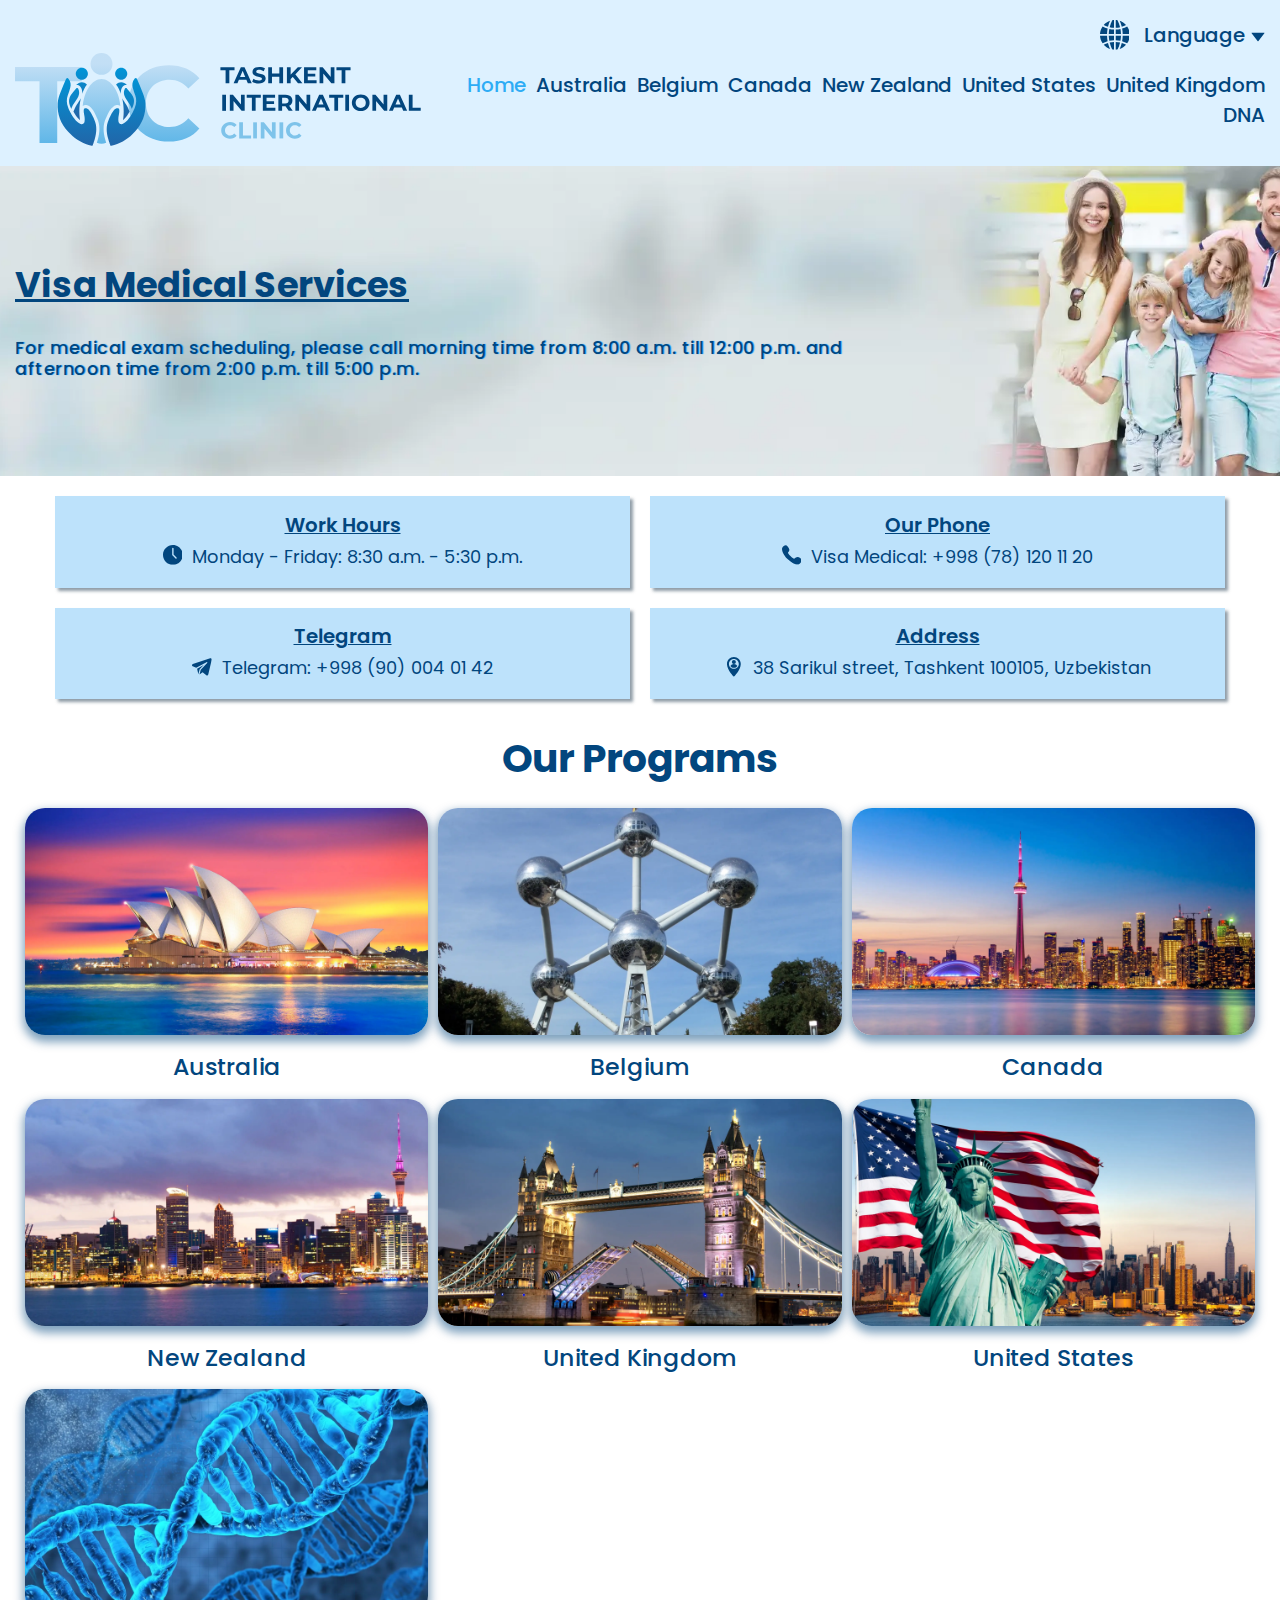
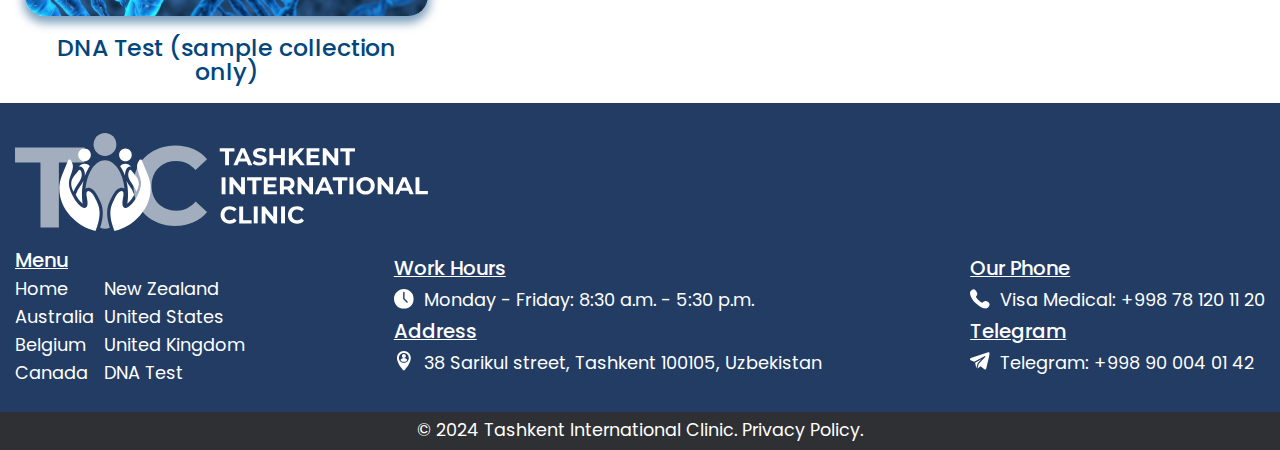
<file: index.html>
<!DOCTYPE html>
<html lang="en">

<head>
	<title>HomePage</title>
	<meta charset="UTF-8">
	<meta name="format-detection" content="telephone=no">
	<!-- <style>body{opacity: 0;}</style> -->
	<link rel="stylesheet" href="css/style.min.css?_v=20241203220957">
	<link rel="apple-touch-icon" sizes="180x180" href="img/favicons/apple-touch-icon.webp">
	<link rel="icon" type="image.webp" sizes="32x32" href="img/favicons/favicon-32x32.webp">
	<link rel="icon" type="image.webp" sizes="16x16" href="img/favicons/favicon-16x16.webp">
	<link rel="manifest" href="img/favicons/site.webmanifest">
	<link rel="mask-icon" href="img/favicons/safari-pinned-tab.svg" color="#5bbad5">
	<link rel="shortcut icon" href="img/favicons/favicon.ico">
	<meta name="msapplication-TileColor" content="#00aba9">
	<meta name="msapplication-config" content="img/favicons/browserconfig.xml">
	<meta name="theme-color" content="#ffffff">
	<!-- <meta name="robots" content="noindex, nofollow"> -->
	<meta name="viewport" content="width=device-width, initial-scale=1.0">
</head>

<body>
	<div class="wrapper">
		<header class="header">
			<div class="header__container">
				<div data-da=".menu__body,767.98,2" class="header__langs langs">
					<div class="langs__icon-item">
						<svg class="langs__icon-globe">
							<use xlink:href="img/icons/icons.svg#globe"></use>
						</svg>
					</div>
					<button class="langs__btn-langs">Language
						<div class="langs__langs-content">
							<div class="langs__body">
								<a href="https://ganicus8098.github.io/visa/" class="langs__link-usa">English</a>
								<a href="#" class="langs__link-uzb">Uzbek</a>
								<a href="https://ganicus8098.github.io/visa-rus/" class="langs__link-rus">Russian</a>
							</div>
						</div>
					</button>
				</div>
				<div class="header__content">
					<div class="header__logo logo">
						<a href="#" class="logo__image-item">
							<img src="img/header/logo-colored.svg" alt="The icon of clinic's logo" class="logo__image">
						</a>
					</div>
					<div class="header__menu menu">
						<nav class="menu__body">
							<ul class="menu__list">
								<li class="menu__item"><a href="index.html" class="menu__link menu__link_col">Home</a></li>
								<li class="menu__item"><a href="australia.html" class="menu__link">Australia</a></li>
								<li class="menu__item"><a href="belgium.html" class="menu__link">Belgium</a></li>
								<li class="menu__item"><a href="canada.html" class="menu__link">Canada</a></li>
								<li class="menu__item"><a href="nz.html" class="menu__link">New Zealand</a></li>
								<li class="menu__item"><a href="usa.html" class="menu__link">United States</a></li>
								<li class="menu__item"><a href="uk.html" class="menu__link">United Kingdom</a></li>
								<li class="menu__item"><a href="dna.html" class="menu__link"><span>DNA</span></a></li>
							</ul>
						</nav>
						<button type="button" class="menu__icon icon-menu"><span></span></button>
					</div>
				</div>
			</div>
		</header>
		<main class="page-all">
			<div class="visa-info">
				<div class="visa-info__image-item">
					<img src="img/main/colored.webp" alt="The picture of visa info block" class="visa-info__image">
				</div>
				<div class="visa-info__container">
					<div class="visa-info__info-item-visa info-item-visa">
						<div class="info-item-visa__title">
							<h1>Visa Medical Services</h1>
						</div>
						<div class="info-item-visa__text">
							<p>
								For medical exam scheduling, please call morning time from 8:00 a.m. till 12:00 p.m. and
								afternoon time from 2:00 p.m. till 5:00 p.m.
							</p>
						</div>
					</div>
				</div>
			</div>
			<div class="all-pages">
				<div class="all-pages__container">
					<div class="all-pages__card-items">
						<div class="all-pages__card-item">
							<div class="card-header-info">
								<div class="card-header-info__title">
									<h2>Work Hours</h2>
								</div>
								<div class="card-header-info__body">
									<div class="card-header-info__icon-item">
										<svg class="card-header-info__icon-clock">
											<use xlink:href="img/icons/icons.svg#clock"></use>
										</svg>
									</div>
									<div class="card-header-info__text">
										<p>Monday - Friday: 8:30 a.m. - 5:30 p.m.</p>
									</div>
								</div>
							</div>
						</div>
						<div class="all-pages__card-item">
							<div class="card-header-info">
								<div class="card-header-info__title">
									<h2>Our Phone</h2>
								</div>
								<div class="card-header-info__body">
									<div class="card-header-info__icon-item">
										<svg class="card-header-info__icon-phone">
											<use xlink:href="img/icons/icons.svg#phone"></use>
										</svg>
									</div>
									<div class="card-header-info__text">
										<p>Visa Medical: <a href="tel:998781201120" class="card-header-info__link">+998 (78)
												120 11 20</a></p>
									</div>
								</div>
							</div>
						</div>
						<div class="all-pages__card-item">
							<div class="card-header-info">
								<div class="card-header-info__title">
									<h2>Telegram</h2>
								</div>
								<div class="card-header-info__body">
									<div class="card-header-info__icon-item">
										<svg class="card-header-info__icon-telegram">
											<use xlink:href="img/icons/icons.svg#telegram"></use>
										</svg>
									</div>
									<div class="card-header-info__text">
										<p>Telegram: <a href="tel:998900040142" class="card-header-info__link">
												+998 (90) 004 01 42</a></p>
									</div>
								</div>
							</div>
						</div>
						<div class="all-pages__card-item">
							<a href="https://www.google.com/maps/place/Tashkent+International+Clinic+(TIC)/@41.2720228,69.2941683,15z/data=!4m6!3m5!1s0x38aef5560b991899:0xbb695df8e63c9759!8m2!3d41.2720228!4d69.2941683!16s%2Fg%2F1hc0yyvw0?entry=ttu" class="card-header-info">
								<div class="card-header-info__title">
									<h2>Address</h2>
								</div>
								<div class="card-header-info__body">
									<div class="card-header-info__icon-item">
										<svg class="card-header-info__icon-location">
											<use xlink:href="img/icons/icons.svg#location"></use>
										</svg>
									</div>
									<div class="card-header-info__text">
										<p>38 Sarikul street, Tashkent 100105, Uzbekistan</p>
									</div>
								</div>
							</a>
						</div>
					</div>
				</div>
			</div>
			<div class="countries">
				<div class="countries__container">
					<div class="countries__title">
						<h2>Our Programs</h2>
					</div>
					<div class="countries__card-items">
						<div class="countries__card-item">
							<a href="australia.html" class="card-countries">
								<div class="card-countries__image-item">
									<img src="img/main/australia.webp" alt="The picture of Australia's capital" class="card-countries__image">
								</div>
								<div class="card-countries__body">
									<div class="card-countries__title">
										<h2>Australia</h2>
									</div>
								</div>
							</a>
						</div>
						<div class="countries__card-item">
							<a href="belgium.html" class="card-countries">
								<div class="card-countries__image-item">
									<img src="img/main/belgium.webp" alt="The picture of Belgium's capital" class="card-countries__image">
								</div>
								<div class="card-countries__body">
									<div class="card-countries__title">
										<h2>Belgium</h2>
									</div>
								</div>
							</a>
						</div>
						<div class="countries__card-item">
							<a href="canada.html" class="card-countries">
								<div class="card-countries__image-item">
									<img src="img/main/canada.webp" alt="The picture of Canada's capital" class="card-countries__image">
								</div>
								<div class="card-countries__body">
									<div class="card-countries__title">
										<h2>Canada</h2>
									</div>
								</div>
							</a>
						</div>
						<div class="countries__card-item">
							<a href="nz.html" class="card-countries">
								<div class="card-countries__image-item">
									<img src="img/main/new-zealand.webp" alt="The picture of New-Zealand's capital" class="card-countries__image">
								</div>
								<div class="card-countries__body">
									<div class="card-countries__title">
										<h2>New Zealand</h2>
									</div>
								</div>
							</a>
						</div>
						<div class="countries__card-item">
							<a href="uk.html" class="card-countries">
								<div class="card-countries__image-item">
									<img src="img/main/uk.webp" alt="The picture of Great Britain's capital" class="card-countries__image">
								</div>
								<div class="card-countries__body">
									<div class="card-countries__title">
										<h2>United Kingdom</h2>
									</div>
								</div>
							</a>
						</div>
						<div class="countries__card-item">
							<a href="usa.html" class="card-countries">
								<div class="card-countries__image-item">
									<img src="img/main/usa.webp" alt="The picture of United States's capital" class="card-countries__image">
								</div>
								<div class="card-countries__body">
									<div class="card-countries__title">
										<h2>United States</h2>
									</div>
								</div>
							</a>
						</div>
						<div class="countries__card-item">
							<a href="dna.html" class="card-countries">
								<div class="card-countries__image-item">
									<img src="img/main/dna.webp" alt="The picture of DNA" class="card-countries__image">
								</div>
								<div class="card-countries__body">
									<div class="card-countries__title">
										<h2>DNA Test (<span>sample collection only</span>)</h2>
									</div>
								</div>
							</a>
						</div>
					</div>
				</div>
			</div>
		</main>
		<footer class="footer">
			<div class="footer__container">
				<a href="#" class="footer__image-item">
					<img src="img/footer/logo-white.svg" alt="The icon of clinic's logo" class="footer__image">
				</a>
				<div class="footer__widget-items widget-items">
					<div class="widget-items__info-widget widget-items__info-widget-one">
						<div class="widget-items__title">
							<h1>Menu</h1>
						</div>
						<div class="widget-items__menu-items">
							<ul class="widget-items__list">
								<li><a href="index.html" class="widget-items__link">Home</a></li>
								<li><a href="australia.html" class="widget-items__link">Australia</a></li>
								<li><a href="belgium.html" class="widget-items__link">Belgium</a></li>
								<li><a href="canada.html" class="widget-items__link">Canada</a></li>
							</ul>
							<ul class="widget-items__list">
								<li><a href="nz.html" class="widget-items__link">New Zealand</a></li>
								<li><a href="usa.html" class="widget-items__link">United States</a></li>
								<li><a href="uk.html" class="widget-items__link">United Kingdom</a></li>
								<li><a href="dna.html" class="widget-items__link"><span>DNA</span> Test</a></li>
							</ul>
						</div>
					</div>
					<div class="widget-items__info-widget widget-items__info-widget-two">
						<div class="widget-items__info-item">
							<div class="widget-items__title">
								<h2>Work Hours</h2>
							</div>
							<div class="widget-items__body-item">
								<div class="widget-items__icon-item">
									<svg class="widget-items__clock-icon">
										<use xlink:href="img/icons/icons.svg#clock"></use>
									</svg>
								</div>
								<div class="widget-items__text">
									<p>Monday - Friday: 8:30 <span>a.m.</span> - 5:30 <span>p.m.</span></p>
								</div>
							</div>
						</div>
						<div class="widget-items__info-item">
							<div class="widget-items__title">
								<h2>Address</h2>
							</div>
							<div class="widget-items__body-item">
								<div class="widget-items__icon-item">
									<svg class="widget-items__location-icon">
										<use xlink:href="img/icons/icons.svg#location"></use>
									</svg>
								</div>
								<a class="widget-items__link-loc" href="https://www.google.com/maps/place/Tashkent+International+Clinic+(TIC)/@41.2720228,69.2941683,15z/data=!4m6!3m5!1s0x38aef5560b991899:0xbb695df8e63c9759!8m2!3d41.2720228!4d69.2941683!16s%2Fg%2F1hc0yyvw0?entry=ttu">
									38 Sarikul
									street, Tashkent 100105, Uzbekistan</a>
							</div>
						</div>
					</div>
					<div class="widget-items__info-widget widget-items__info-widget-three">
						<div class="widget-items__info-item">
							<div class="widget-items__title">
								<h2>Our Phone</h2>
							</div>
							<div class="widget-items__body-item">
								<div class="widget-items__icon-item">
									<svg class="widget-items__phone-icon">
										<use xlink:href="img/icons/icons.svg#phone"></use>
									</svg>
								</div>
								<a href="tel:998781201120" class="widget-items__link-phone">Visa Medical: +998 78 120 11 20</a>
							</div>
						</div>
						<div class="widget-items__info-item">
							<div class="widget-items__title">
								<h2>Telegram</h2>
							</div>
							<div class="widget-items__body-item">
								<div class="widget-items__icon-item">
									<svg class="widget-items__telegram-icon">
										<use xlink:href="img/icons/icons.svg#telegram"></use>
									</svg>
								</div>
								<a href="tel:998900040142" class="widget-items__link-phone">Telegram: +998 90 004 01 42</a>
							</div>
						</div>
					</div>
				</div>
			</div>
			<div class="footer__widjet-footer widjet-footer">
				<div class="widjet-footer__text">
					<p>© 2024 Tashkent International Clinic. Privacy Policy.</p>
				</div>
			</div>
		</footer>
	</div>
	<script src="js/app.min.js?_v=20241203220957"></script>
</body>

</html>
</file>
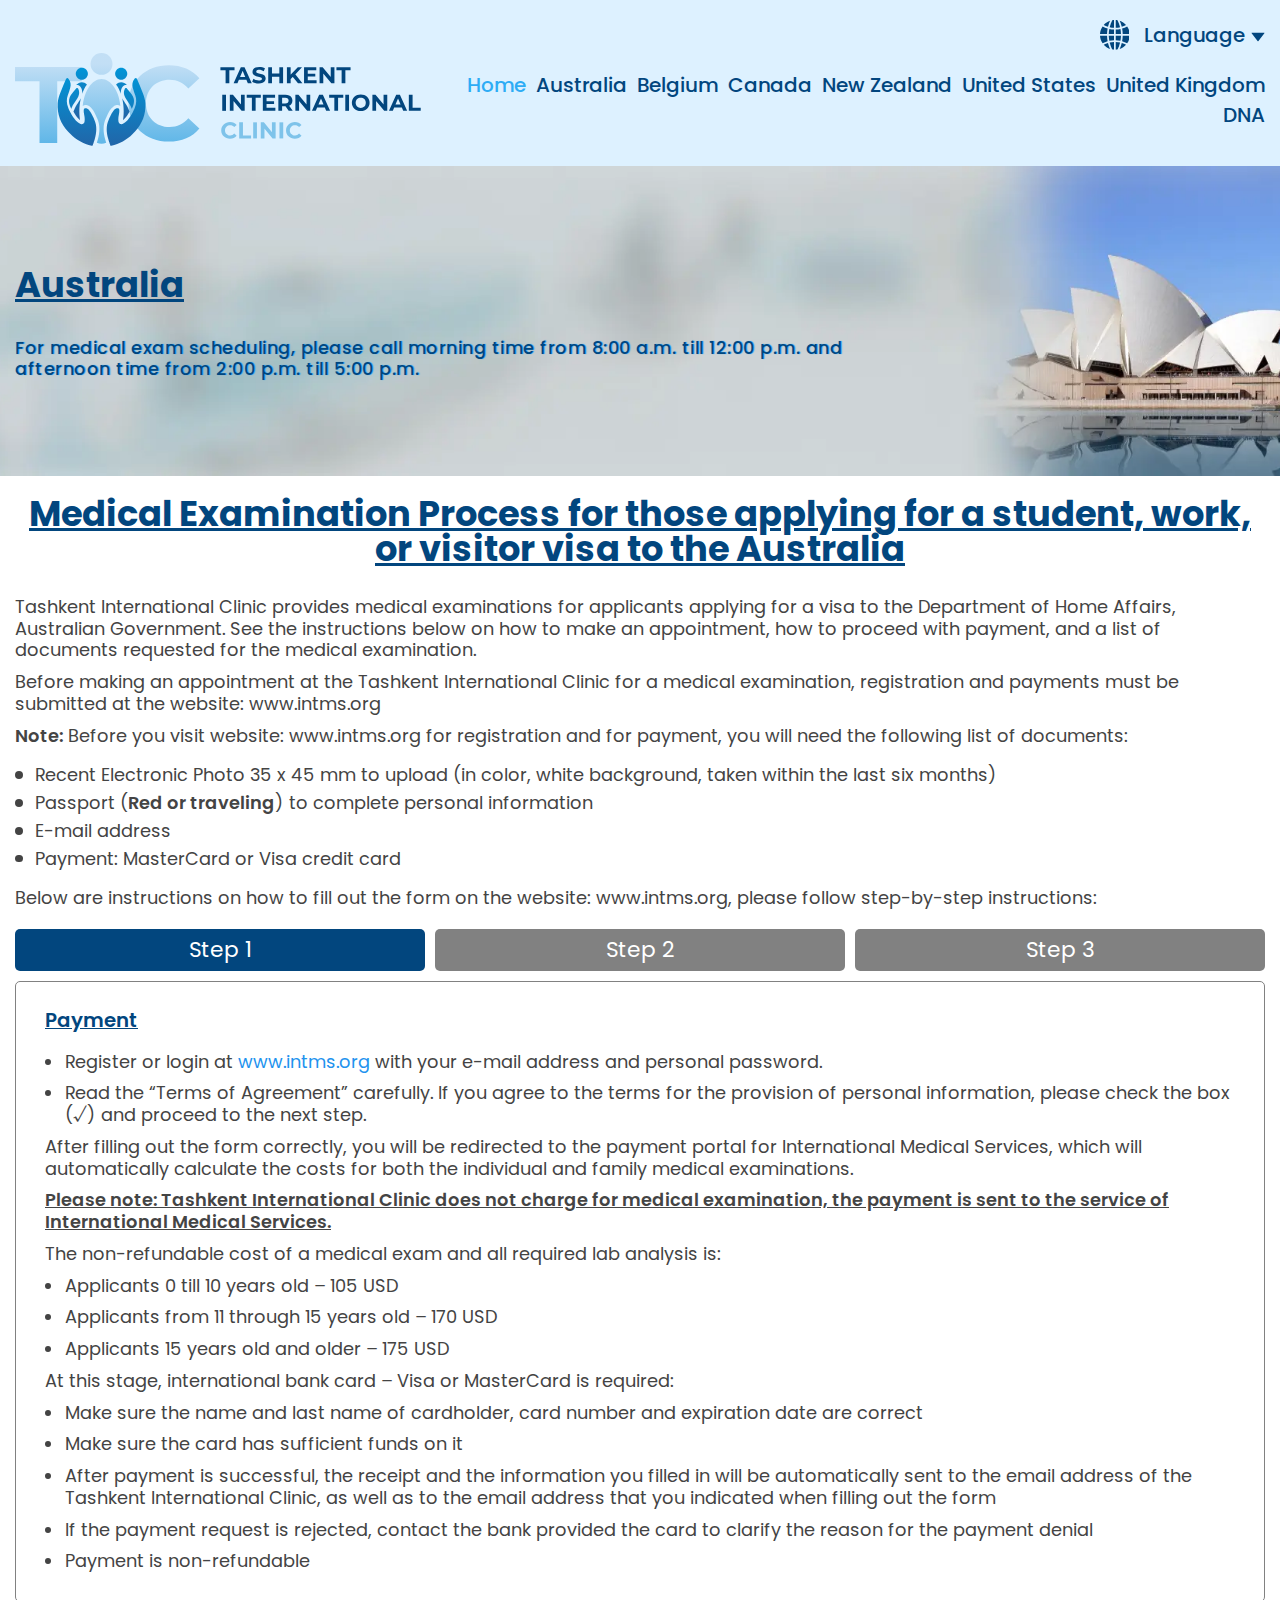
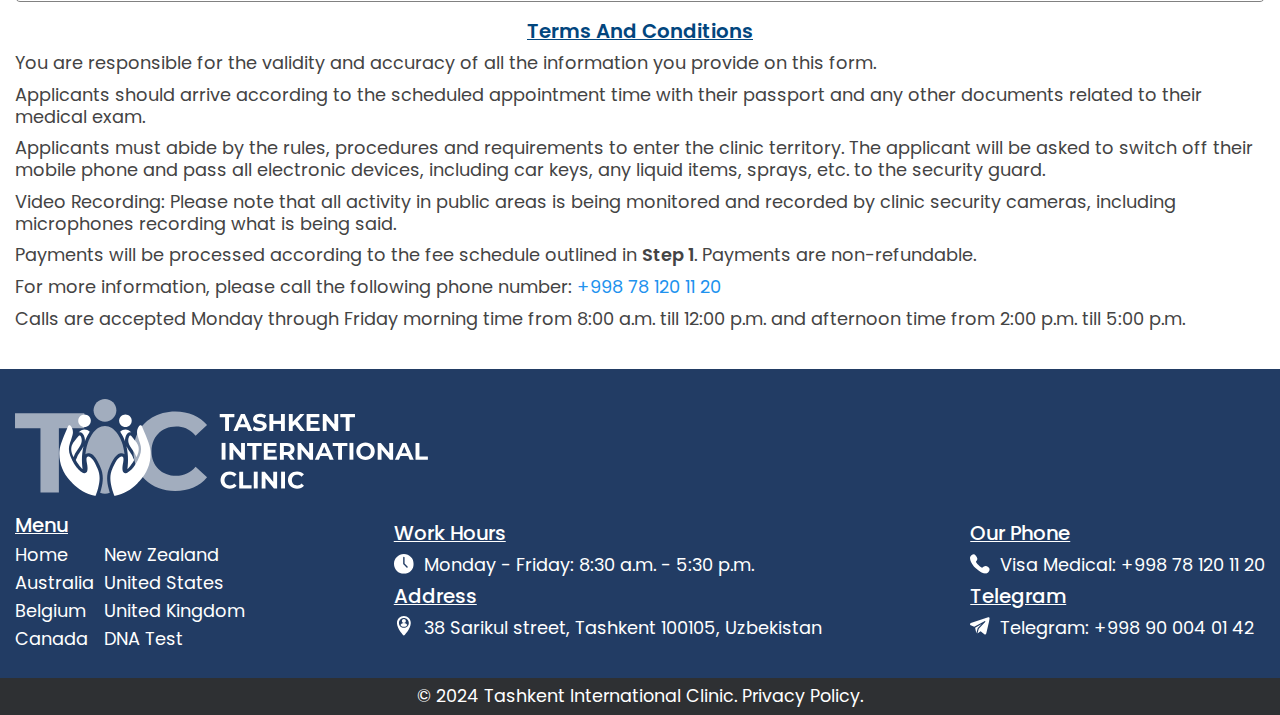
<file: australia.html>
<!DOCTYPE html>
<html lang="en">

<head>
	<title>HomePage</title>
	<meta charset="UTF-8">
	<meta name="format-detection" content="telephone=no">
	<!-- <style>body{opacity: 0;}</style> -->
	<link rel="stylesheet" href="css/style.min.css?_v=20241203220957">
	<link rel="apple-touch-icon" sizes="180x180" href="img/favicons/apple-touch-icon.webp">
	<link rel="icon" type="image.webp" sizes="32x32" href="img/favicons/favicon-32x32.webp">
	<link rel="icon" type="image.webp" sizes="16x16" href="img/favicons/favicon-16x16.webp">
	<link rel="manifest" href="img/favicons/site.webmanifest">
	<link rel="mask-icon" href="img/favicons/safari-pinned-tab.svg" color="#5bbad5">
	<link rel="shortcut icon" href="img/favicons/favicon.ico">
	<meta name="msapplication-TileColor" content="#00aba9">
	<meta name="msapplication-config" content="img/favicons/browserconfig.xml">
	<meta name="theme-color" content="#ffffff">
	<!-- <meta name="robots" content="noindex, nofollow"> -->
	<meta name="viewport" content="width=device-width, initial-scale=1.0">
</head>

<body>
	<div class="wrapper">
		<header class="header">
			<div class="header__container">
				<div data-da=".menu__body,767.98,2" class="header__langs langs">
					<div class="langs__icon-item">
						<svg class="langs__icon-globe">
							<use xlink:href="img/icons/icons.svg#globe"></use>
						</svg>
					</div>
					<button class="langs__btn-langs">Language
						<div class="langs__langs-content">
							<div class="langs__body">
								<a href="https://ganicus8098.github.io/visa/" class="langs__link-usa">English</a>
								<a href="#" class="langs__link-uzb">Uzbek</a>
								<a href="https://ganicus8098.github.io/visa-rus/" class="langs__link-rus">Russian</a>
							</div>
						</div>
					</button>
				</div>
				<div class="header__content">
					<div class="header__logo logo">
						<a href="#" class="logo__image-item">
							<img src="img/header/logo-colored.svg" alt="The icon of clinic's logo" class="logo__image">
						</a>
					</div>
					<div class="header__menu menu">
						<nav class="menu__body">
							<ul class="menu__list">
								<li class="menu__item"><a href="index.html" class="menu__link menu__link_col">Home</a></li>
								<li class="menu__item"><a href="australia.html" class="menu__link">Australia</a></li>
								<li class="menu__item"><a href="belgium.html" class="menu__link">Belgium</a></li>
								<li class="menu__item"><a href="canada.html" class="menu__link">Canada</a></li>
								<li class="menu__item"><a href="nz.html" class="menu__link">New Zealand</a></li>
								<li class="menu__item"><a href="usa.html" class="menu__link">United States</a></li>
								<li class="menu__item"><a href="uk.html" class="menu__link">United Kingdom</a></li>
								<li class="menu__item"><a href="dna.html" class="menu__link"><span>DNA</span></a></li>
							</ul>
						</nav>
						<button type="button" class="menu__icon icon-menu"><span></span></button>
					</div>
				</div>
			</div>
		</header>
		<main class="page-australia">
			<div class="visa-info">
				<div class="visa-info__image-item">
					<img src="img/main/pages/australia/aus-1.webp" alt="The picture of Australia map country" class="visa-info__image">
				</div>
				<div class="visa-info__container">
					<div class="visa-info__info-item-visa info-item-visa">
						<div class="info-item-visa__title">
							<h1>Australia</h1>
						</div>
						<div class="info-item-visa__text">
							<p>
								For medical exam scheduling, please call morning time from 8:00 a.m. till 12:00 p.m. and
								afternoon time from 2:00 p.m. till 5:00 p.m.
							</p>
						</div>
					</div>
				</div>
			</div>
			<div class="australia">
				<div class="australia__container">
					<div class="australia__payment payment">
						<div class="payment__title">
							<h2>
								Medical Examination Process for those applying for a student, work, or visitor visa to the
								Australia
							</h2>
						</div>
						<div class="payment__text">
							<p>
								Tashkent International Clinic provides medical examinations for applicants applying for a visa
								to the Department of Home Affairs, Australian Government. See the instructions below on how to
								make an appointment, how to proceed with payment, and a list of documents requested for the
								medical examination.
							</p>
							<p>
								Before making an appointment at the Tashkent International Clinic for a medical examination,
								registration and payments must be submitted at the website: www.intms.org
							</p>
						</div>
						<div class="payment__list-payment">
							<div class="payment__text">
								<p>
									<span>Note:</span> Before you visit website: www.intms.org for registration and for payment,
									you will need the following list of documents:
								</p>
							</div>
							<ul class="payment__list">
								<li>
									<p>
										Recent Electronic Photo 35 x 45 mm to upload (in color, white background, taken within the
										last six months)
									</p>
								</li>
								<li>
									<p>
										Passport (<span>Red or traveling</span>) to complete personal information
									</p>
								</li>
								<li>
									<p>
										E-mail address
									</p>
								</li>
								<li>
									<p>
										Payment: MasterCard or Visa credit card
									</p>
								</li>
							</ul>
							<div class="payment__text">
								<p>
									Below are instructions on how to fill out the form on the website: www.intms.org, please
									follow step-by-step instructions:
								</p>
							</div>
						</div>
					</div>
					<div data-tabs data-tabs-animate="1000" class="australia__tabs-steps tabs-steps">
						<nav data-tabs-titles class="tabs-steps__navigation">
							<button type="button" class="tabs-steps__title _tab-active">Step 1</button>
							<button type="button" class="tabs-steps__title">Step 2</button>
							<button type="button" class="tabs-steps__title">Step 3</button>
						</nav>
						<div data-tabs-body class="tabs-steps__content">
							<div class="tabs-steps__body">
								<div class="tabs-steps__title-item">
									<h3>Payment</h3>
								</div>
								<ul class="tabs-steps__list tabs-steps__list_number">
									<li>
										<p>
											Register or login at <a target="_blank" href="https://intms.org/" class="tabs-steps__link">www.intms.org</a> with your e-mail address and personal
											password.
										</p>
									</li>
									<li>
										<p>
											Read the “Terms of Agreement” carefully. If you agree to the terms for the provision of
											personal information, please check the box (√) and proceed to the next step.
										</p>
									</li>
								</ul>
								<div class="tabs-steps__text">
									<p>
										After filling out the form correctly, you will be redirected to the payment portal for
										International Medical Services, which will automatically calculate the costs for both the
										individual and family medical examinations.
									</p>
									<p>
										<span>
											Please note: Tashkent International Clinic does not charge for medical examination, the
											payment is sent to the service of International Medical Services.
										</span>
									</p>
								</div>
								<div class="tabs-steps__info-list">
									<div class="tabs-steps__text">
										<p>The non-refundable cost of a medical exam and all required lab analysis is:</p>
									</div>
									<ul class="tabs-steps__list">
										<li>
											<p>
												Applicants 0 till 10 years old – 105 USD
											</p>
										</li>
										<li>
											<p>
												Applicants from 11 through 15 years old – 170 USD
											</p>
										</li>
										<li>
											<p>
												Applicants 15 years old and older – 175 USD
											</p>
										</li>
									</ul>
								</div>
								<div class="tabs-steps__info-list">
									<div class="tabs-steps__text">
										<p>At this stage, international bank card – Visa or MasterCard is required:</p>
									</div>
									<ul class="tabs-steps__list">
										<li>
											<p>
												Make sure the name and last name of cardholder, card number and expiration date are
												correct
											</p>
										</li>
										<li>
											<p>
												Make sure the card has sufficient funds on it
											</p>
										</li>
										<li>
											<p>
												After payment is successful, the receipt and the information you filled in will be
												automatically sent to the email address of the Tashkent International Clinic, as
												well as to the email address that you indicated when filling out the form
											</p>
										</li>
										<li>
											<p>
												If the payment request is rejected, contact the bank provided the card to clarify
												the reason for the payment denial
											</p>
										</li>
										<li>
											<p>
												Payment is non-refundable
											</p>
										</li>
									</ul>
								</div>
							</div>
							<div class="tabs-steps__body">
								<div class="tabs-steps__title-item">
									<h3>Scheduling your appointment for a medical exam</h3>
								</div>
								<div class="tabs-steps__text">
									<p>
										After you have received confirmation of payment, call the Tashkent International Clinic
										to schedule your appointment. The phone number is: <a href="tel:998781201120" class="tabs-steps__link-phone">+998 78 120 11 20</a>.
										Please call morning time from 8:00 a.m. till 12:00 p.m. and afternoon time from 2:00
										p.m. till 5:00 p.m.
									</p>
								</div>
							</div>
							<div class="tabs-steps__body">
								<div class="tabs-steps__title-item">
									<h3>The day of your appointment</h3>
								</div>
								<div class="tabs-steps__text">
									<p>
										On the day of the medical examination please arrive <span class="tabs-steps__sub-title">STRICTLY AT THE APPOINTED TIME</span> (not late or
										early). Fasting is not required.
									</p>
								</div>
								<div class="tabs-steps__info-list">
									<div class="tabs-steps__text">
										<p>Please prepare and bring list of required documents for medical examination:</p>
									</div>
									<ul class="tabs-steps__list">
										<li>
											<p>
												Valid traveling (red) passport and, for each family member if you are traveling with
												your family
											</p>
										</li>
										<li>
											<p>
												2 copy of traveling (red) passport (main page with photo) for each family member
											</p>
										</li>
										<li>
											<p>
												Covid-19 vaccination certificate if available
											</p>
										</li>
										<li>
											<p>
												HAP ID number (this document must be printed out)
											</p>
										</li>
									</ul>
								</div>
							</div>
						</div>
					</div>
					<div class="australia__terms terms">
						<div class="terms__title">
							<h4>Terms and Conditions</h4>
						</div>
						<div class="terms__text">
							<p>
								You are responsible for the validity and accuracy of all the information you provide
								on this form.
							</p>
							<p>
								Applicants should arrive according to the scheduled appointment time with their
								passport and any other documents related to their medical exam.
							</p>
							<p>
								Applicants must abide by the rules, procedures and requirements to enter the clinic
								territory. The applicant will be asked to switch off their mobile phone and pass all
								electronic devices, including car keys, any liquid items, sprays, etc. to the
								security guard.
							</p>
							<p>
								Video Recording: Please note that all activity in public areas is being monitored
								and recorded by clinic security cameras, including microphones recording what is
								being said.
							</p>
							<p>
								Payments will be processed according to the fee schedule outlined in <span class="terms__sub-title">Step 1</span>. Payments are non-refundable.
							</p>
						</div>
						<div class="terms__list-info">
							<div class="terms__text">
								<p>For more information, please call the following phone number: <a href="tel:998781201120" class="terms__link">+998 78 120 11 20</a></p>
							</div>
							<div class="terms__text">
								<p>
									Calls are accepted <span>Monday</span> through <span>Friday</span> morning time from 8:00
									a.m. till 12:00 p.m. and afternoon time from
									2:00 p.m. till 5:00 p.m.
								</p>
							</div>
						</div>
					</div>
				</div>
			</div>
		</main>
		<footer class="footer">
			<div class="footer__container">
				<a href="#" class="footer__image-item">
					<img src="img/footer/logo-white.svg" alt="The icon of clinic's logo" class="footer__image">
				</a>
				<div class="footer__widget-items widget-items">
					<div class="widget-items__info-widget widget-items__info-widget-one">
						<div class="widget-items__title">
							<h1>Menu</h1>
						</div>
						<div class="widget-items__menu-items">
							<ul class="widget-items__list">
								<li><a href="index.html" class="widget-items__link">Home</a></li>
								<li><a href="australia.html" class="widget-items__link">Australia</a></li>
								<li><a href="belgium.html" class="widget-items__link">Belgium</a></li>
								<li><a href="canada.html" class="widget-items__link">Canada</a></li>
							</ul>
							<ul class="widget-items__list">
								<li><a href="nz.html" class="widget-items__link">New Zealand</a></li>
								<li><a href="usa.html" class="widget-items__link">United States</a></li>
								<li><a href="uk.html" class="widget-items__link">United Kingdom</a></li>
								<li><a href="dna.html" class="widget-items__link"><span>DNA</span> Test</a></li>
							</ul>
						</div>
					</div>
					<div class="widget-items__info-widget widget-items__info-widget-two">
						<div class="widget-items__info-item">
							<div class="widget-items__title">
								<h2>Work Hours</h2>
							</div>
							<div class="widget-items__body-item">
								<div class="widget-items__icon-item">
									<svg class="widget-items__clock-icon">
										<use xlink:href="img/icons/icons.svg#clock"></use>
									</svg>
								</div>
								<div class="widget-items__text">
									<p>Monday - Friday: 8:30 <span>a.m.</span> - 5:30 <span>p.m.</span></p>
								</div>
							</div>
						</div>
						<div class="widget-items__info-item">
							<div class="widget-items__title">
								<h2>Address</h2>
							</div>
							<div class="widget-items__body-item">
								<div class="widget-items__icon-item">
									<svg class="widget-items__location-icon">
										<use xlink:href="img/icons/icons.svg#location"></use>
									</svg>
								</div>
								<a class="widget-items__link-loc" href="https://www.google.com/maps/place/Tashkent+International+Clinic+(TIC)/@41.2720228,69.2941683,15z/data=!4m6!3m5!1s0x38aef5560b991899:0xbb695df8e63c9759!8m2!3d41.2720228!4d69.2941683!16s%2Fg%2F1hc0yyvw0?entry=ttu">
									38 Sarikul
									street, Tashkent 100105, Uzbekistan</a>
							</div>
						</div>
					</div>
					<div class="widget-items__info-widget widget-items__info-widget-three">
						<div class="widget-items__info-item">
							<div class="widget-items__title">
								<h2>Our Phone</h2>
							</div>
							<div class="widget-items__body-item">
								<div class="widget-items__icon-item">
									<svg class="widget-items__phone-icon">
										<use xlink:href="img/icons/icons.svg#phone"></use>
									</svg>
								</div>
								<a href="tel:998781201120" class="widget-items__link-phone">Visa Medical: +998 78 120 11 20</a>
							</div>
						</div>
						<div class="widget-items__info-item">
							<div class="widget-items__title">
								<h2>Telegram</h2>
							</div>
							<div class="widget-items__body-item">
								<div class="widget-items__icon-item">
									<svg class="widget-items__telegram-icon">
										<use xlink:href="img/icons/icons.svg#telegram"></use>
									</svg>
								</div>
								<a href="tel:998900040142" class="widget-items__link-phone">Telegram: +998 90 004 01 42</a>
							</div>
						</div>
					</div>
				</div>
			</div>
			<div class="footer__widjet-footer widjet-footer">
				<div class="widjet-footer__text">
					<p>© 2024 Tashkent International Clinic. Privacy Policy.</p>
				</div>
			</div>
		</footer>
	</div>
	<script src="js/app.min.js?_v=20241203220957"></script>
</body>

</html>
</file>
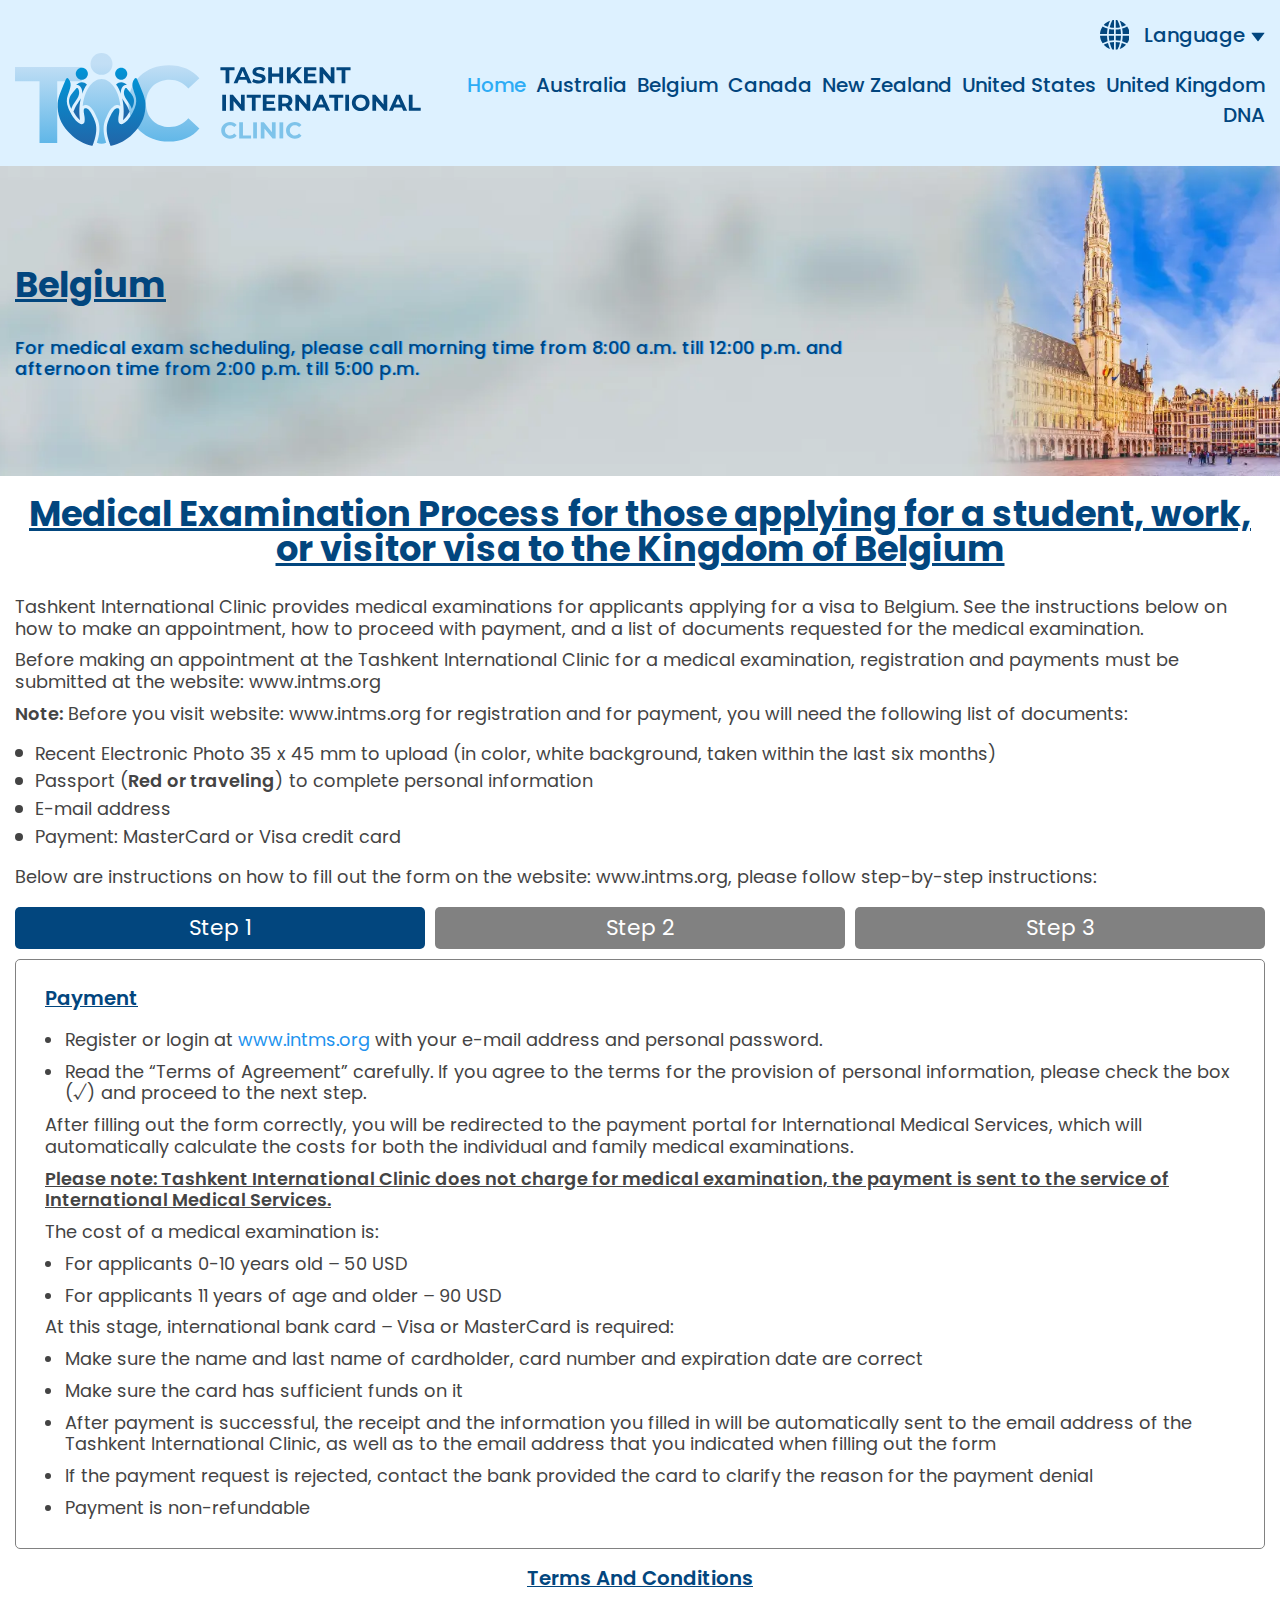
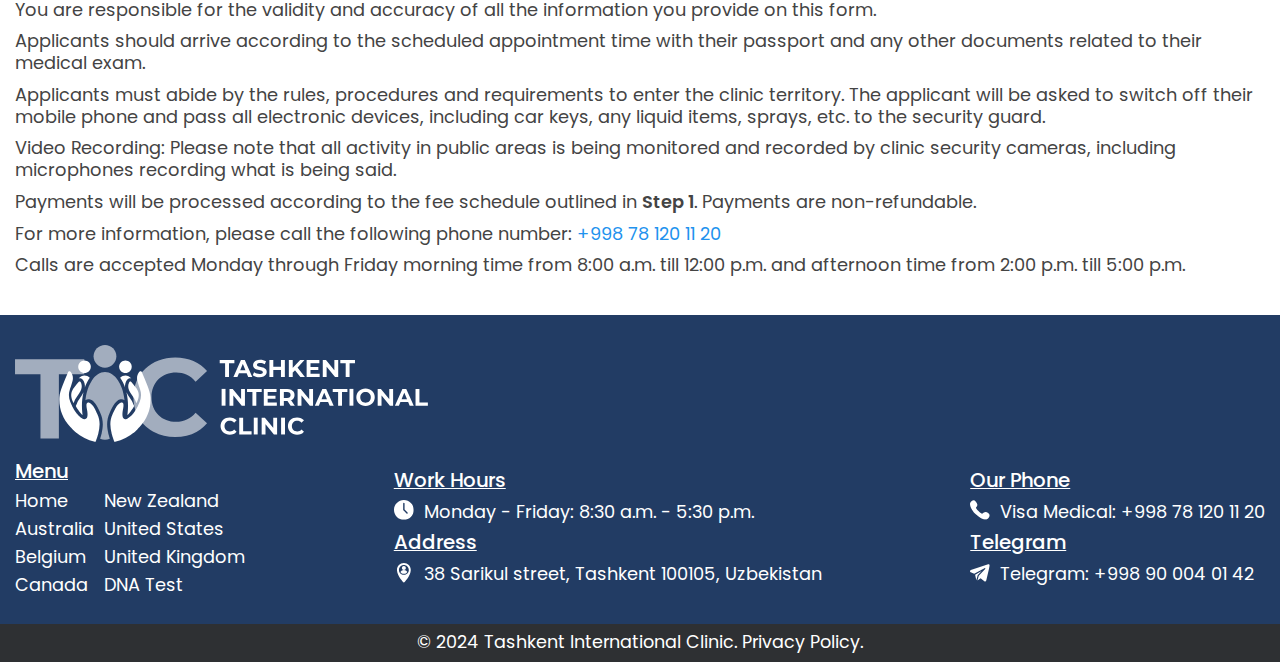
<file: belgium.html>
<!DOCTYPE html>
<html lang="en">

<head>
	<title>HomePage</title>
	<meta charset="UTF-8">
	<meta name="format-detection" content="telephone=no">
	<!-- <style>body{opacity: 0;}</style> -->
	<link rel="stylesheet" href="css/style.min.css?_v=20241203220957">
	<link rel="apple-touch-icon" sizes="180x180" href="img/favicons/apple-touch-icon.webp">
	<link rel="icon" type="image.webp" sizes="32x32" href="img/favicons/favicon-32x32.webp">
	<link rel="icon" type="image.webp" sizes="16x16" href="img/favicons/favicon-16x16.webp">
	<link rel="manifest" href="img/favicons/site.webmanifest">
	<link rel="mask-icon" href="img/favicons/safari-pinned-tab.svg" color="#5bbad5">
	<link rel="shortcut icon" href="img/favicons/favicon.ico">
	<meta name="msapplication-TileColor" content="#00aba9">
	<meta name="msapplication-config" content="img/favicons/browserconfig.xml">
	<meta name="theme-color" content="#ffffff">
	<!-- <meta name="robots" content="noindex, nofollow"> -->
	<meta name="viewport" content="width=device-width, initial-scale=1.0">
</head>

<body>
	<div class="wrapper">
		<header class="header">
			<div class="header__container">
				<div data-da=".menu__body,767.98,2" class="header__langs langs">
					<div class="langs__icon-item">
						<svg class="langs__icon-globe">
							<use xlink:href="img/icons/icons.svg#globe"></use>
						</svg>
					</div>
					<button class="langs__btn-langs">Language
						<div class="langs__langs-content">
							<div class="langs__body">
								<a href="https://ganicus8098.github.io/visa/" class="langs__link-usa">English</a>
								<a href="#" class="langs__link-uzb">Uzbek</a>
								<a href="https://ganicus8098.github.io/visa-rus/" class="langs__link-rus">Russian</a>
							</div>
						</div>
					</button>
				</div>
				<div class="header__content">
					<div class="header__logo logo">
						<a href="#" class="logo__image-item">
							<img src="img/header/logo-colored.svg" alt="The icon of clinic's logo" class="logo__image">
						</a>
					</div>
					<div class="header__menu menu">
						<nav class="menu__body">
							<ul class="menu__list">
								<li class="menu__item"><a href="index.html" class="menu__link menu__link_col">Home</a></li>
								<li class="menu__item"><a href="australia.html" class="menu__link">Australia</a></li>
								<li class="menu__item"><a href="belgium.html" class="menu__link">Belgium</a></li>
								<li class="menu__item"><a href="canada.html" class="menu__link">Canada</a></li>
								<li class="menu__item"><a href="nz.html" class="menu__link">New Zealand</a></li>
								<li class="menu__item"><a href="usa.html" class="menu__link">United States</a></li>
								<li class="menu__item"><a href="uk.html" class="menu__link">United Kingdom</a></li>
								<li class="menu__item"><a href="dna.html" class="menu__link"><span>DNA</span></a></li>
							</ul>
						</nav>
						<button type="button" class="menu__icon icon-menu"><span></span></button>
					</div>
				</div>
			</div>
		</header>
		<main class="page-belgium">
			<div class="visa-info">
				<div class="visa-info__image-item">
					<img src="img/main/pages/belgium/bel-1.webp" alt="The picture of Belgium's map country" class="visa-info__image">
				</div>
				<div class="visa-info__container">
					<div class="visa-info__info-item-visa info-item-visa">
						<div class="info-item-visa__title">
							<h1>Belgium</h1>
						</div>
						<div class="info-item-visa__text">
							<p>
								For medical exam scheduling, please call morning time from 8:00 a.m. till 12:00 p.m. and
								afternoon time from 2:00 p.m. till 5:00 p.m.
							</p>
						</div>
					</div>
				</div>
			</div>
			<div class="belgium">
				<div class="belgium__container">
					<div class="belgium__payment payment">
						<div class="payment__title">
							<h2>
								Medical Examination Process for those applying for a student, work, or visitor visa to the
								Kingdom of Belgium
							</h2>
						</div>
						<div class="payment__text">
							<p>
								Tashkent International Clinic provides medical examinations for applicants applying for a visa
								to Belgium. See the instructions below on how to make an appointment, how to proceed with
								payment, and a list of documents requested for the medical examination.
							</p>
							<p>
								Before making an appointment at the Tashkent International Clinic for a medical examination,
								registration and payments must be submitted at the website: www.intms.org
							</p>
						</div>
						<div class="payment__list-payment">
							<div class="payment__text">
								<p>
									<span>Note:</span> Before you visit website: www.intms.org for registration and for payment,
									you will need the following list of documents:
								</p>
							</div>
							<ul class="payment__list">
								<li>
									<p>
										Recent Electronic Photo 35 x 45 mm to upload (in color, white background, taken within the
										last six months)
									</p>
								</li>
								<li>
									<p>
										Passport (<span>Red or traveling</span>) to complete personal information
									</p>
								</li>
								<li>
									<p>
										E-mail address
									</p>
								</li>
								<li>
									<p>
										Payment: MasterCard or Visa credit card
									</p>
								</li>
							</ul>
							<div class="payment__text">
								<p>
									Below are instructions on how to fill out the form on the website: www.intms.org, please
									follow step-by-step instructions:
								</p>
							</div>
						</div>
					</div>
					<div data-tabs data-tabs-animate="1000" class="belgium__tabs-steps tabs-steps">
						<nav data-tabs-titles class="tabs-steps__navigation tabs-steps__navigation-bel">
							<button type="button" class="tabs-steps__title _tab-active">Step 1</button>
							<button type="button" class="tabs-steps__title">Step 2</button>
							<button type="button" class="tabs-steps__title">Step 3</button>
						</nav>
						<div data-tabs-body class="tabs-steps__content">
							<div class="tabs-steps__body">
								<div class="tabs-steps__title-item">
									<h3>Payment</h3>
								</div>
								<ul class="tabs-steps__list tabs-steps__list_number">
									<li>
										<p>
											Register or login at <a target="_blank" href="https://intms.org/" class="tabs-steps__link">www.intms.org</a> with your e-mail address and personal
											password.
										</p>
									</li>
									<li>
										<p>
											Read the “Terms of Agreement” carefully. If you agree to the terms for the provision of
											personal information, please check the box (√) and proceed to the next step.
										</p>
									</li>
								</ul>
								<div class="tabs-steps__text">
									<p>
										After filling out the form correctly, you will be redirected to the payment portal for
										International Medical Services, which will automatically calculate the costs for both the
										individual and family medical examinations.
									</p>
									<p>
										<span>
											Please note: Tashkent International Clinic does not charge for medical examination, the
											payment is sent to the service of International Medical Services.
										</span>
									</p>
								</div>
								<div class="tabs-steps__info-list">
									<div class="tabs-steps__text">
										<p>The cost of a medical examination is:</p>
									</div>
									<ul class="tabs-steps__list">
										<li>
											<p>
												For applicants 0-10 years old – 50 USD
											</p>
										</li>
										<li>
											<p>
												For applicants 11 years of age and older – 90 USD
											</p>
										</li>
									</ul>
								</div>
								<div class="tabs-steps__info-list">
									<div class="tabs-steps__text">
										<p>At this stage, international bank card – Visa or MasterCard is required:</p>
									</div>
									<ul class="tabs-steps__list">
										<li>
											<p>
												Make sure the name and last name of cardholder, card number and expiration date are
												correct
											</p>
										</li>
										<li>
											<p>
												Make sure the card has sufficient funds on it
											</p>
										</li>
										<li>
											<p>
												After payment is successful, the receipt and the information you filled in will be
												automatically sent to the email address of the Tashkent International Clinic, as
												well as to the email address that you indicated when filling out the form
											</p>
										</li>
										<li>
											<p>
												If the payment request is rejected, contact the bank provided the card to clarify
												the reason for the payment denial
											</p>
										</li>
										<li>
											<p>
												Payment is non-refundable
											</p>
										</li>
									</ul>
								</div>
							</div>
							<div class="tabs-steps__body">
								<div class="tabs-steps__title-item">
									<h3>Scheduling your appointment for a medical exam</h3>
								</div>
								<div class="tabs-steps__text">
									<p>
										After you have received confirmation of payment, call the Tashkent International Clinic
										to schedule your appointment. The phone number is: <a href="tel:998781201120" class="tabs-steps__link-phone">+998 78 120 11 20</a>.
										Please call morning time from 8:00 a.m. till 12:00 p.m. and afternoon time from 2:00
										p.m. till 5:00 p.m.
									</p>
								</div>
							</div>
							<div class="tabs-steps__body">
								<div class="tabs-steps__title-item">
									<h3>The day of your appointment</h3>
								</div>
								<div class="tabs-steps__text">
									<p>
										On the day of the medical examination please arrive <span class="tabs-steps__sub-title">STRICTLY AT THE APPOINTED TIME</span> (not late or
										early). Fasting is not required.
									</p>
								</div>
								<div class="tabs-steps__info-list">
									<div class="tabs-steps__text">
										<p>Please prepare and bring list of required documents for medical examination:</p>
									</div>
									<ul class="tabs-steps__list">
										<li>
											<p>
												Valid traveling (red) passport and, for each family member if you are traveling with
												your family
											</p>
										</li>
										<li>
											<p>
												1 copy of traveling (red) passport (main page with photo) for each family member
											</p>
										</li>
										<li>
											<p>
												A job offer/study invitation letter from Belgium University
											</p>
										</li>
									</ul>
								</div>
							</div>
						</div>
					</div>
					<div class="belgium__terms terms">
						<div class="terms__title">
							<h4>Terms and Conditions</h4>
						</div>
						<div class="terms__text">
							<p>
								You are responsible for the validity and accuracy of all the information you provide
								on this form.
							</p>
							<p>
								Applicants should arrive according to the scheduled appointment time with their
								passport and any other documents related to their medical exam.
							</p>
							<p>
								Applicants must abide by the rules, procedures and requirements to enter the clinic
								territory. The applicant will be asked to switch off their mobile phone and pass all
								electronic devices, including car keys, any liquid items, sprays, etc. to the
								security guard.
							</p>
							<p>
								Video Recording: Please note that all activity in public areas is being monitored
								and recorded by clinic security cameras, including microphones recording what is
								being said.
							</p>
							<p>
								Payments will be processed according to the fee schedule outlined in <span class="terms__sub-title">Step 1</span>. Payments are non-refundable.
							</p>
						</div>
						<div class="terms__list-info">
							<div class="terms__text">
								<p>For more information, please call the following phone number: <a href="tel:998781201120" class="terms__link">+998 78 120 11 20</a></p>
							</div>
							<div class="terms__text">
								<p>
									Calls are accepted <span>Monday</span> through <span>Friday</span> morning time from 8:00
									a.m. till 12:00 p.m. and afternoon time from
									2:00 p.m. till 5:00 p.m.
								</p>
							</div>
						</div>
					</div>
				</div>
			</div>
		</main>
		<footer class="footer">
			<div class="footer__container">
				<a href="#" class="footer__image-item">
					<img src="img/footer/logo-white.svg" alt="The icon of clinic's logo" class="footer__image">
				</a>
				<div class="footer__widget-items widget-items">
					<div class="widget-items__info-widget widget-items__info-widget-one">
						<div class="widget-items__title">
							<h1>Menu</h1>
						</div>
						<div class="widget-items__menu-items">
							<ul class="widget-items__list">
								<li><a href="index.html" class="widget-items__link">Home</a></li>
								<li><a href="australia.html" class="widget-items__link">Australia</a></li>
								<li><a href="belgium.html" class="widget-items__link">Belgium</a></li>
								<li><a href="canada.html" class="widget-items__link">Canada</a></li>
							</ul>
							<ul class="widget-items__list">
								<li><a href="nz.html" class="widget-items__link">New Zealand</a></li>
								<li><a href="usa.html" class="widget-items__link">United States</a></li>
								<li><a href="uk.html" class="widget-items__link">United Kingdom</a></li>
								<li><a href="dna.html" class="widget-items__link"><span>DNA</span> Test</a></li>
							</ul>
						</div>
					</div>
					<div class="widget-items__info-widget widget-items__info-widget-two">
						<div class="widget-items__info-item">
							<div class="widget-items__title">
								<h2>Work Hours</h2>
							</div>
							<div class="widget-items__body-item">
								<div class="widget-items__icon-item">
									<svg class="widget-items__clock-icon">
										<use xlink:href="img/icons/icons.svg#clock"></use>
									</svg>
								</div>
								<div class="widget-items__text">
									<p>Monday - Friday: 8:30 <span>a.m.</span> - 5:30 <span>p.m.</span></p>
								</div>
							</div>
						</div>
						<div class="widget-items__info-item">
							<div class="widget-items__title">
								<h2>Address</h2>
							</div>
							<div class="widget-items__body-item">
								<div class="widget-items__icon-item">
									<svg class="widget-items__location-icon">
										<use xlink:href="img/icons/icons.svg#location"></use>
									</svg>
								</div>
								<a class="widget-items__link-loc" href="https://www.google.com/maps/place/Tashkent+International+Clinic+(TIC)/@41.2720228,69.2941683,15z/data=!4m6!3m5!1s0x38aef5560b991899:0xbb695df8e63c9759!8m2!3d41.2720228!4d69.2941683!16s%2Fg%2F1hc0yyvw0?entry=ttu">
									38 Sarikul
									street, Tashkent 100105, Uzbekistan</a>
							</div>
						</div>
					</div>
					<div class="widget-items__info-widget widget-items__info-widget-three">
						<div class="widget-items__info-item">
							<div class="widget-items__title">
								<h2>Our Phone</h2>
							</div>
							<div class="widget-items__body-item">
								<div class="widget-items__icon-item">
									<svg class="widget-items__phone-icon">
										<use xlink:href="img/icons/icons.svg#phone"></use>
									</svg>
								</div>
								<a href="tel:998781201120" class="widget-items__link-phone">Visa Medical: +998 78 120 11 20</a>
							</div>
						</div>
						<div class="widget-items__info-item">
							<div class="widget-items__title">
								<h2>Telegram</h2>
							</div>
							<div class="widget-items__body-item">
								<div class="widget-items__icon-item">
									<svg class="widget-items__telegram-icon">
										<use xlink:href="img/icons/icons.svg#telegram"></use>
									</svg>
								</div>
								<a href="tel:998900040142" class="widget-items__link-phone">Telegram: +998 90 004 01 42</a>
							</div>
						</div>
					</div>
				</div>
			</div>
			<div class="footer__widjet-footer widjet-footer">
				<div class="widjet-footer__text">
					<p>© 2024 Tashkent International Clinic. Privacy Policy.</p>
				</div>
			</div>
		</footer>
	</div>
	<script src="js/app.min.js?_v=20241203220957"></script>
</body>

</html>
</file>
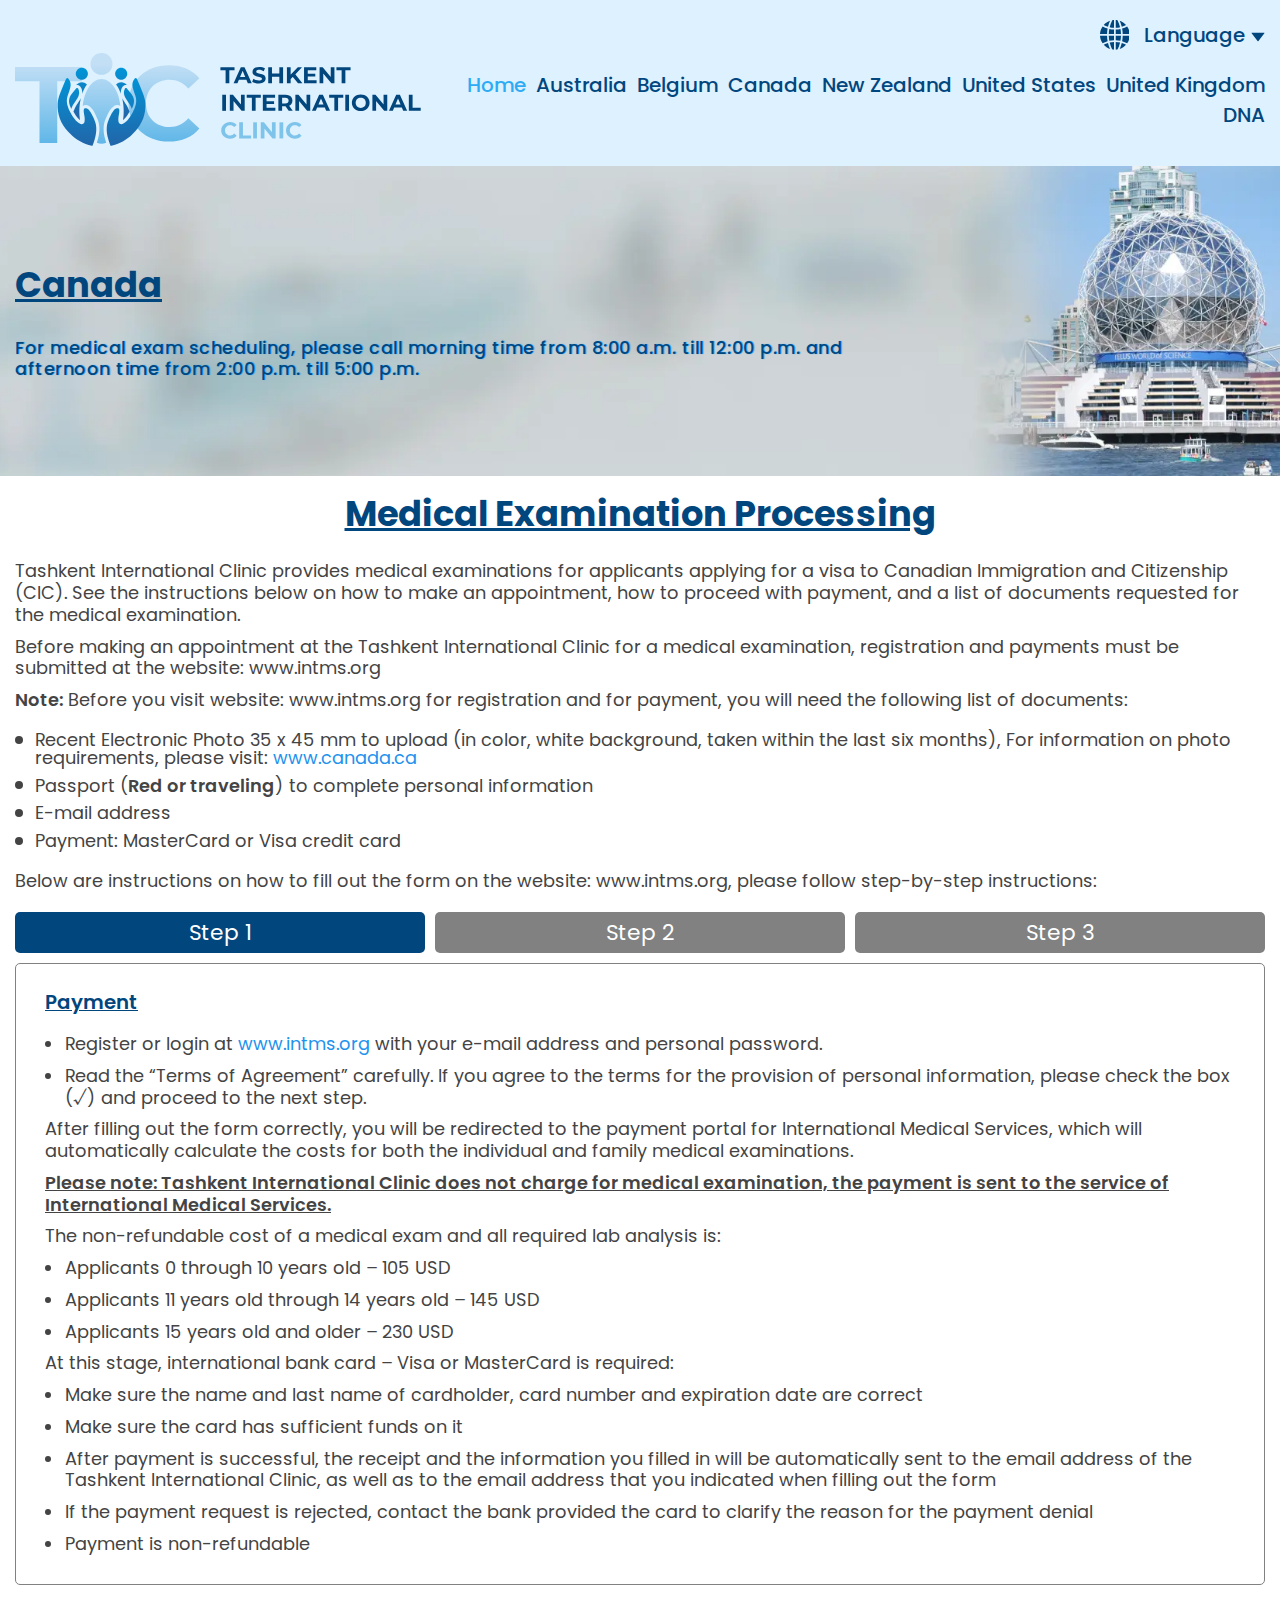
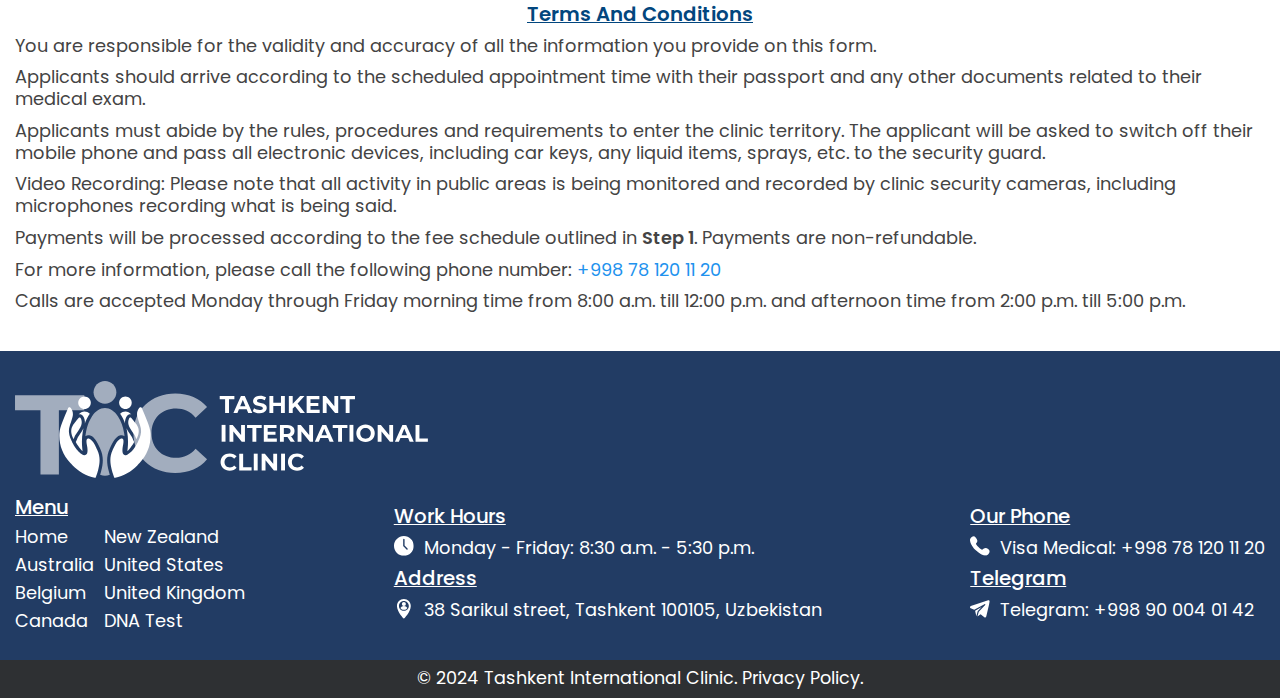
<file: canada.html>
<!DOCTYPE html>
<html lang="en">

<head>
	<title>HomePage</title>
	<meta charset="UTF-8">
	<meta name="format-detection" content="telephone=no">
	<!-- <style>body{opacity: 0;}</style> -->
	<link rel="stylesheet" href="css/style.min.css?_v=20241203220957">
	<link rel="apple-touch-icon" sizes="180x180" href="img/favicons/apple-touch-icon.webp">
	<link rel="icon" type="image.webp" sizes="32x32" href="img/favicons/favicon-32x32.webp">
	<link rel="icon" type="image.webp" sizes="16x16" href="img/favicons/favicon-16x16.webp">
	<link rel="manifest" href="img/favicons/site.webmanifest">
	<link rel="mask-icon" href="img/favicons/safari-pinned-tab.svg" color="#5bbad5">
	<link rel="shortcut icon" href="img/favicons/favicon.ico">
	<meta name="msapplication-TileColor" content="#00aba9">
	<meta name="msapplication-config" content="img/favicons/browserconfig.xml">
	<meta name="theme-color" content="#ffffff">
	<!-- <meta name="robots" content="noindex, nofollow"> -->
	<meta name="viewport" content="width=device-width, initial-scale=1.0">
</head>

<body>
	<div class="wrapper">
		<header class="header">
			<div class="header__container">
				<div data-da=".menu__body,767.98,2" class="header__langs langs">
					<div class="langs__icon-item">
						<svg class="langs__icon-globe">
							<use xlink:href="img/icons/icons.svg#globe"></use>
						</svg>
					</div>
					<button class="langs__btn-langs">Language
						<div class="langs__langs-content">
							<div class="langs__body">
								<a href="https://ganicus8098.github.io/visa/" class="langs__link-usa">English</a>
								<a href="#" class="langs__link-uzb">Uzbek</a>
								<a href="https://ganicus8098.github.io/visa-rus/" class="langs__link-rus">Russian</a>
							</div>
						</div>
					</button>
				</div>
				<div class="header__content">
					<div class="header__logo logo">
						<a href="#" class="logo__image-item">
							<img src="img/header/logo-colored.svg" alt="The icon of clinic's logo" class="logo__image">
						</a>
					</div>
					<div class="header__menu menu">
						<nav class="menu__body">
							<ul class="menu__list">
								<li class="menu__item"><a href="index.html" class="menu__link menu__link_col">Home</a></li>
								<li class="menu__item"><a href="australia.html" class="menu__link">Australia</a></li>
								<li class="menu__item"><a href="belgium.html" class="menu__link">Belgium</a></li>
								<li class="menu__item"><a href="canada.html" class="menu__link">Canada</a></li>
								<li class="menu__item"><a href="nz.html" class="menu__link">New Zealand</a></li>
								<li class="menu__item"><a href="usa.html" class="menu__link">United States</a></li>
								<li class="menu__item"><a href="uk.html" class="menu__link">United Kingdom</a></li>
								<li class="menu__item"><a href="dna.html" class="menu__link"><span>DNA</span></a></li>
							</ul>
						</nav>
						<button type="button" class="menu__icon icon-menu"><span></span></button>
					</div>
				</div>
			</div>
		</header>
		<main class="page-canada">
			<div class="visa-info">
				<div class="visa-info__image-item">
					<img src="img/main/pages/canada/can-1.webp" alt="The picture of Canada map country" class="visa-info__image">
				</div>
				<div class="visa-info__container">
					<div class="visa-info__info-item-visa info-item-visa">
						<div class="info-item-visa__title">
							<h1>Canada</h1>
						</div>
						<div class="info-item-visa__text">
							<p>
								For medical exam scheduling, please call morning time from 8:00 a.m. till 12:00 p.m. and
								afternoon time from 2:00 p.m. till 5:00 p.m.
							</p>
						</div>
					</div>
				</div>
			</div>
			<div class="canada">
				<div class="canada__container">
					<div class="canada__payment payment">
						<div class="payment__title">
							<h2>
								Medical Examination Processing
							</h2>
						</div>
						<div class="payment__text">
							<p>
								Tashkent International Clinic provides medical examinations for applicants applying for a visa
								to Canadian Immigration and Citizenship (CIC). See the instructions below on how to
								make an appointment, how to proceed with payment, and a list of documents requested for the
								medical examination.
							</p>
							<p>
								Before making an appointment at the Tashkent International Clinic for a medical examination,
								registration and payments must be submitted at the website: www.intms.org
							</p>
						</div>
						<div class="payment__list-payment">
							<div class="payment__text">
								<p>
									<span>Note:</span> Before you visit website: www.intms.org for registration and for payment,
									you will need the following list of documents:
								</p>
							</div>
							<ul class="payment__list">
								<li>
									<p>
										Recent Electronic Photo 35 x 45 mm to upload (in color, white background, taken within the
										last six months), For information on photo requirements, please visit: <a href="https://www.canada.ca/content/dam/ircc/migration/ircc/english/pdf/photospecs-e.pdf" class="payment__link">www.canada.ca</a>
									</p>
								</li>
								<li>
									<p>
										Passport (<span>Red or traveling</span>) to complete personal information
									</p>
								</li>
								<li>
									<p>
										E-mail address
									</p>
								</li>
								<li>
									<p>
										Payment: MasterCard or Visa credit card
									</p>
								</li>
							</ul>
							<div class="payment__text">
								<p>
									Below are instructions on how to fill out the form on the website: www.intms.org, please
									follow step-by-step instructions:
								</p>
							</div>
						</div>
					</div>
					<div data-tabs data-tabs-animate="1000" class="canada__tabs-steps tabs-steps">
						<nav data-tabs-titles class="tabs-steps__navigation">
							<button type="button" class="tabs-steps__title _tab-active">Step 1</button>
							<button type="button" class="tabs-steps__title">Step 2</button>
							<button type="button" class="tabs-steps__title">Step 3</button>
						</nav>
						<div data-tabs-body class="tabs-steps__content">
							<div class="tabs-steps__body">
								<div class="tabs-steps__title-item">
									<h3>Payment</h3>
								</div>
								<ul class="tabs-steps__list tabs-steps__list_number">
									<li>
										<p>
											Register or login at <a target="_blank" href="https://intms.org/" class="tabs-steps__link">www.intms.org</a> with your e-mail address and personal
											password.
										</p>
									</li>
									<li>
										<p>
											Read the “Terms of Agreement” carefully. If you agree to the terms for the provision of
											personal information, please check the box (√) and proceed to the next step.
										</p>
									</li>
								</ul>
								<div class="tabs-steps__text">
									<p>
										After filling out the form correctly, you will be redirected to the payment portal for
										International Medical Services, which will automatically calculate the costs for both the
										individual and family medical examinations.
									</p>
									<p>
										<span>
											Please note: Tashkent International Clinic does not charge for medical examination, the
											payment is sent to the service of International Medical Services.
										</span>
									</p>
								</div>
								<div class="tabs-steps__info-list">
									<div class="tabs-steps__text">
										<p>The non-refundable cost of a medical exam and all required lab analysis is:</p>
									</div>
									<ul class="tabs-steps__list">
										<li>
											<p>
												Applicants 0 through 10 years old – 105 USD
											</p>
										</li>
										<li>
											<p>
												Applicants 11 years old through 14 years old – 145 USD
											</p>
										</li>
										<li>
											<p>
												Applicants 15 years old and older – 230 USD
											</p>
										</li>
									</ul>
								</div>
								<div class="tabs-steps__info-list">
									<div class="tabs-steps__text">
										<p>At this stage, international bank card – Visa or MasterCard is required:</p>
									</div>
									<ul class="tabs-steps__list">
										<li>
											<p>
												Make sure the name and last name of cardholder, card number and expiration date are
												correct
											</p>
										</li>
										<li>
											<p>
												Make sure the card has sufficient funds on it
											</p>
										</li>
										<li>
											<p>
												After payment is successful, the receipt and the information you filled in will be
												automatically sent to the email address of the Tashkent International Clinic, as
												well as to the email address that you indicated when filling out the form
											</p>
										</li>
										<li>
											<p>
												If the payment request is rejected, contact the bank provided the card to clarify
												the reason for the payment denial
											</p>
										</li>
										<li>
											<p>
												Payment is non-refundable
											</p>
										</li>
									</ul>
								</div>
							</div>
							<div class="tabs-steps__body">
								<div class="tabs-steps__title-item">
									<h3>Scheduling your appointment for a medical exam</h3>
								</div>
								<div class="tabs-steps__text">
									<p>
										After you have received confirmation of payment, call the Tashkent International Clinic
										to schedule your appointment. The phone number is: <a href="tel:998781201120" class="tabs-steps__link-phone">+998 78 120 11 20</a>.
										Please call morning time from 8:00 a.m. till 12:00 p.m. and afternoon time from 2:00
										p.m. till 5:00 p.m.
									</p>
								</div>
							</div>
							<div class="tabs-steps__body">
								<div class="tabs-steps__title-item">
									<h3>The day of your appointment</h3>
								</div>
								<div class="tabs-steps__text">
									<p>
										On the day of the medical examination please arrive <span class="tabs-steps__sub-title">STRICTLY AT THE APPOINTED TIME</span> (not late or
										early). Fasting is not required.
									</p>
								</div>
								<div class="tabs-steps__info-list">
									<div class="tabs-steps__text">
										<p>Please prepare and bring list of required documents for medical examination:</p>
									</div>
									<ul class="tabs-steps__list">
										<li>
											<p>
												Valid traveling (red) passport and, for each family member if you are traveling with
												your family
											</p>
										</li>
										<li>
											<p>
												2 copy of traveling (red) passport (main page with photo) for each family member
											</p>
										</li>
										<li>
											<p>
												Medical Report (IMM 1017) with your IME # or if you do not have an IME # then your
												IMM 1017B UPFRONT document
											</p>
										</li>
										<li>
											<p>
												All current and past medical and Vaccination records (If you have the above listed
												documents available, please bring them. If you do not have the documents listed
												above, it is okay)
											</p>
										</li>
									</ul>
								</div>
							</div>
						</div>
					</div>
					<div class="canada__terms terms">
						<div class="terms__title">
							<h4>Terms and Conditions</h4>
						</div>
						<div class="terms__text">
							<p>
								You are responsible for the validity and accuracy of all the information you provide
								on this form.
							</p>
							<p>
								Applicants should arrive according to the scheduled appointment time with their
								passport and any other documents related to their medical exam.
							</p>
							<p>
								Applicants must abide by the rules, procedures and requirements to enter the clinic
								territory. The applicant will be asked to switch off their mobile phone and pass all
								electronic devices, including car keys, any liquid items, sprays, etc. to the
								security guard.
							</p>
							<p>
								Video Recording: Please note that all activity in public areas is being monitored
								and recorded by clinic security cameras, including microphones recording what is
								being said.
							</p>
							<p>
								Payments will be processed according to the fee schedule outlined in <span class="terms__sub-title">Step 1</span>. Payments are non-refundable.
							</p>
						</div>
						<div class="terms__list-info">
							<div class="terms__text">
								<p>For more information, please call the following phone number: <a href="tel:998781201120" class="terms__link">+998 78 120 11 20</a></p>
							</div>
							<div class="terms__text">
								<p>
									Calls are accepted <span>Monday</span> through <span>Friday</span> morning time from 8:00
									a.m. till 12:00 p.m. and afternoon time from
									2:00 p.m. till 5:00 p.m.
								</p>
							</div>
						</div>
					</div>
				</div>
			</div>
		</main>
		<footer class="footer">
			<div class="footer__container">
				<a href="#" class="footer__image-item">
					<img src="img/footer/logo-white.svg" alt="The icon of clinic's logo" class="footer__image">
				</a>
				<div class="footer__widget-items widget-items">
					<div class="widget-items__info-widget widget-items__info-widget-one">
						<div class="widget-items__title">
							<h1>Menu</h1>
						</div>
						<div class="widget-items__menu-items">
							<ul class="widget-items__list">
								<li><a href="index.html" class="widget-items__link">Home</a></li>
								<li><a href="australia.html" class="widget-items__link">Australia</a></li>
								<li><a href="belgium.html" class="widget-items__link">Belgium</a></li>
								<li><a href="canada.html" class="widget-items__link">Canada</a></li>
							</ul>
							<ul class="widget-items__list">
								<li><a href="nz.html" class="widget-items__link">New Zealand</a></li>
								<li><a href="usa.html" class="widget-items__link">United States</a></li>
								<li><a href="uk.html" class="widget-items__link">United Kingdom</a></li>
								<li><a href="dna.html" class="widget-items__link"><span>DNA</span> Test</a></li>
							</ul>
						</div>
					</div>
					<div class="widget-items__info-widget widget-items__info-widget-two">
						<div class="widget-items__info-item">
							<div class="widget-items__title">
								<h2>Work Hours</h2>
							</div>
							<div class="widget-items__body-item">
								<div class="widget-items__icon-item">
									<svg class="widget-items__clock-icon">
										<use xlink:href="img/icons/icons.svg#clock"></use>
									</svg>
								</div>
								<div class="widget-items__text">
									<p>Monday - Friday: 8:30 <span>a.m.</span> - 5:30 <span>p.m.</span></p>
								</div>
							</div>
						</div>
						<div class="widget-items__info-item">
							<div class="widget-items__title">
								<h2>Address</h2>
							</div>
							<div class="widget-items__body-item">
								<div class="widget-items__icon-item">
									<svg class="widget-items__location-icon">
										<use xlink:href="img/icons/icons.svg#location"></use>
									</svg>
								</div>
								<a class="widget-items__link-loc" href="https://www.google.com/maps/place/Tashkent+International+Clinic+(TIC)/@41.2720228,69.2941683,15z/data=!4m6!3m5!1s0x38aef5560b991899:0xbb695df8e63c9759!8m2!3d41.2720228!4d69.2941683!16s%2Fg%2F1hc0yyvw0?entry=ttu">
									38 Sarikul
									street, Tashkent 100105, Uzbekistan</a>
							</div>
						</div>
					</div>
					<div class="widget-items__info-widget widget-items__info-widget-three">
						<div class="widget-items__info-item">
							<div class="widget-items__title">
								<h2>Our Phone</h2>
							</div>
							<div class="widget-items__body-item">
								<div class="widget-items__icon-item">
									<svg class="widget-items__phone-icon">
										<use xlink:href="img/icons/icons.svg#phone"></use>
									</svg>
								</div>
								<a href="tel:998781201120" class="widget-items__link-phone">Visa Medical: +998 78 120 11 20</a>
							</div>
						</div>
						<div class="widget-items__info-item">
							<div class="widget-items__title">
								<h2>Telegram</h2>
							</div>
							<div class="widget-items__body-item">
								<div class="widget-items__icon-item">
									<svg class="widget-items__telegram-icon">
										<use xlink:href="img/icons/icons.svg#telegram"></use>
									</svg>
								</div>
								<a href="tel:998900040142" class="widget-items__link-phone">Telegram: +998 90 004 01 42</a>
							</div>
						</div>
					</div>
				</div>
			</div>
			<div class="footer__widjet-footer widjet-footer">
				<div class="widjet-footer__text">
					<p>© 2024 Tashkent International Clinic. Privacy Policy.</p>
				</div>
			</div>
		</footer>
	</div>
	<script src="js/app.min.js?_v=20241203220957"></script>
</body>

</html>
</file>
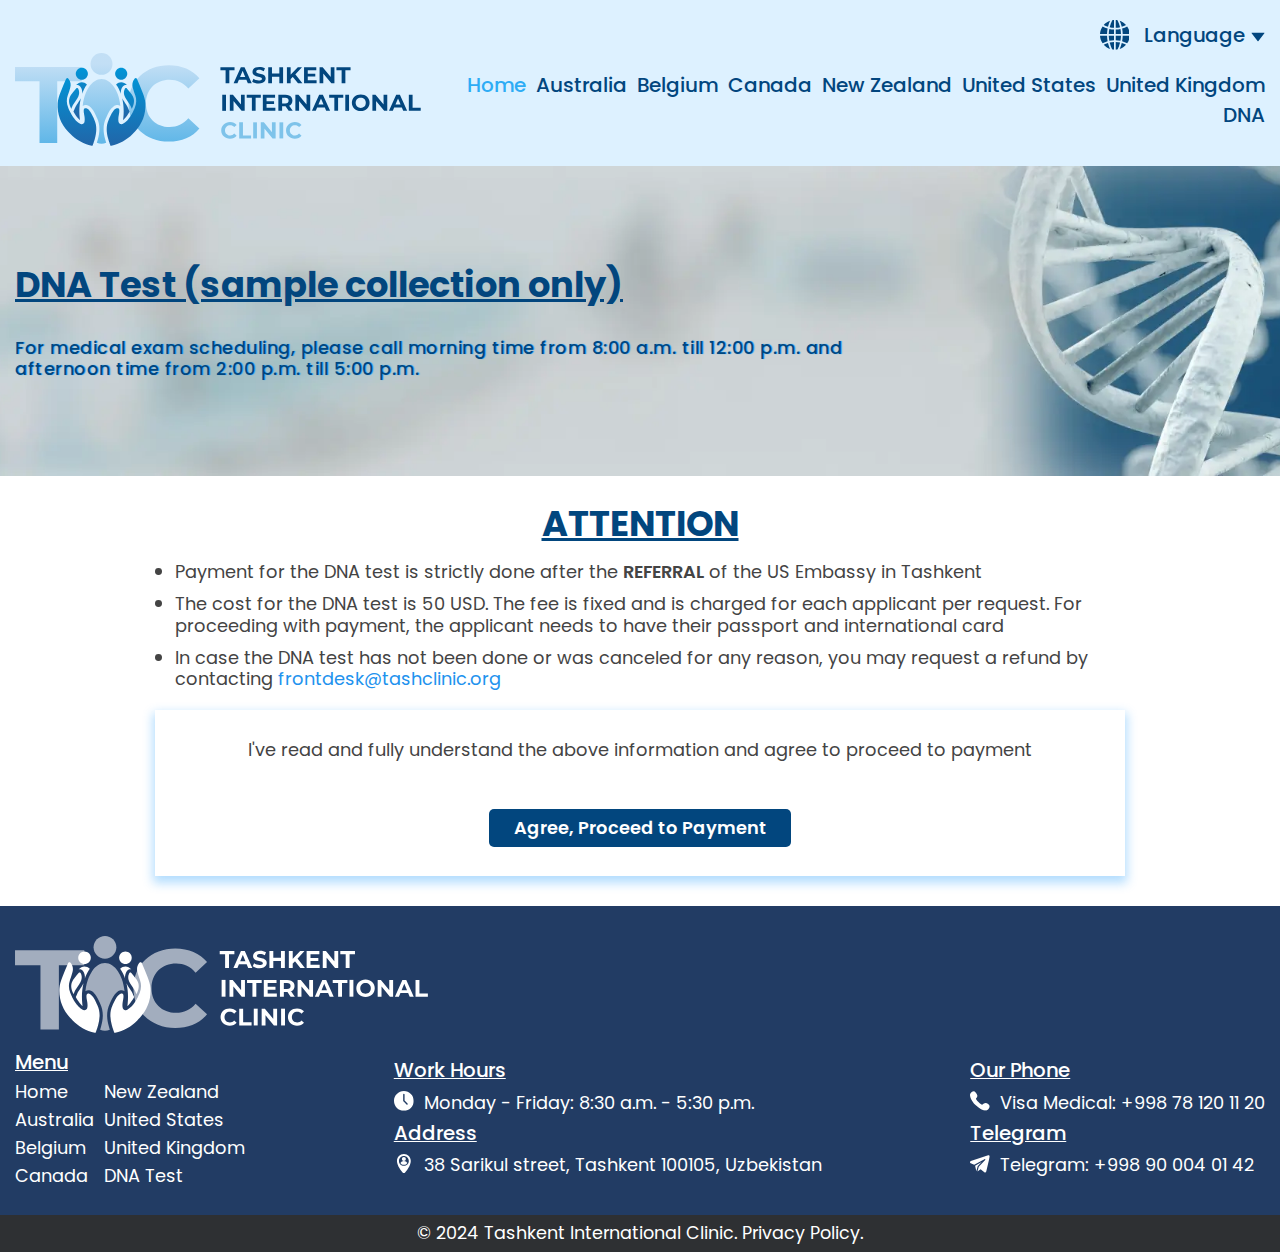
<file: dna.html>
<!DOCTYPE html>
<html lang="en">

<head>
	<title>HomePage</title>
	<meta charset="UTF-8">
	<meta name="format-detection" content="telephone=no">
	<!-- <style>body{opacity: 0;}</style> -->
	<link rel="stylesheet" href="css/style.min.css?_v=20241203220957">
	<link rel="apple-touch-icon" sizes="180x180" href="img/favicons/apple-touch-icon.webp">
	<link rel="icon" type="image.webp" sizes="32x32" href="img/favicons/favicon-32x32.webp">
	<link rel="icon" type="image.webp" sizes="16x16" href="img/favicons/favicon-16x16.webp">
	<link rel="manifest" href="img/favicons/site.webmanifest">
	<link rel="mask-icon" href="img/favicons/safari-pinned-tab.svg" color="#5bbad5">
	<link rel="shortcut icon" href="img/favicons/favicon.ico">
	<meta name="msapplication-TileColor" content="#00aba9">
	<meta name="msapplication-config" content="img/favicons/browserconfig.xml">
	<meta name="theme-color" content="#ffffff">
	<!-- <meta name="robots" content="noindex, nofollow"> -->
	<meta name="viewport" content="width=device-width, initial-scale=1.0">
</head>

<body>
	<div class="wrapper">
		<header class="header">
			<div class="header__container">
				<div data-da=".menu__body,767.98,2" class="header__langs langs">
					<div class="langs__icon-item">
						<svg class="langs__icon-globe">
							<use xlink:href="img/icons/icons.svg#globe"></use>
						</svg>
					</div>
					<button class="langs__btn-langs">Language
						<div class="langs__langs-content">
							<div class="langs__body">
								<a href="https://ganicus8098.github.io/visa/" class="langs__link-usa">English</a>
								<a href="#" class="langs__link-uzb">Uzbek</a>
								<a href="https://ganicus8098.github.io/visa-rus/" class="langs__link-rus">Russian</a>
							</div>
						</div>
					</button>
				</div>
				<div class="header__content">
					<div class="header__logo logo">
						<a href="#" class="logo__image-item">
							<img src="img/header/logo-colored.svg" alt="The icon of clinic's logo" class="logo__image">
						</a>
					</div>
					<div class="header__menu menu">
						<nav class="menu__body">
							<ul class="menu__list">
								<li class="menu__item"><a href="index.html" class="menu__link menu__link_col">Home</a></li>
								<li class="menu__item"><a href="australia.html" class="menu__link">Australia</a></li>
								<li class="menu__item"><a href="belgium.html" class="menu__link">Belgium</a></li>
								<li class="menu__item"><a href="canada.html" class="menu__link">Canada</a></li>
								<li class="menu__item"><a href="nz.html" class="menu__link">New Zealand</a></li>
								<li class="menu__item"><a href="usa.html" class="menu__link">United States</a></li>
								<li class="menu__item"><a href="uk.html" class="menu__link">United Kingdom</a></li>
								<li class="menu__item"><a href="dna.html" class="menu__link"><span>DNA</span></a></li>
							</ul>
						</nav>
						<button type="button" class="menu__icon icon-menu"><span></span></button>
					</div>
				</div>
			</div>
		</header>
		<main class="page-dna">
			<div class="visa-info">
				<div class="visa-info__image-item">
					<img src="img/main/pages/dna/dna-1.webp" alt="The picture of DNA Test" class="visa-info__image">
				</div>
				<div class="visa-info__container">
					<div class="visa-info__info-item-visa info-item-visa">
						<div class="info-item-visa__title">
							<h1>DNA Test (sample collection only)</h1>
						</div>
						<div class="info-item-visa__text">
							<p>
								For medical exam scheduling, please call morning time from 8:00 a.m. till 12:00 p.m. and
								afternoon time from 2:00 p.m. till 5:00 p.m.
							</p>
						</div>
					</div>
				</div>
			</div>
			<div class="dna">
				<div class="dna__container">
					<div class="dna__content">
						<div class="dna__title">
							<h2>ATTENTION</h2>
						</div>
						<ul class="dna__list">
							<li>
								<p>
									Payment for the DNA test is strictly done after the <span>REFERRAL</span> of the US Embassy
									in Tashkent
								</p>
							</li>
							<li>
								<p>
									The cost for the DNA test is 50 USD. The fee is fixed and is charged for each applicant per
									request. For proceeding with payment, the applicant needs to have their passport and
									international card
								</p>
							</li>
							<li>
								<p>
									In case the DNA test has not been done or was canceled for any reason, you may request a
									refund by contacting <a href="mailto:frontdesk@tashclinic.org" class="dna__link">frontdesk@tashclinic.org</a>
								</p>
							</li>
						</ul>
					</div>
					<div class="dna__body">
						<div class="dna__text">
							<p>
								I've read and fully understand the above information and agree to proceed to payment
							</p>
						</div>
						<a target="_blank" href="https://www.intms.org/apply/8" class="dna__btn-agree">Agree, Proceed to
							Payment</a>
					</div>
				</div>
			</div>
		</main>
		<footer class="footer">
			<div class="footer__container">
				<a href="#" class="footer__image-item">
					<img src="img/footer/logo-white.svg" alt="The icon of clinic's logo" class="footer__image">
				</a>
				<div class="footer__widget-items widget-items">
					<div class="widget-items__info-widget widget-items__info-widget-one">
						<div class="widget-items__title">
							<h1>Menu</h1>
						</div>
						<div class="widget-items__menu-items">
							<ul class="widget-items__list">
								<li><a href="index.html" class="widget-items__link">Home</a></li>
								<li><a href="australia.html" class="widget-items__link">Australia</a></li>
								<li><a href="belgium.html" class="widget-items__link">Belgium</a></li>
								<li><a href="canada.html" class="widget-items__link">Canada</a></li>
							</ul>
							<ul class="widget-items__list">
								<li><a href="nz.html" class="widget-items__link">New Zealand</a></li>
								<li><a href="usa.html" class="widget-items__link">United States</a></li>
								<li><a href="uk.html" class="widget-items__link">United Kingdom</a></li>
								<li><a href="dna.html" class="widget-items__link"><span>DNA</span> Test</a></li>
							</ul>
						</div>
					</div>
					<div class="widget-items__info-widget widget-items__info-widget-two">
						<div class="widget-items__info-item">
							<div class="widget-items__title">
								<h2>Work Hours</h2>
							</div>
							<div class="widget-items__body-item">
								<div class="widget-items__icon-item">
									<svg class="widget-items__clock-icon">
										<use xlink:href="img/icons/icons.svg#clock"></use>
									</svg>
								</div>
								<div class="widget-items__text">
									<p>Monday - Friday: 8:30 <span>a.m.</span> - 5:30 <span>p.m.</span></p>
								</div>
							</div>
						</div>
						<div class="widget-items__info-item">
							<div class="widget-items__title">
								<h2>Address</h2>
							</div>
							<div class="widget-items__body-item">
								<div class="widget-items__icon-item">
									<svg class="widget-items__location-icon">
										<use xlink:href="img/icons/icons.svg#location"></use>
									</svg>
								</div>
								<a class="widget-items__link-loc" href="https://www.google.com/maps/place/Tashkent+International+Clinic+(TIC)/@41.2720228,69.2941683,15z/data=!4m6!3m5!1s0x38aef5560b991899:0xbb695df8e63c9759!8m2!3d41.2720228!4d69.2941683!16s%2Fg%2F1hc0yyvw0?entry=ttu">
									38 Sarikul
									street, Tashkent 100105, Uzbekistan</a>
							</div>
						</div>
					</div>
					<div class="widget-items__info-widget widget-items__info-widget-three">
						<div class="widget-items__info-item">
							<div class="widget-items__title">
								<h2>Our Phone</h2>
							</div>
							<div class="widget-items__body-item">
								<div class="widget-items__icon-item">
									<svg class="widget-items__phone-icon">
										<use xlink:href="img/icons/icons.svg#phone"></use>
									</svg>
								</div>
								<a href="tel:998781201120" class="widget-items__link-phone">Visa Medical: +998 78 120 11 20</a>
							</div>
						</div>
						<div class="widget-items__info-item">
							<div class="widget-items__title">
								<h2>Telegram</h2>
							</div>
							<div class="widget-items__body-item">
								<div class="widget-items__icon-item">
									<svg class="widget-items__telegram-icon">
										<use xlink:href="img/icons/icons.svg#telegram"></use>
									</svg>
								</div>
								<a href="tel:998900040142" class="widget-items__link-phone">Telegram: +998 90 004 01 42</a>
							</div>
						</div>
					</div>
				</div>
			</div>
			<div class="footer__widjet-footer widjet-footer">
				<div class="widjet-footer__text">
					<p>© 2024 Tashkent International Clinic. Privacy Policy.</p>
				</div>
			</div>
		</footer>
	</div>
	<script src="js/app.min.js?_v=20241203220957"></script>
</body>

</html>
</file>
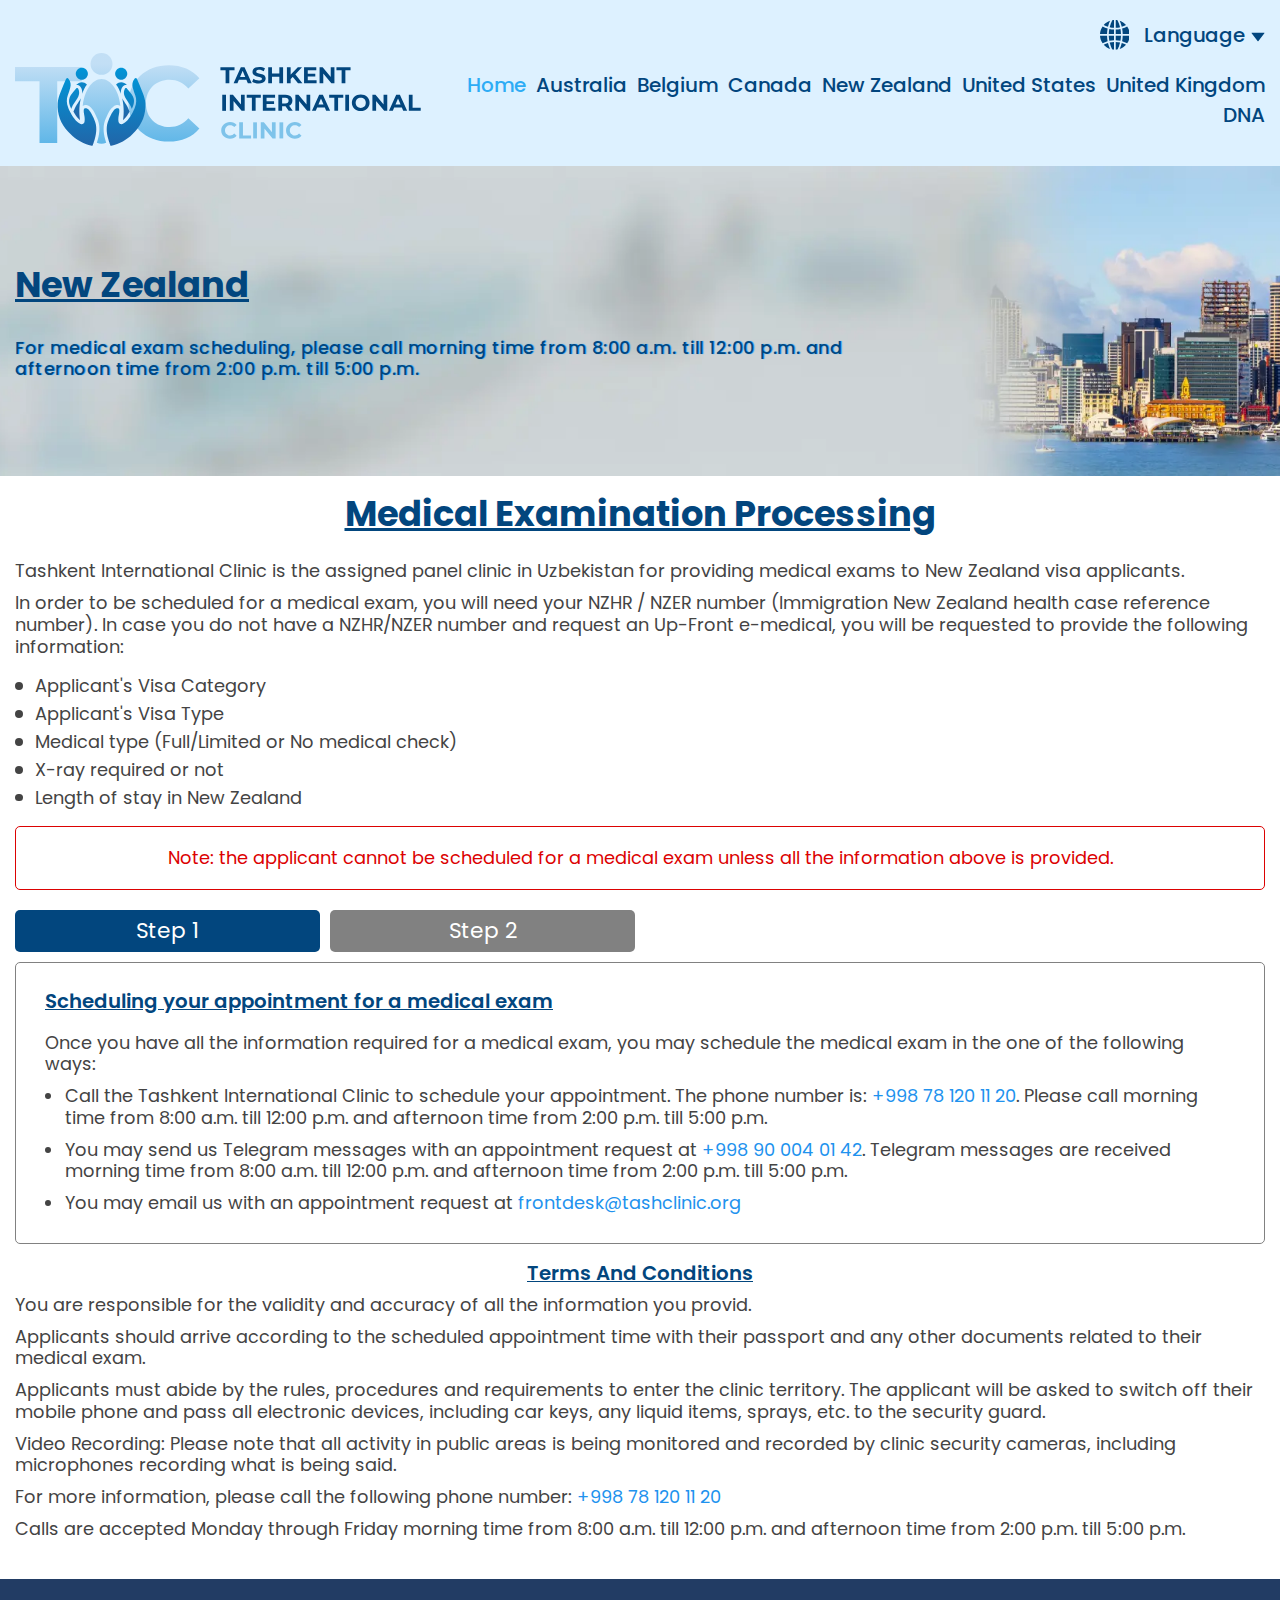
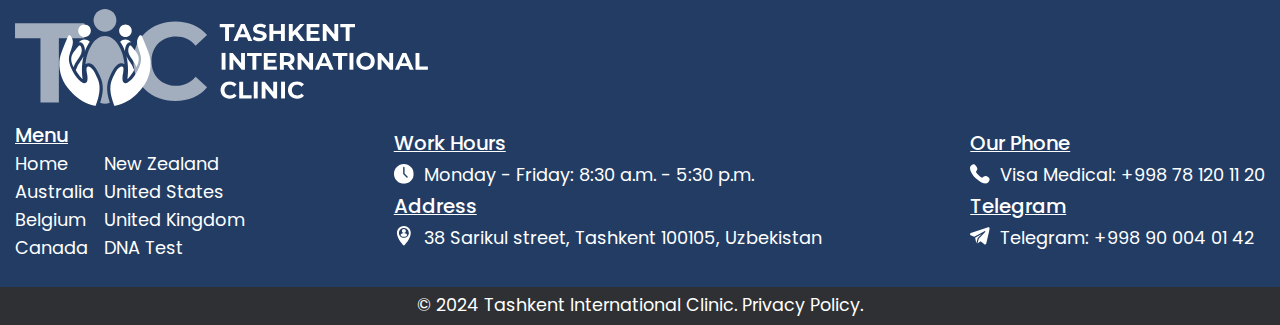
<file: nz.html>
<!DOCTYPE html>
<html lang="en">

<head>
	<title>HomePage</title>
	<meta charset="UTF-8">
	<meta name="format-detection" content="telephone=no">
	<!-- <style>body{opacity: 0;}</style> -->
	<link rel="stylesheet" href="css/style.min.css?_v=20241203220957">
	<link rel="apple-touch-icon" sizes="180x180" href="img/favicons/apple-touch-icon.webp">
	<link rel="icon" type="image.webp" sizes="32x32" href="img/favicons/favicon-32x32.webp">
	<link rel="icon" type="image.webp" sizes="16x16" href="img/favicons/favicon-16x16.webp">
	<link rel="manifest" href="img/favicons/site.webmanifest">
	<link rel="mask-icon" href="img/favicons/safari-pinned-tab.svg" color="#5bbad5">
	<link rel="shortcut icon" href="img/favicons/favicon.ico">
	<meta name="msapplication-TileColor" content="#00aba9">
	<meta name="msapplication-config" content="img/favicons/browserconfig.xml">
	<meta name="theme-color" content="#ffffff">
	<!-- <meta name="robots" content="noindex, nofollow"> -->
	<meta name="viewport" content="width=device-width, initial-scale=1.0">
</head>

<body>
	<div class="wrapper">
		<header class="header">
			<div class="header__container">
				<div data-da=".menu__body,767.98,2" class="header__langs langs">
					<div class="langs__icon-item">
						<svg class="langs__icon-globe">
							<use xlink:href="img/icons/icons.svg#globe"></use>
						</svg>
					</div>
					<button class="langs__btn-langs">Language
						<div class="langs__langs-content">
							<div class="langs__body">
								<a href="https://ganicus8098.github.io/visa/" class="langs__link-usa">English</a>
								<a href="#" class="langs__link-uzb">Uzbek</a>
								<a href="https://ganicus8098.github.io/visa-rus/" class="langs__link-rus">Russian</a>
							</div>
						</div>
					</button>
				</div>
				<div class="header__content">
					<div class="header__logo logo">
						<a href="#" class="logo__image-item">
							<img src="img/header/logo-colored.svg" alt="The icon of clinic's logo" class="logo__image">
						</a>
					</div>
					<div class="header__menu menu">
						<nav class="menu__body">
							<ul class="menu__list">
								<li class="menu__item"><a href="index.html" class="menu__link menu__link_col">Home</a></li>
								<li class="menu__item"><a href="australia.html" class="menu__link">Australia</a></li>
								<li class="menu__item"><a href="belgium.html" class="menu__link">Belgium</a></li>
								<li class="menu__item"><a href="canada.html" class="menu__link">Canada</a></li>
								<li class="menu__item"><a href="nz.html" class="menu__link">New Zealand</a></li>
								<li class="menu__item"><a href="usa.html" class="menu__link">United States</a></li>
								<li class="menu__item"><a href="uk.html" class="menu__link">United Kingdom</a></li>
								<li class="menu__item"><a href="dna.html" class="menu__link"><span>DNA</span></a></li>
							</ul>
						</nav>
						<button type="button" class="menu__icon icon-menu"><span></span></button>
					</div>
				</div>
			</div>
		</header>
		<main class="page-new-zealand">
			<div class="visa-info">
				<div class="visa-info__image-item">
					<img src="img/main/pages/new-zeland/nz-1.webp" alt="The picture of New Zealand map country" class="visa-info__image">
				</div>
				<div class="visa-info__container">
					<div class="visa-info__info-item-visa info-item-visa">
						<div class="info-item-visa__title">
							<h1>New Zealand</h1>
						</div>
						<div class="info-item-visa__text">
							<p>
								For medical exam scheduling, please call morning time from 8:00 a.m. till 12:00 p.m. and
								afternoon time from 2:00 p.m. till 5:00 p.m.
							</p>
						</div>
					</div>
				</div>
			</div>
			<div class="new-zealand">
				<div class="new-zealand__container">
					<div class="australia__payment payment">
						<div class="payment__title">
							<h2>
								Medical Examination Processing
							</h2>
						</div>
						<div class="payment__text">
							<p>
								Tashkent International Clinic is the assigned panel clinic in Uzbekistan for providing medical
								exams to New Zealand visa applicants.
							</p>
						</div>
						<div class="payment__list-payment">
							<div class="payment__text">
								<p>
									In order to be scheduled for a medical exam, you will need your NZHR / NZER number
									(Immigration
									New Zealand health case reference number). In case you do not have a NZHR/NZER number and
									request an Up-Front e-medical, you will be requested to provide the following information:
								</p>
							</div>
							<ul class="payment__list">
								<li>
									<p>
										Applicant's Visa Category
									</p>
								</li>
								<li>
									<p>
										Applicant's Visa Type
									</p>
								</li>
								<li>
									<p>
										Medical type (Full/Limited or No medical check)
									</p>
								</li>
								<li>
									<p>
										X-ray required or not
									</p>
								</li>
								<li>
									<p>
										Length of stay in New Zealand
									</p>
								</li>
							</ul>
							<div class="payment__text-note">
								<p>
									Note: the applicant cannot be scheduled for a medical exam unless all the information above
									is provided.
								</p>
							</div>
						</div>
					</div>
					<div data-tabs data-tabs-animate="1000" class="australia__tabs-steps tabs-steps">
						<nav data-tabs-titles class="tabs-steps__navigation-nz">
							<button type="button" class="tabs-steps__title _tab-active">Step 1</button>
							<button type="button" class="tabs-steps__title">Step 2</button>
						</nav>
						<div data-tabs-body class="tabs-steps__content">
							<div class="tabs-steps__body">
								<div class="tabs-steps__title-item">
									<h3>Scheduling your appointment for a medical exam</h3>
								</div>
								<div class="tabs-steps__info-list">
									<div class="tabs-steps__text">
										<p>
											Once you have all the information required for a medical exam, you may schedule the
											medical exam in the one of the following ways:
										</p>
									</div>
									<ul class="tabs-steps__list">
										<li>
											<p>
												Call the Tashkent International Clinic to schedule your appointment. The phone
												number is: <a href="tel:998781201120" class="tabs-steps__link-phone">+998 78 120 11
													20</a>. Please call morning time from 8:00 a.m. till 12:00 p.m. and afternoon
												time from 2:00 p.m. till 5:00 p.m.
											</p>
										</li>
										<li>
											<p>
												You may send us Telegram messages with an appointment request at <a href="#" class="tabs-steps__link-phone">+998 90 004 01 42</a>. Telegram messages are
												received morning time from 8:00 a.m. till 12:00 p.m. and afternoon
												time from 2:00 p.m. till 5:00 p.m.
											</p>
										</li>
										<li>
											<p>
												You may email us with an appointment request at <a href="mailto:frontdesk@tashclinic.org" class="tabs-steps__link-mail">frontdesk@tashclinic.org</a>
											</p>
										</li>
									</ul>
								</div>
							</div>
							<div class="tabs-steps__body">
								<div class="tabs-steps__title-item">
									<h3>The day of your appointment</h3>
								</div>
								<div class="tabs-steps__text">
									<p>
										On the day of the medical examination please arrive <span class="tabs-steps__sub-title">STRICTLY AT THE APPOINTED TIME</span> (not late or
										early). Fasting is not required.
									</p>
								</div>
								<div class="tabs-steps__info-list">
									<div class="tabs-steps__text">
										<p>Please prepare and bring list of required documents for medical examination:</p>
									</div>
									<ul class="tabs-steps__list">
										<li>
											<p>
												Valid traveling (red) passport and, for each family member if you are traveling with
												your family
											</p>
										</li>
										<li>
											<p>
												2 copy of traveling (red) passport (main page with photo) for each family member
											</p>
										</li>
										<li>
											<p>
												Covid-19 vaccination certificate if available
											</p>
										</li>
										<li>
											<p>
												Printed application form (if NZHR / NZER is available)
											</p>
										</li>
										<li>
											<p>
												International card for payment (VISA, Mastercard or AMEX)
											</p>
										</li>
									</ul>
									<div class="tabs-steps__text">
										<p>
											<span class="tabs-steps__subtitle">Note:</span> The fee for a medical exam will be
											determined after your medical appointment is
											finished. The minimum fee varies from 70.00 USD up to 282.00 USD. You should have no
											less than 300.00 USD on the card being used. Payment is non-refundable.
										</p>
									</div>
								</div>
							</div>
						</div>
					</div>
					<div class="new-zealand__terms terms">
						<div class="terms__title">
							<h4>Terms and Conditions</h4>
						</div>
						<div class="terms__text">
							<p>
								You are responsible for the validity and accuracy of all the information you provid.
							</p>
							<p>
								Applicants should arrive according to the scheduled appointment time with their
								passport and any other documents related to their medical exam.
							</p>
							<p>
								Applicants must abide by the rules, procedures and requirements to enter the clinic
								territory. The applicant will be asked to switch off their mobile phone and pass all
								electronic devices, including car keys, any liquid items, sprays, etc. to the
								security guard.
							</p>
							<p>
								Video Recording: Please note that all activity in public areas is being monitored
								and recorded by clinic security cameras, including microphones recording what is
								being said.
							</p>
						</div>
						<div class="terms__list-info">
							<div class="terms__text">
								<p>For more information, please call the following phone number: <a href="tel:998781201120" class="terms__link">+998 78 120 11 20</a></p>
							</div>
							<div class="terms__text">
								<p>
									Calls are accepted <span>Monday</span> through <span>Friday</span> morning time from 8:00
									a.m. till 12:00 p.m. and afternoon time from
									2:00 p.m. till 5:00 p.m.
								</p>
							</div>
						</div>
					</div>
				</div>
			</div>
		</main>
		<footer class="footer">
			<div class="footer__container">
				<a href="#" class="footer__image-item">
					<img src="img/footer/logo-white.svg" alt="The icon of clinic's logo" class="footer__image">
				</a>
				<div class="footer__widget-items widget-items">
					<div class="widget-items__info-widget widget-items__info-widget-one">
						<div class="widget-items__title">
							<h1>Menu</h1>
						</div>
						<div class="widget-items__menu-items">
							<ul class="widget-items__list">
								<li><a href="index.html" class="widget-items__link">Home</a></li>
								<li><a href="australia.html" class="widget-items__link">Australia</a></li>
								<li><a href="belgium.html" class="widget-items__link">Belgium</a></li>
								<li><a href="canada.html" class="widget-items__link">Canada</a></li>
							</ul>
							<ul class="widget-items__list">
								<li><a href="nz.html" class="widget-items__link">New Zealand</a></li>
								<li><a href="usa.html" class="widget-items__link">United States</a></li>
								<li><a href="uk.html" class="widget-items__link">United Kingdom</a></li>
								<li><a href="dna.html" class="widget-items__link"><span>DNA</span> Test</a></li>
							</ul>
						</div>
					</div>
					<div class="widget-items__info-widget widget-items__info-widget-two">
						<div class="widget-items__info-item">
							<div class="widget-items__title">
								<h2>Work Hours</h2>
							</div>
							<div class="widget-items__body-item">
								<div class="widget-items__icon-item">
									<svg class="widget-items__clock-icon">
										<use xlink:href="img/icons/icons.svg#clock"></use>
									</svg>
								</div>
								<div class="widget-items__text">
									<p>Monday - Friday: 8:30 <span>a.m.</span> - 5:30 <span>p.m.</span></p>
								</div>
							</div>
						</div>
						<div class="widget-items__info-item">
							<div class="widget-items__title">
								<h2>Address</h2>
							</div>
							<div class="widget-items__body-item">
								<div class="widget-items__icon-item">
									<svg class="widget-items__location-icon">
										<use xlink:href="img/icons/icons.svg#location"></use>
									</svg>
								</div>
								<a class="widget-items__link-loc" href="https://www.google.com/maps/place/Tashkent+International+Clinic+(TIC)/@41.2720228,69.2941683,15z/data=!4m6!3m5!1s0x38aef5560b991899:0xbb695df8e63c9759!8m2!3d41.2720228!4d69.2941683!16s%2Fg%2F1hc0yyvw0?entry=ttu">
									38 Sarikul
									street, Tashkent 100105, Uzbekistan</a>
							</div>
						</div>
					</div>
					<div class="widget-items__info-widget widget-items__info-widget-three">
						<div class="widget-items__info-item">
							<div class="widget-items__title">
								<h2>Our Phone</h2>
							</div>
							<div class="widget-items__body-item">
								<div class="widget-items__icon-item">
									<svg class="widget-items__phone-icon">
										<use xlink:href="img/icons/icons.svg#phone"></use>
									</svg>
								</div>
								<a href="tel:998781201120" class="widget-items__link-phone">Visa Medical: +998 78 120 11 20</a>
							</div>
						</div>
						<div class="widget-items__info-item">
							<div class="widget-items__title">
								<h2>Telegram</h2>
							</div>
							<div class="widget-items__body-item">
								<div class="widget-items__icon-item">
									<svg class="widget-items__telegram-icon">
										<use xlink:href="img/icons/icons.svg#telegram"></use>
									</svg>
								</div>
								<a href="tel:998900040142" class="widget-items__link-phone">Telegram: +998 90 004 01 42</a>
							</div>
						</div>
					</div>
				</div>
			</div>
			<div class="footer__widjet-footer widjet-footer">
				<div class="widjet-footer__text">
					<p>© 2024 Tashkent International Clinic. Privacy Policy.</p>
				</div>
			</div>
		</footer>
	</div>
	<script src="js/app.min.js?_v=20241203220957"></script>
</body>

</html>
</file>
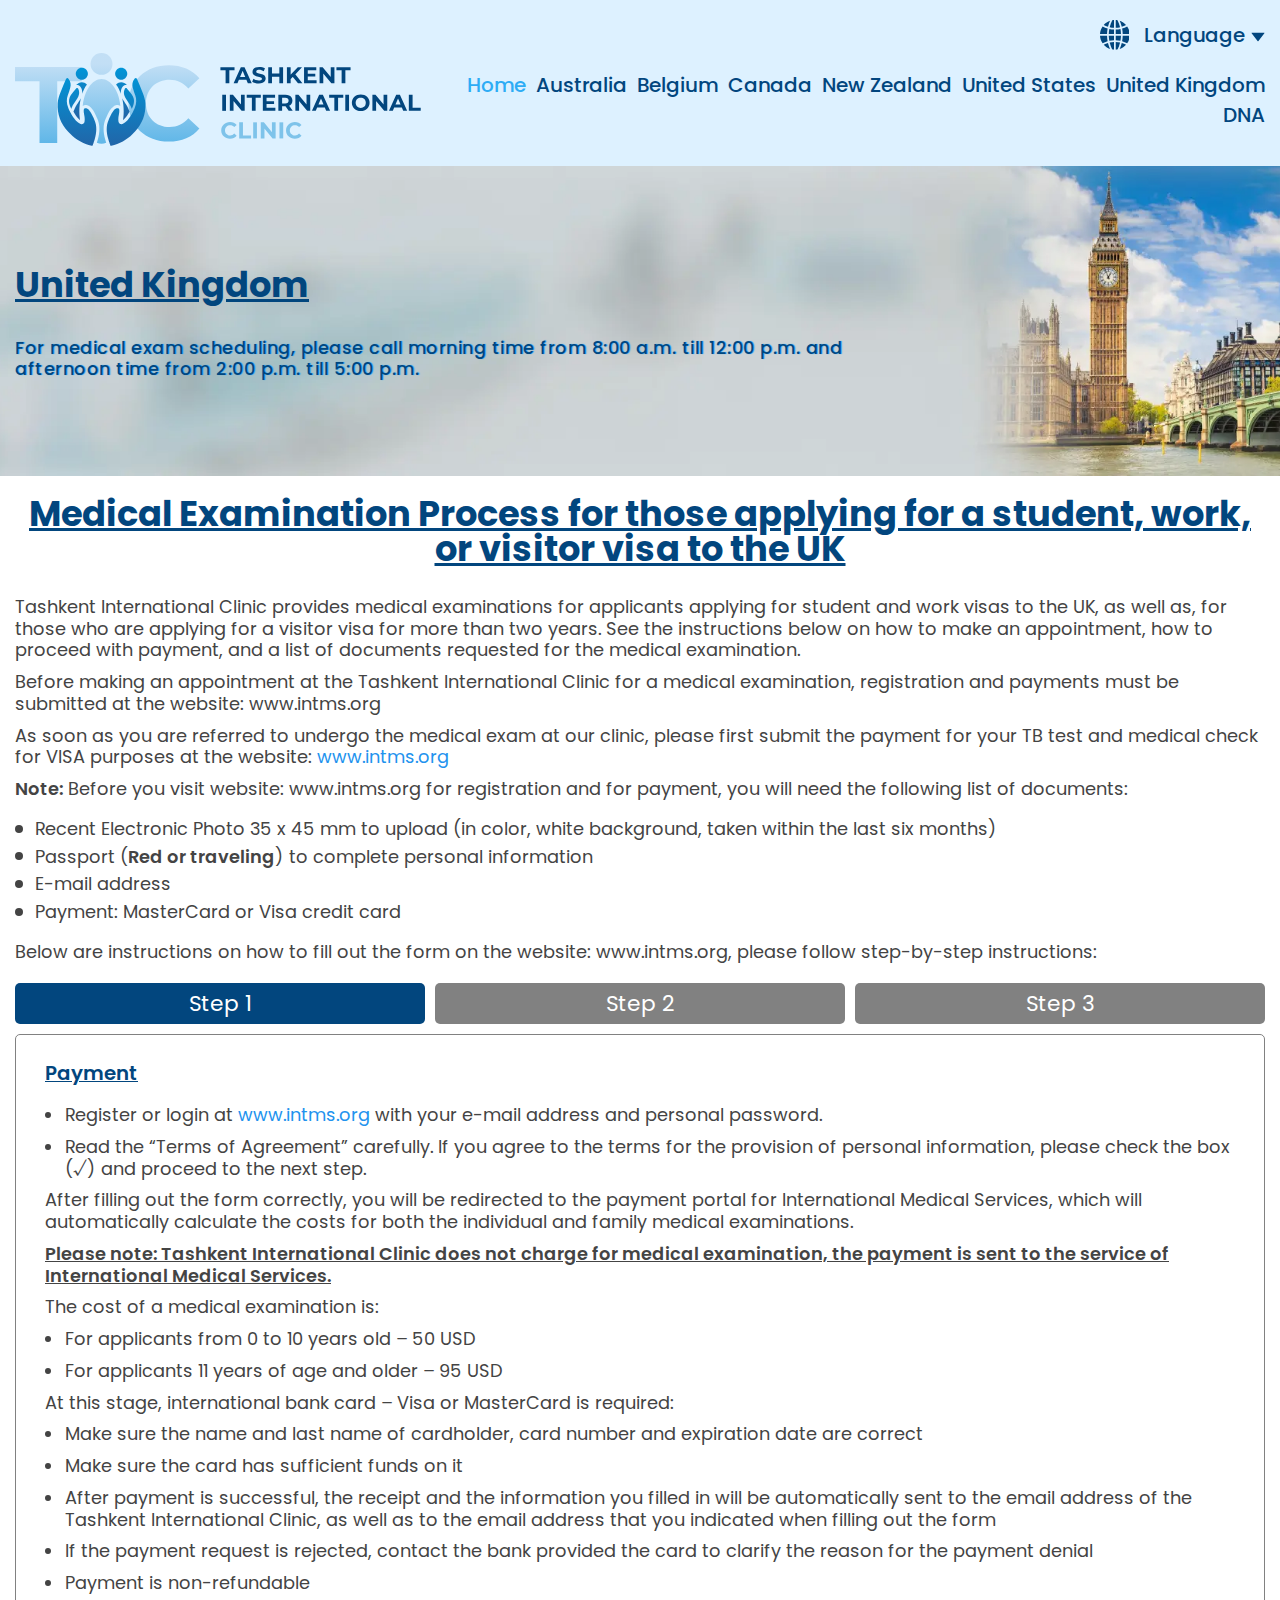
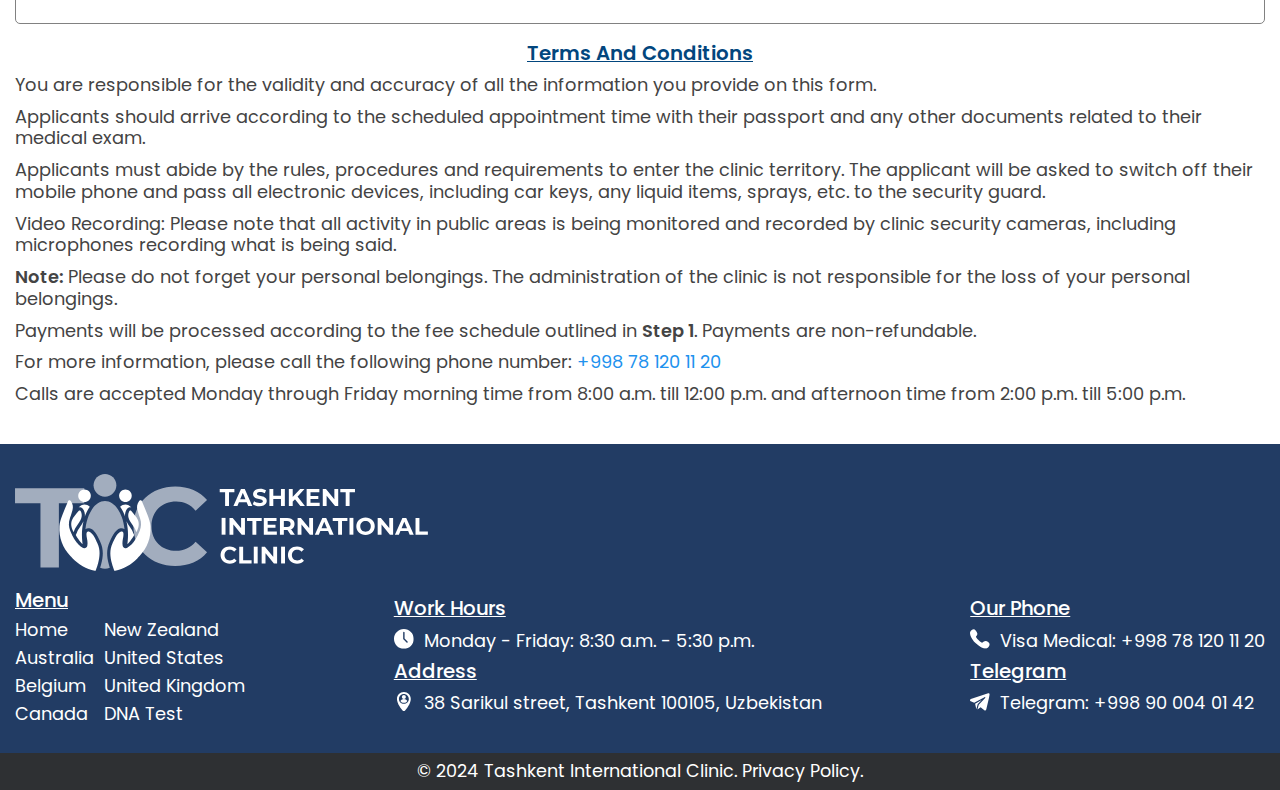
<file: uk.html>
<!DOCTYPE html>
<html lang="en">

<head>
	<title>HomePage</title>
	<meta charset="UTF-8">
	<meta name="format-detection" content="telephone=no">
	<!-- <style>body{opacity: 0;}</style> -->
	<link rel="stylesheet" href="css/style.min.css?_v=20241203220957">
	<link rel="apple-touch-icon" sizes="180x180" href="img/favicons/apple-touch-icon.webp">
	<link rel="icon" type="image.webp" sizes="32x32" href="img/favicons/favicon-32x32.webp">
	<link rel="icon" type="image.webp" sizes="16x16" href="img/favicons/favicon-16x16.webp">
	<link rel="manifest" href="img/favicons/site.webmanifest">
	<link rel="mask-icon" href="img/favicons/safari-pinned-tab.svg" color="#5bbad5">
	<link rel="shortcut icon" href="img/favicons/favicon.ico">
	<meta name="msapplication-TileColor" content="#00aba9">
	<meta name="msapplication-config" content="img/favicons/browserconfig.xml">
	<meta name="theme-color" content="#ffffff">
	<!-- <meta name="robots" content="noindex, nofollow"> -->
	<meta name="viewport" content="width=device-width, initial-scale=1.0">
</head>

<body>
	<div class="wrapper">
		<header class="header">
			<div class="header__container">
				<div data-da=".menu__body,767.98,2" class="header__langs langs">
					<div class="langs__icon-item">
						<svg class="langs__icon-globe">
							<use xlink:href="img/icons/icons.svg#globe"></use>
						</svg>
					</div>
					<button class="langs__btn-langs">Language
						<div class="langs__langs-content">
							<div class="langs__body">
								<a href="https://ganicus8098.github.io/visa/" class="langs__link-usa">English</a>
								<a href="#" class="langs__link-uzb">Uzbek</a>
								<a href="https://ganicus8098.github.io/visa-rus/" class="langs__link-rus">Russian</a>
							</div>
						</div>
					</button>
				</div>
				<div class="header__content">
					<div class="header__logo logo">
						<a href="#" class="logo__image-item">
							<img src="img/header/logo-colored.svg" alt="The icon of clinic's logo" class="logo__image">
						</a>
					</div>
					<div class="header__menu menu">
						<nav class="menu__body">
							<ul class="menu__list">
								<li class="menu__item"><a href="index.html" class="menu__link menu__link_col">Home</a></li>
								<li class="menu__item"><a href="australia.html" class="menu__link">Australia</a></li>
								<li class="menu__item"><a href="belgium.html" class="menu__link">Belgium</a></li>
								<li class="menu__item"><a href="canada.html" class="menu__link">Canada</a></li>
								<li class="menu__item"><a href="nz.html" class="menu__link">New Zealand</a></li>
								<li class="menu__item"><a href="usa.html" class="menu__link">United States</a></li>
								<li class="menu__item"><a href="uk.html" class="menu__link">United Kingdom</a></li>
								<li class="menu__item"><a href="dna.html" class="menu__link"><span>DNA</span></a></li>
							</ul>
						</nav>
						<button type="button" class="menu__icon icon-menu"><span></span></button>
					</div>
				</div>
			</div>
		</header>
		<main class="page-uk">
			<div class="visa-info">
				<div class="visa-info__image-item">
					<img src="img/main/pages/uk/uk-1.webp" alt="The picture of United Kingdom's map country" class="visa-info__image">
				</div>
				<div class="visa-info__container">
					<div class="visa-info__info-item-visa info-item-visa">
						<div class="info-item-visa__title">
							<h1>United Kingdom</h1>
						</div>
						<div class="info-item-visa__text">
							<p>
								For medical exam scheduling, please call morning time from 8:00 a.m. till 12:00 p.m. and
								afternoon time from 2:00 p.m. till 5:00 p.m.
							</p>
						</div>
					</div>
				</div>
			</div>
			<div class="uk">
				<div class="uk__container">
					<div class="uk__payment payment">
						<div class="payment__title">
							<h2>
								Medical Examination Process for those applying for a student, work, or visitor visa to the UK
							</h2>
						</div>
						<div class="payment__text">
							<p>
								Tashkent International Clinic provides medical examinations for applicants applying for student
								and work visas to the UK, as well as, for those who are
								applying for a visitor visa for more than two years. See the instructions below on how to
								make an appointment, how to proceed with payment, and a list of documents requested for the
								medical examination.
							</p>
							<p>
								Before making an appointment at the Tashkent International Clinic for a medical examination,
								registration and payments must be submitted at the website: www.intms.org
							</p>
							<p>
								As soon as you are referred to undergo the medical exam at our clinic, please first submit the
								payment for your TB test and medical check for VISA purposes at the website: <a target="_blank" href="https://intms.org/" class="payment__link">www.intms.org</a>
							</p>
						</div>
						<div class="payment__list-payment">
							<div class="payment__text">
								<p>
									<span>Note:</span> Before you visit website: www.intms.org for registration and for payment,
									you will need the following list of documents:
								</p>
							</div>
							<ul class="payment__list">
								<li>
									<p>
										Recent Electronic Photo 35 x 45 mm to upload (in color, white background, taken within the
										last six months)
									</p>
								</li>
								<li>
									<p>
										Passport (<span>Red or traveling</span>) to complete personal information
									</p>
								</li>
								<li>
									<p>
										E-mail address
									</p>
								</li>
								<li>
									<p>
										Payment: MasterCard or Visa credit card
									</p>
								</li>
							</ul>
							<div class="payment__text">
								<p>
									Below are instructions on how to fill out the form on the website: www.intms.org, please
									follow step-by-step instructions:
								</p>
							</div>
						</div>
					</div>
					<div data-tabs data-tabs-animate="1000" class="uk__tabs-steps tabs-steps">
						<nav data-tabs-titles class="tabs-steps__navigation">
							<button type="button" class="tabs-steps__title _tab-active">Step 1</button>
							<button type="button" class="tabs-steps__title">Step 2</button>
							<button type="button" class="tabs-steps__title">Step 3</button>
						</nav>
						<div data-tabs-body class="tabs-steps__content">
							<div class="tabs-steps__body">
								<div class="tabs-steps__title-item">
									<h3>Payment</h3>
								</div>
								<ul class="tabs-steps__list tabs-steps__list_number">
									<li>
										<p>
											Register or login at <a target="_blank" href="https://intms.org/" class="tabs-steps__link">www.intms.org</a> with your e-mail address and personal
											password.
										</p>
									</li>
									<li>
										<p>
											Read the “Terms of Agreement” carefully. If you agree to the terms for the provision of
											personal information, please check the box (√) and proceed to the next step.
										</p>
									</li>
								</ul>
								<div class="tabs-steps__text">
									<p>
										After filling out the form correctly, you will be redirected to the payment portal for
										International Medical Services, which will automatically calculate the costs for both the
										individual and family medical examinations.
									</p>
									<p>
										<span>
											Please note: Tashkent International Clinic does not charge for medical examination, the
											payment is sent to the service of International Medical Services.
										</span>
									</p>
								</div>
								<div class="tabs-steps__info-list">
									<div class="tabs-steps__text">
										<p>The cost of a medical examination is:</p>
									</div>
									<ul class="tabs-steps__list">
										<li>
											<p>
												For applicants from 0 to 10 years old – 50 USD
											</p>
										</li>
										<li>
											<p>
												For applicants 11 years of age and older – 95 USD
											</p>
										</li>
									</ul>
								</div>
								<div class="tabs-steps__info-list">
									<div class="tabs-steps__text">
										<p>At this stage, international bank card – Visa or MasterCard is required:</p>
									</div>
									<ul class="tabs-steps__list">
										<li>
											<p>
												Make sure the name and last name of cardholder, card number and expiration date are
												correct
											</p>
										</li>
										<li>
											<p>
												Make sure the card has sufficient funds on it
											</p>
										</li>
										<li>
											<p>
												After payment is successful, the receipt and the information you filled in will be
												automatically sent to the email address of the Tashkent International Clinic, as
												well as to the email address that you indicated when filling out the form
											</p>
										</li>
										<li>
											<p>
												If the payment request is rejected, contact the bank provided the card to clarify
												the reason for the payment denial
											</p>
										</li>
										<li>
											<p>
												Payment is non-refundable
											</p>
										</li>
									</ul>
								</div>
							</div>
							<div class="tabs-steps__body">
								<div class="tabs-steps__title-item">
									<h3>Scheduling your appointment for a medical exam</h3>
								</div>
								<div class="tabs-steps__text">
									<p>
										After you have received confirmation of payment, call the Tashkent International Clinic
										to schedule your appointment. The phone number is: <a href="tel:998781201120" class="tabs-steps__link-phone">+998 78 120 11 20</a>.
										Please call morning time from 8:00 a.m. till 12:00 p.m. and afternoon time from 2:00
										p.m. till 5:00 p.m.
									</p>
								</div>
							</div>
							<div class="tabs-steps__body">
								<div class="tabs-steps__title-item">
									<h3>The day of your appointment</h3>
								</div>
								<div class="tabs-steps__text">
									<p>
										On the day of the medical examination please arrive <span class="tabs-steps__sub-title">STRICTLY AT THE APPOINTED TIME</span> (not late or
										early). Fasting is not required.
									</p>
								</div>
								<div class="tabs-steps__info-list">
									<div class="tabs-steps__text">
										<p>Please prepare and bring list of required documents for medical examination:</p>
									</div>
									<ul class="tabs-steps__list">
										<li>
											<p>
												Valid traveling (red) passport and, for each family member if you are traveling with
												your family
											</p>
										</li>
										<li>
											<p>
												1 copy of traveling (red) passport (main page with photo) for each family member
											</p>
										</li>
										<li>
											<p>
												Recent Photo 35 x 45 mm printed – 2 pieces (in color, white background, taken
												within the last six months) for each family member
											</p>
										</li>
										<li>
											<p>
												A job offer/study invitation letter from UK University
											</p>
										</li>
										<li>
											<p>
												If you are applying for a visitor visa, provide an address of residence in the UK
											</p>
										</li>
									</ul>
								</div>
							</div>
						</div>
					</div>
					<div class="uk__terms terms">
						<div class="terms__title">
							<h4>Terms and Conditions</h4>
						</div>
						<div class="terms__text">
							<p>
								You are responsible for the validity and accuracy of all the information you provide
								on this form.
							</p>
							<p>
								Applicants should arrive according to the scheduled appointment time with their
								passport and any other documents related to their medical exam.
							</p>
							<p>
								Applicants must abide by the rules, procedures and requirements to enter the clinic
								territory. The applicant will be asked to switch off their mobile phone and pass all
								electronic devices, including car keys, any liquid items, sprays, etc. to the
								security guard.
							</p>
							<p>
								Video Recording: Please note that all activity in public areas is being monitored
								and recorded by clinic security cameras, including microphones recording what is
								being said.
							</p>
							<p>
								<span class="terms__sub-title">Note:</span> Please do not forget your personal belongings. The
								administration of the
								clinic is not responsible for the loss of your personal belongings.
							</p>
							<p>
								Payments will be processed according to the fee schedule outlined in <span class="terms__sub-title">Step 1</span>. Payments are non-refundable.
							</p>
						</div>
						<div class="terms__list-info">
							<div class="terms__text">
								<p>
									For more information, please call the following phone number: <a href="tel:998781201120" class="terms__link">+998 78 120 11 20</a>
								</p>
							</div>
							<div class="terms__text">
								<p>
									Calls are accepted <span>Monday</span> through <span>Friday</span> morning time from 8:00
									a.m. till 12:00 p.m. and afternoon time from
									2:00 p.m. till 5:00 p.m.
								</p>
							</div>
						</div>
					</div>
					<!--
               <div class="uk__media-item media-item">
                  <div class="media-item__title">
                     <h3>Video Instructions</h3>
                  </div>
                  <div class="media-item__text">
                     <p>
                        See the instructions below on how to make an appointment, how to proceed with payment, and the
                        list of documents requested for the medical examination.
                     </p>
                  </div>
                  <div class="media-item__video-item">
                     <video controls muted
                        src="https://tashclinic.org/wp-content/uploads/2021/12/%D0%91%D0%B5%D0%B7-%D0%BD%D0%B0%D0%B7%D0%B2%D0%B0%D0%BD%D0%B8%D1%8F.mp4?_=1"></video>
                  </div>
                  <div class="media-item__video-item">
                     <video controls muted src="https://tashclinic.org/wp-content/uploads/2021/11/1.mp4?_=2"></video>
                  </div>
               </div>
               -->
				</div>
			</div>
		</main>
		<footer class="footer">
			<div class="footer__container">
				<a href="#" class="footer__image-item">
					<img src="img/footer/logo-white.svg" alt="The icon of clinic's logo" class="footer__image">
				</a>
				<div class="footer__widget-items widget-items">
					<div class="widget-items__info-widget widget-items__info-widget-one">
						<div class="widget-items__title">
							<h1>Menu</h1>
						</div>
						<div class="widget-items__menu-items">
							<ul class="widget-items__list">
								<li><a href="index.html" class="widget-items__link">Home</a></li>
								<li><a href="australia.html" class="widget-items__link">Australia</a></li>
								<li><a href="belgium.html" class="widget-items__link">Belgium</a></li>
								<li><a href="canada.html" class="widget-items__link">Canada</a></li>
							</ul>
							<ul class="widget-items__list">
								<li><a href="nz.html" class="widget-items__link">New Zealand</a></li>
								<li><a href="usa.html" class="widget-items__link">United States</a></li>
								<li><a href="uk.html" class="widget-items__link">United Kingdom</a></li>
								<li><a href="dna.html" class="widget-items__link"><span>DNA</span> Test</a></li>
							</ul>
						</div>
					</div>
					<div class="widget-items__info-widget widget-items__info-widget-two">
						<div class="widget-items__info-item">
							<div class="widget-items__title">
								<h2>Work Hours</h2>
							</div>
							<div class="widget-items__body-item">
								<div class="widget-items__icon-item">
									<svg class="widget-items__clock-icon">
										<use xlink:href="img/icons/icons.svg#clock"></use>
									</svg>
								</div>
								<div class="widget-items__text">
									<p>Monday - Friday: 8:30 <span>a.m.</span> - 5:30 <span>p.m.</span></p>
								</div>
							</div>
						</div>
						<div class="widget-items__info-item">
							<div class="widget-items__title">
								<h2>Address</h2>
							</div>
							<div class="widget-items__body-item">
								<div class="widget-items__icon-item">
									<svg class="widget-items__location-icon">
										<use xlink:href="img/icons/icons.svg#location"></use>
									</svg>
								</div>
								<a class="widget-items__link-loc" href="https://www.google.com/maps/place/Tashkent+International+Clinic+(TIC)/@41.2720228,69.2941683,15z/data=!4m6!3m5!1s0x38aef5560b991899:0xbb695df8e63c9759!8m2!3d41.2720228!4d69.2941683!16s%2Fg%2F1hc0yyvw0?entry=ttu">
									38 Sarikul
									street, Tashkent 100105, Uzbekistan</a>
							</div>
						</div>
					</div>
					<div class="widget-items__info-widget widget-items__info-widget-three">
						<div class="widget-items__info-item">
							<div class="widget-items__title">
								<h2>Our Phone</h2>
							</div>
							<div class="widget-items__body-item">
								<div class="widget-items__icon-item">
									<svg class="widget-items__phone-icon">
										<use xlink:href="img/icons/icons.svg#phone"></use>
									</svg>
								</div>
								<a href="tel:998781201120" class="widget-items__link-phone">Visa Medical: +998 78 120 11 20</a>
							</div>
						</div>
						<div class="widget-items__info-item">
							<div class="widget-items__title">
								<h2>Telegram</h2>
							</div>
							<div class="widget-items__body-item">
								<div class="widget-items__icon-item">
									<svg class="widget-items__telegram-icon">
										<use xlink:href="img/icons/icons.svg#telegram"></use>
									</svg>
								</div>
								<a href="tel:998900040142" class="widget-items__link-phone">Telegram: +998 90 004 01 42</a>
							</div>
						</div>
					</div>
				</div>
			</div>
			<div class="footer__widjet-footer widjet-footer">
				<div class="widjet-footer__text">
					<p>© 2024 Tashkent International Clinic. Privacy Policy.</p>
				</div>
			</div>
		</footer>
	</div>
	<script src="js/app.min.js?_v=20241203220957"></script>
</body>

</html>
</file>
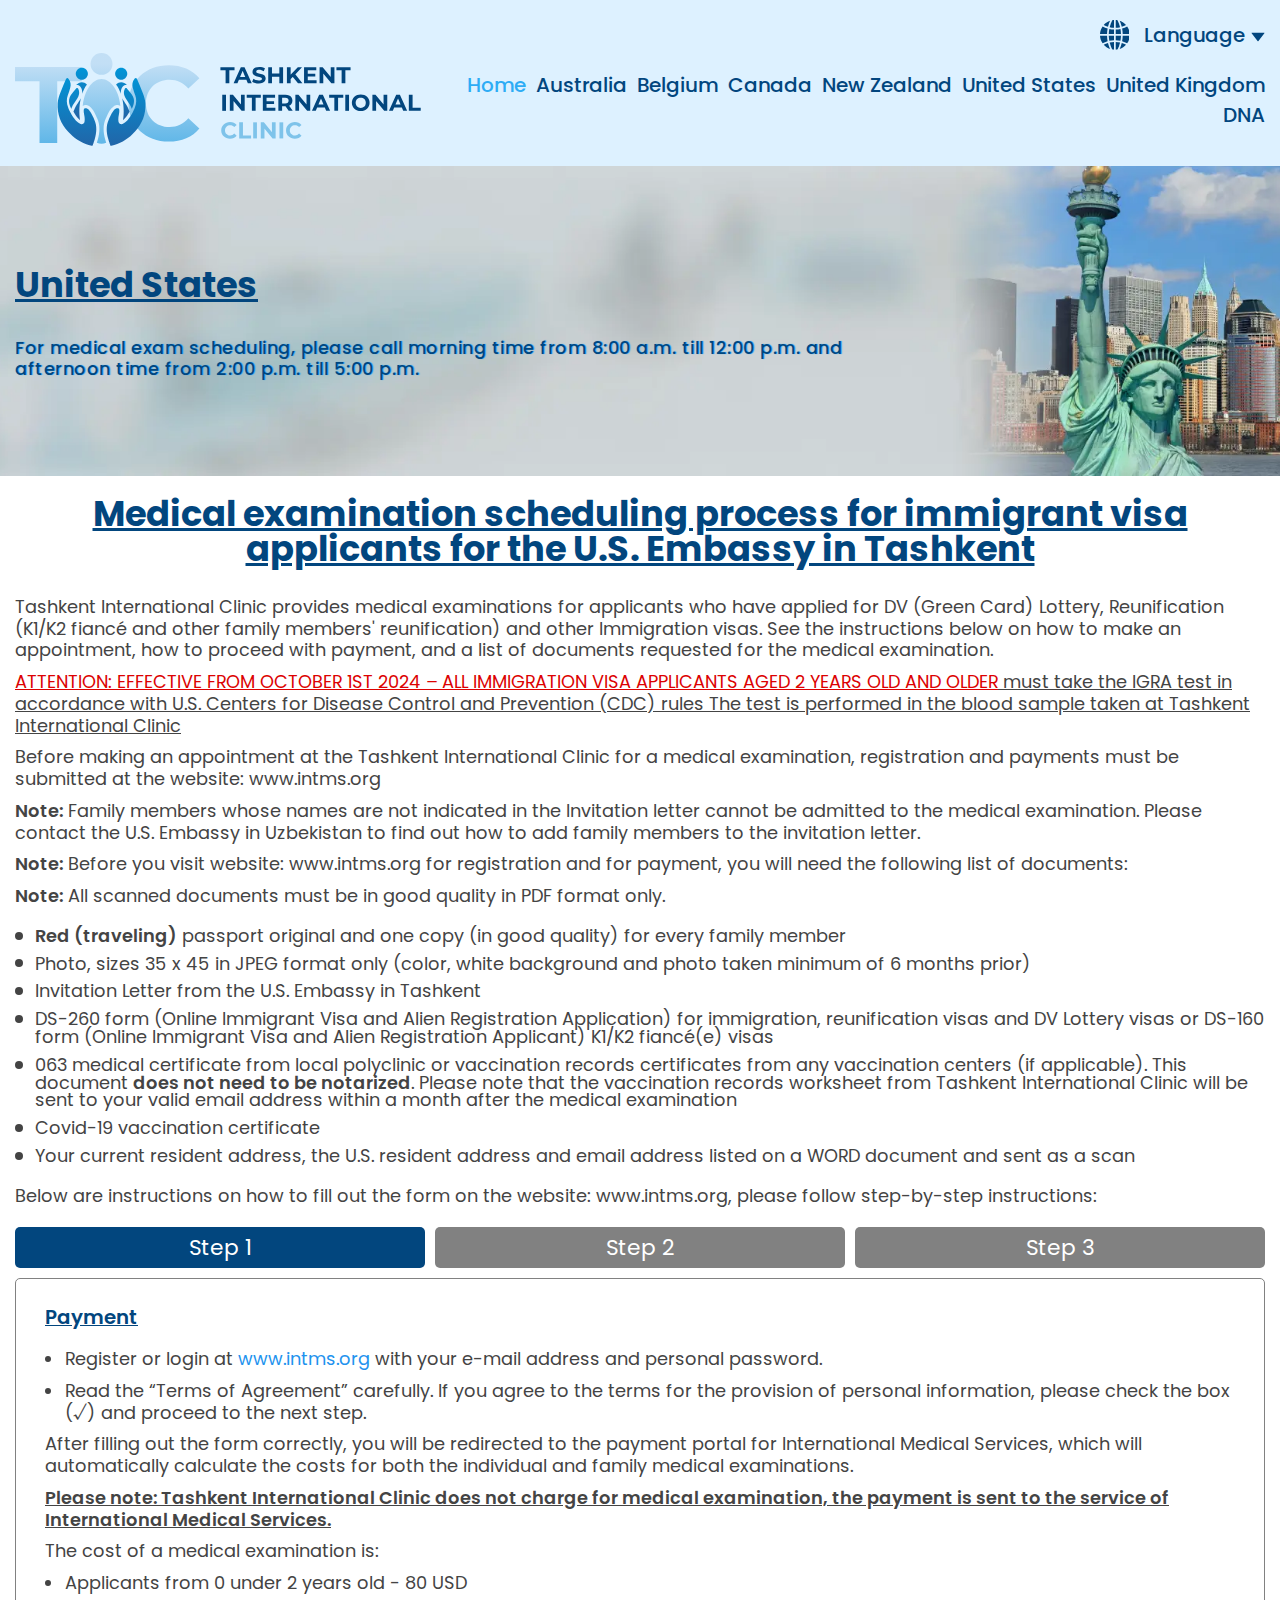
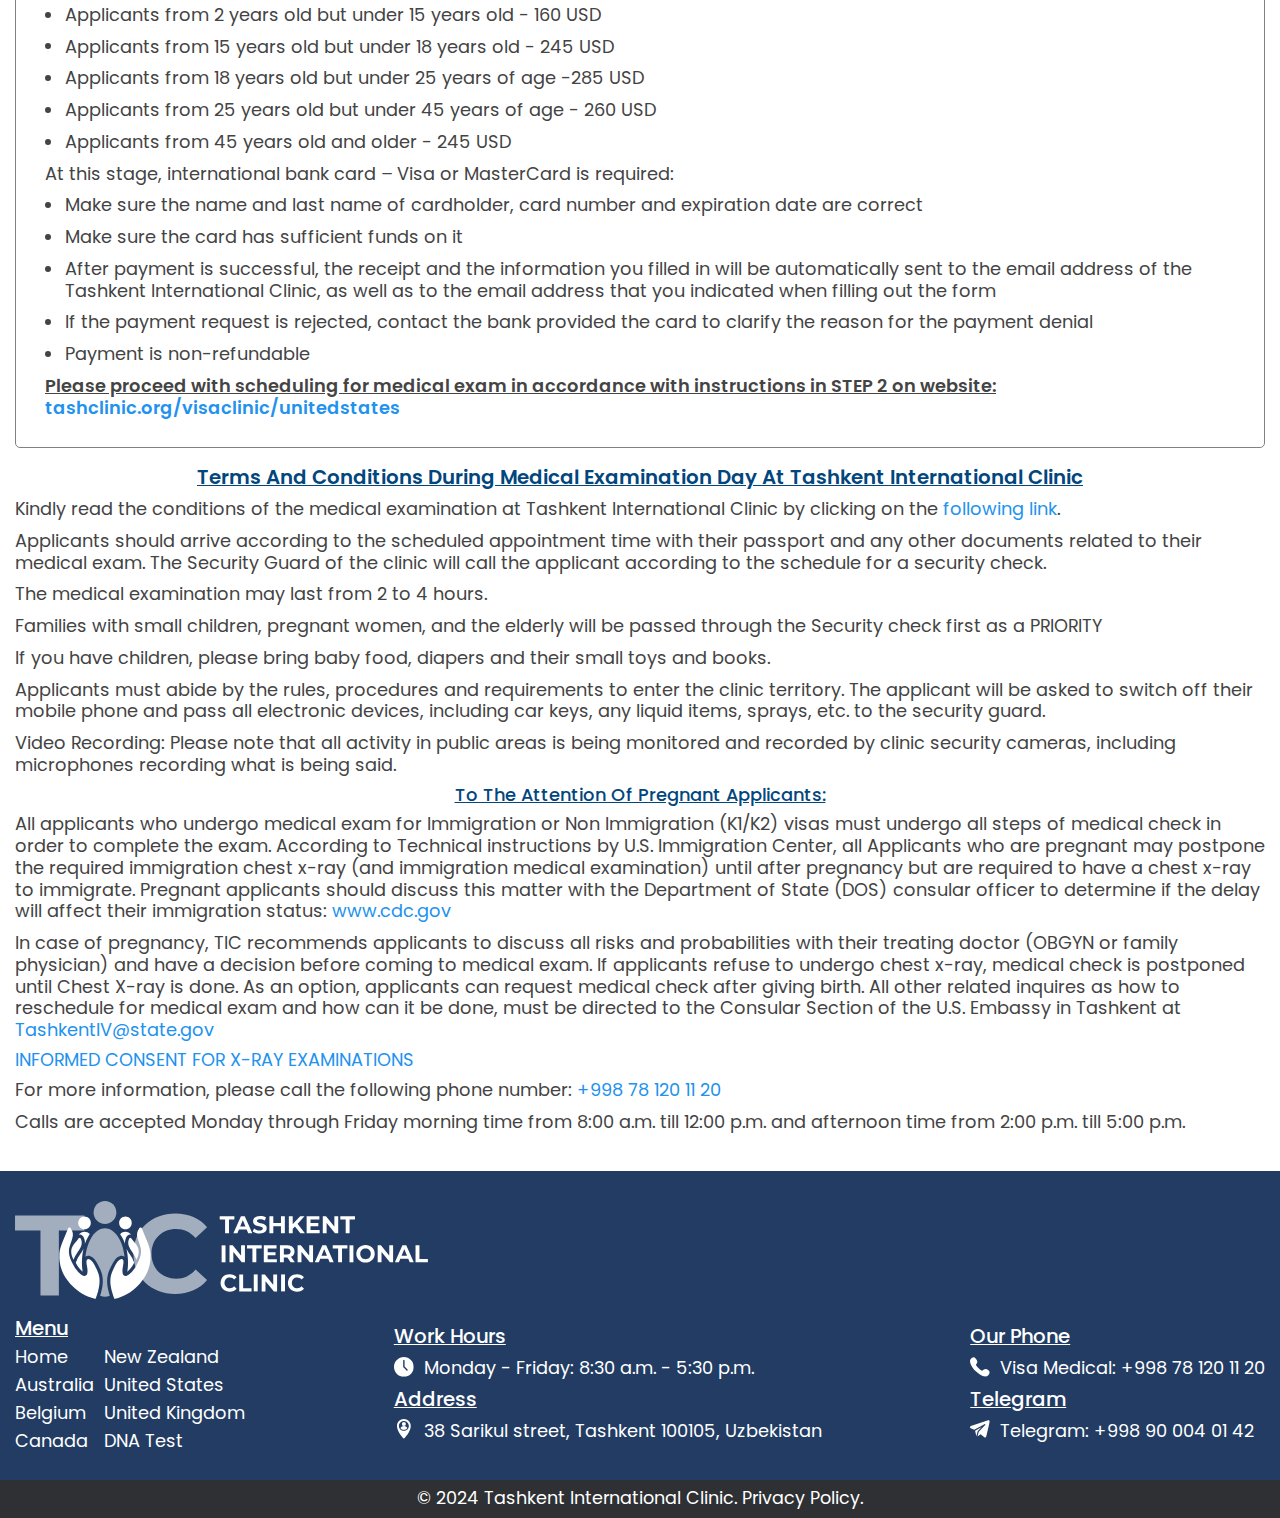
<file: usa.html>
<!DOCTYPE html>
<html lang="en">

<head>
	<title>HomePage</title>
	<meta charset="UTF-8">
	<meta name="format-detection" content="telephone=no">
	<!-- <style>body{opacity: 0;}</style> -->
	<link rel="stylesheet" href="css/style.min.css?_v=20241203220957">
	<link rel="apple-touch-icon" sizes="180x180" href="img/favicons/apple-touch-icon.webp">
	<link rel="icon" type="image.webp" sizes="32x32" href="img/favicons/favicon-32x32.webp">
	<link rel="icon" type="image.webp" sizes="16x16" href="img/favicons/favicon-16x16.webp">
	<link rel="manifest" href="img/favicons/site.webmanifest">
	<link rel="mask-icon" href="img/favicons/safari-pinned-tab.svg" color="#5bbad5">
	<link rel="shortcut icon" href="img/favicons/favicon.ico">
	<meta name="msapplication-TileColor" content="#00aba9">
	<meta name="msapplication-config" content="img/favicons/browserconfig.xml">
	<meta name="theme-color" content="#ffffff">
	<!-- <meta name="robots" content="noindex, nofollow"> -->
	<meta name="viewport" content="width=device-width, initial-scale=1.0">
</head>

<body>
	<div class="wrapper">
		<header class="header">
			<div class="header__container">
				<div data-da=".menu__body,767.98,2" class="header__langs langs">
					<div class="langs__icon-item">
						<svg class="langs__icon-globe">
							<use xlink:href="img/icons/icons.svg#globe"></use>
						</svg>
					</div>
					<button class="langs__btn-langs">Language
						<div class="langs__langs-content">
							<div class="langs__body">
								<a href="https://ganicus8098.github.io/visa/" class="langs__link-usa">English</a>
								<a href="#" class="langs__link-uzb">Uzbek</a>
								<a href="https://ganicus8098.github.io/visa-rus/" class="langs__link-rus">Russian</a>
							</div>
						</div>
					</button>
				</div>
				<div class="header__content">
					<div class="header__logo logo">
						<a href="#" class="logo__image-item">
							<img src="img/header/logo-colored.svg" alt="The icon of clinic's logo" class="logo__image">
						</a>
					</div>
					<div class="header__menu menu">
						<nav class="menu__body">
							<ul class="menu__list">
								<li class="menu__item"><a href="index.html" class="menu__link menu__link_col">Home</a></li>
								<li class="menu__item"><a href="australia.html" class="menu__link">Australia</a></li>
								<li class="menu__item"><a href="belgium.html" class="menu__link">Belgium</a></li>
								<li class="menu__item"><a href="canada.html" class="menu__link">Canada</a></li>
								<li class="menu__item"><a href="nz.html" class="menu__link">New Zealand</a></li>
								<li class="menu__item"><a href="usa.html" class="menu__link">United States</a></li>
								<li class="menu__item"><a href="uk.html" class="menu__link">United Kingdom</a></li>
								<li class="menu__item"><a href="dna.html" class="menu__link"><span>DNA</span></a></li>
							</ul>
						</nav>
						<button type="button" class="menu__icon icon-menu"><span></span></button>
					</div>
				</div>
			</div>
		</header>
		<main class="page-usa">
			<div class="visa-info">
				<div class="visa-info__image-item">
					<img src="img/main/pages/usa/usa-1.webp" alt="The picture of United States of America's map country" class="visa-info__image">
				</div>
				<div class="visa-info__container">
					<div class="visa-info__info-item-visa info-item-visa">
						<div class="info-item-visa__title">
							<h1>United States</h1>
						</div>
						<div class="info-item-visa__text">
							<p>
								For medical exam scheduling, please call morning time from 8:00 a.m. till 12:00 p.m. and
								afternoon time from 2:00 p.m. till 5:00 p.m.
							</p>
						</div>
					</div>
				</div>
			</div>
			<div class="usa">
				<div class="usa__container">
					<div class="australia__payment payment">
						<div class="payment__title">
							<h2>
								Medical examination scheduling process for immigrant visa applicants for the U.S. Embassy in
								Tashkent
							</h2>
						</div>
						<div class="payment__text">
							<p>
								Tashkent International Clinic provides medical examinations for applicants who have applied for
								DV (Green Card) Lottery, Reunification (K1/K2 fiancé and other family members' reunification)
								and other Immigration visas. See the instructions below on how to
								make an appointment, how to proceed with payment, and a list of documents requested for the
								medical examination.
							</p>
						</div>
						<div class="payment__text-attent">
							<p>
								<span>ATTENTION: Effective from October 1st
									2024 – All Immigration Visa applicants aged 2 years old and older</span> must take the IGRA
								test in accordance with U.S. Centers for Disease Control and Prevention (CDC) rules The test is
								performed in the blood sample taken at Tashkent International
								Clinic
							</p>
						</div>
						<div class="payment__text">
							<p>
								Before making an appointment at the Tashkent International Clinic for a medical examination,
								registration and payments must be submitted at the website: www.intms.org
							</p>
						</div>
						<div class="payment__list-payment">
							<div class="payment__text">
								<p>
									<span>Note:</span> Family members whose names are not indicated in the Invitation letter
									cannot be admitted to the medical examination. Please contact the U.S. Embassy in Uzbekistan
									to find out how to add family members to the invitation letter.
								</p>
								<p>
									<span>Note:</span> Before you visit website: www.intms.org for registration and for payment,
									you will need the following list of documents:
								</p>
								<p>
									<span>Note:</span> All scanned documents must be in good quality in PDF format only.
								</p>
							</div>
							<ul class="payment__list">
								<li>
									<p>
										<span>Red (traveling)</span> passport original and one copy (in good quality) for every
										family member
									</p>
								</li>
								<li>
									<p>
										Photo, sizes 35 x 45 in JPEG format only (color, white background and photo taken minimum
										of 6 months prior)
									</p>
								</li>
								<li>
									<p>
										Invitation Letter from the U.S. Embassy in Tashkent
									</p>
								</li>
								<li>
									<p>
										DS-260 form (Online Immigrant Visa and Alien Registration Application) for immigration,
										reunification visas and DV Lottery visas or DS-160 form (Online Immigrant Visa and Alien
										Registration Applicant) K1/K2 fiancé(e) visas
									</p>
								</li>
								<li>
									<p>
										063 medical certificate from local polyclinic or vaccination records certificates from any
										vaccination centers (if applicable). This document <span>does not need to be
											notarized</span>. Please
										note that the vaccination records worksheet from Tashkent International Clinic will be
										sent to your valid email address within a month after the medical examination
									</p>
								</li>
								<li>
									<p>
										Covid-19 vaccination certificate
									</p>
								</li>
								<li>
									<p>
										Your current resident address, the U.S. resident address and email address listed on a
										WORD document and sent as a scan
									</p>
								</li>
							</ul>
							<div class="payment__text">
								<p>
									Below are instructions on how to fill out the form on the website: www.intms.org, please
									follow step-by-step instructions:
								</p>
							</div>
						</div>
					</div>
					<div data-tabs data-tabs-animate="1000" class="usa__tabs-steps tabs-steps">
						<nav data-tabs-titles class="tabs-steps__navigation">
							<button type="button" class="tabs-steps__title _tab-active">Step 1</button>
							<button type="button" class="tabs-steps__title">Step 2</button>
							<button type="button" class="tabs-steps__title">Step 3</button>
						</nav>
						<div data-tabs-body class="tabs-steps__content">
							<div class="tabs-steps__body">
								<div class="tabs-steps__title-item">
									<h3>Payment</h3>
								</div>
								<ul class="tabs-steps__list tabs-steps__list_number">
									<li>
										<p>
											Register or login at <a target="_blank" href="https://intms.org/" class="tabs-steps__link">www.intms.org</a> with your e-mail address and personal
											password.
										</p>
									</li>
									<li>
										<p>
											Read the “Terms of Agreement” carefully. If you agree to the terms for the provision of
											personal information, please check the box (√) and proceed to the next step.
										</p>
									</li>
								</ul>
								<div class="tabs-steps__text">
									<p>
										After filling out the form correctly, you will be redirected to the payment portal for
										International Medical Services, which will automatically calculate the costs for both the
										individual and family medical examinations.
									</p>
									<p>
										<span>
											Please note: Tashkent International Clinic does not charge for medical examination, the
											payment is sent to the service of International Medical Services.
										</span>
									</p>
								</div>
								<div class="tabs-steps__info-list">
									<div class="tabs-steps__text">
										<p>The cost of a medical examination is:</p>
									</div>
									<ul class="tabs-steps__list">
										<li>
											<p>
												Applicants from 0 under 2 years old - 80 USD
											</p>
										</li>
										<li>
											<p>
												Applicants from 2 years old but under 15 years old - 160 USD
											</p>
										</li>
										<li>
											<p>
												Applicants from 15 years old but under 18 years old - 245 USD
											</p>
										</li>
										<li>
											<p>
												Applicants from 18 years old but under 25 years of age -285 USD
											</p>
										</li>
										<li>
											<p>
												Applicants from 25 years old but under 45 years of age - 260 USD
											</p>
										</li>
										<li>
											<p>
												Applicants from 45 years old and older - 245 USD
											</p>
										</li>
									</ul>
								</div>
								<div class="tabs-steps__info-list">
									<div class="tabs-steps__text">
										<p>At this stage, international bank card – Visa or MasterCard is required:</p>
									</div>
									<ul class="tabs-steps__list">
										<li>
											<p>
												Make sure the name and last name of cardholder, card number and expiration date are
												correct
											</p>
										</li>
										<li>
											<p>
												Make sure the card has sufficient funds on it
											</p>
										</li>
										<li>
											<p>
												After payment is successful, the receipt and the information you filled in will be
												automatically sent to the email address of the Tashkent International Clinic, as
												well as to the email address that you indicated when filling out the form
											</p>
										</li>
										<li>
											<p>
												If the payment request is rejected, contact the bank provided the card to clarify
												the reason for the payment denial
											</p>
										</li>
										<li>
											<p>
												Payment is non-refundable
											</p>
										</li>
									</ul>
								</div>
								<div class="tabs-steps__text">
									<p>
										<span>
											Please proceed with scheduling for medical exam in accordance with instructions in STEP
											2 on website: <a target="_blank" href="https://tashclinic.org/visa-medical-united-states-english/" class="tabs-steps__link">tashclinic.org/visaclinic/unitedstates</a>
										</span>
									</p>
								</div>
							</div>
							<div class="tabs-steps__body">
								<div class="tabs-steps__title-item">
									<h3>Scheduling your appointment for a medical exam</h3>
								</div>
								<div class="tabs-steps__text">
									<p>
										Once you received the payment confirmation to your email, you need to send
										the required documents listed below in scanned PDF files and photos for each family member
										in .webp format to the email <a href="mailto:medicalsTIC@tashclinic.org" class="payment__link-mail">medicalsTIC@tashclinic.org</a>.
									</p>
									<p>
										You will receive an appointment date for your medical exam via email, once an operator
										checks
										and registers your documents in the system. All other questions and inquiries regarding
										medical exams are resolved by emailing <a href="mailto:medicalsTIC@tashclinic.org" class="payment__link-mail">medicalsTIC@tashclinic.org</a> only.
									</p>
									<p>
										<span>
											All scanned documents must be in good quality in PDF format only.
										</span>
									</p>
								</div>
								<div class="tabs-steps__info-list">
									<div class="tabs-steps__text">
										<p>
											List of documents that you need to bring with you on the day of the medical
											examination:
										</p>
									</div>
									<ul class="tabs-steps__list">
										<li>
											<p>
												Traveling passport original and one copy (in good quality) for every family member
											</p>
										</li>
										<li>
											<p>
												Photo, sizes 3x4 cm in JPEG format only (color, white background and photo taken
												minimum of 6 months prior)
											</p>
										</li>
										<li>
											<p>
												Invitation Letter to the U.S. Embassy in Tashkent
											</p>
										</li>
										<li>
											<p>
												DS-260 form (Online Immigrant Visa and Alien Registration Application) for
												immigration, reunification visas and DV Lottery visas
											</p>
										</li>
										<li>
											<p>
												DS-160 form (Online Immigrant Visa and Alien Registration Applicant) K1/K2 fiancé(e)
												visas
											</p>
										</li>
										<li>
											<p>
												063 medical certificate from local polyclinic or vaccination records certificates
												from any vaccination centers (if applicable). This document does not need to be
												notarized. <span>Please note that the vaccination records worksheet from Tashkent
													International Clinic will be sent to your valid email address within a month
													after the medical examination</span>
											</p>
										</li>
										<li>
											<p>
												Covid-19 vaccination certificate
											</p>
										</li>
										<li>
											<p>
												Your current resident address, the U.S. resident address and email address listed on
												a WORD document and sent as a scan
											</p>
										</li>
									</ul>
								</div>
							</div>
							<div class="tabs-steps__body">
								<div class="tabs-steps__title-item">
									<h3>The day of your appointment</h3>
								</div>
								<div class="tabs-steps__text">
									<p>
										On the day of the medical examination please arrive <span class="tabs-steps__sub-title">STRICTLY AT THE APPOINTED TIME</span> (not late or
										early). Fasting is not required.
									</p>
								</div>
								<div class="tabs-steps__info-list">
									<div class="tabs-steps__text">
										<p>
											List of documents that you need to bring with you on the day of the medical
											examination:
										</p>
									</div>
									<ul class="tabs-steps__list">
										<li>
											<p>
												Traveling passport original and copy in good quality for each family member who is
												scheduled for medical appointment day
											</p>
										</li>
										<li>
											<p>
												Invitation Letter to the U.S. Embassy in Tashkent
											</p>
										</li>
										<li>
											<p>
												063 medical forms original and copies from local polyclinic or vaccination
												certificates and copies from Vaccination Centers for each family member
											</p>
										</li>
										<li>
											<p>
												Covid-19 Vaccination Certificate for each family member older than 12 years old,
												inclusive
											</p>
										</li>
										<li>
											<p>
												DS-260 form (Online Application for Immigrant Visa and Alien Registration) form for
												DV Lottery and Immigration Visa applicants or DS-160 form (Online Application for
												Immigrant Visa and Alien Registration) K1/K2
												(Fiancée/Fiancé) visa applicants
											</p>
										</li>
										<li>
											<p>
												Eye glasses or contact lenses (if applicable)
											</p>
										</li>
										<li>
											<p>
												Listed on paper – 3 addresses: Local resident address, U.S. resident address and
												email (current) address
											</p>
										</li>
										<li>
											<p>
												Please arrive at the appointed time. Do not come early and do not come late
											</p>
										</li>
									</ul>
								</div>
							</div>
						</div>
					</div>
					<div class="usa__terms terms">
						<div class="terms__title">
							<h4>Terms and Conditions during medical examination day at Tashkent International Clinic</h4>
						</div>
						<div class="terms__text">
							<p>
								Kindly read the conditions of the medical examination at Tashkent International Clinic by
								clicking on the <a href="https://tashclinic.org/wp-content/uploads/2023/02/US-applicant-consent-form_eng.docx" class="terms__link">following link</a>.
							</p>
							<p>
								Applicants should arrive according to the scheduled appointment time with their
								passport and any other documents related to their medical exam. The Security Guard of the clinic
								will call the applicant according to the schedule for a security check.
							</p>
							<p>
								The medical examination may last from 2 to 4 hours.
							</p>
							<p>
								Families with small children, pregnant women, and the elderly will be passed through the
								Security check first as a PRIORITY
							</p>
							<p>
								If you have children, please bring baby food, diapers and their small toys and books.
							</p>
							<p>
								Applicants must abide by the rules, procedures and requirements to enter the clinic
								territory. The applicant will be asked to switch off their mobile phone and pass all
								electronic devices, including car keys, any liquid items, sprays, etc. to the
								security guard.
							</p>
							<p>
								Video Recording: Please note that all activity in public areas is being monitored
								and recorded by clinic security cameras, including microphones recording what is
								being said.
							</p>
						</div>
						<div class="terms__pregnant-info">
							<div class="terms__title-item">
								<h5>To the attention of Pregnant applicants:</h5>
							</div>
							<div class="terms__text-pregnant">
								<p>
									All applicants who undergo medical exam for Immigration or Non Immigration (K1/K2) visas must
									undergo all steps of medical check in order to complete the exam. According to Technical
									instructions by U.S. Immigration Center, all Applicants who are pregnant may postpone the
									required immigration chest x-ray (and immigration medical examination) until after pregnancy
									but are required to have a chest x-ray to immigrate. Pregnant applicants should discuss this
									matter with the Department of State (DOS) consular officer to determine if the delay will
									affect their immigration status: <a href="https://www.cdc.gov/immigrantrefugeehealth/panel-physicians/tuberculosis.html#chest" class="terms__link">www.cdc.gov</a>
								</p>
								<p>
									In case of pregnancy, TIC recommends applicants to discuss all risks and probabilities with
									their treating doctor (OBGYN or family physician) and have a decision <span>before coming to
										medical exam</span>. If applicants refuse to undergo chest x-ray, medical check is
									postponed until
									Chest X-ray is done. As an option, applicants can request medical check after giving birth.
									All other related inquires as how to reschedule for medical exam and how can it be done, must
									be directed to the Consular Section of the U.S. Embassy in Tashkent at <a href="mailto:TashkentIV@state.gov" class="terms__link">TashkentIV@state.gov</a>
								</p>
								<a href="https://tashclinic.org/wp-content/uploads/2024/04/consent-form_pregnancy_XRAY_EN.pdf" class="terms__link">INFORMED CONSENT FOR X-RAY EXAMINATIONS</a>
							</div>
						</div>
						<div class="terms__list-info">
							<div class="terms__text">
								<p>For more information, please call the following phone number: <a href="tel:998781201120" class="terms__link">+998 78 120 11 20</a></p>
							</div>
							<div class="terms__text">
								<p>
									Calls are accepted <span>Monday</span> through <span>Friday</span> morning time from 8:00
									a.m. till 12:00 p.m. and afternoon time from
									2:00 p.m. till 5:00 p.m.
								</p>
							</div>
						</div>
					</div>
				</div>
			</div>
		</main>
		<footer class="footer">
			<div class="footer__container">
				<a href="#" class="footer__image-item">
					<img src="img/footer/logo-white.svg" alt="The icon of clinic's logo" class="footer__image">
				</a>
				<div class="footer__widget-items widget-items">
					<div class="widget-items__info-widget widget-items__info-widget-one">
						<div class="widget-items__title">
							<h1>Menu</h1>
						</div>
						<div class="widget-items__menu-items">
							<ul class="widget-items__list">
								<li><a href="index.html" class="widget-items__link">Home</a></li>
								<li><a href="australia.html" class="widget-items__link">Australia</a></li>
								<li><a href="belgium.html" class="widget-items__link">Belgium</a></li>
								<li><a href="canada.html" class="widget-items__link">Canada</a></li>
							</ul>
							<ul class="widget-items__list">
								<li><a href="nz.html" class="widget-items__link">New Zealand</a></li>
								<li><a href="usa.html" class="widget-items__link">United States</a></li>
								<li><a href="uk.html" class="widget-items__link">United Kingdom</a></li>
								<li><a href="dna.html" class="widget-items__link"><span>DNA</span> Test</a></li>
							</ul>
						</div>
					</div>
					<div class="widget-items__info-widget widget-items__info-widget-two">
						<div class="widget-items__info-item">
							<div class="widget-items__title">
								<h2>Work Hours</h2>
							</div>
							<div class="widget-items__body-item">
								<div class="widget-items__icon-item">
									<svg class="widget-items__clock-icon">
										<use xlink:href="img/icons/icons.svg#clock"></use>
									</svg>
								</div>
								<div class="widget-items__text">
									<p>Monday - Friday: 8:30 <span>a.m.</span> - 5:30 <span>p.m.</span></p>
								</div>
							</div>
						</div>
						<div class="widget-items__info-item">
							<div class="widget-items__title">
								<h2>Address</h2>
							</div>
							<div class="widget-items__body-item">
								<div class="widget-items__icon-item">
									<svg class="widget-items__location-icon">
										<use xlink:href="img/icons/icons.svg#location"></use>
									</svg>
								</div>
								<a class="widget-items__link-loc" href="https://www.google.com/maps/place/Tashkent+International+Clinic+(TIC)/@41.2720228,69.2941683,15z/data=!4m6!3m5!1s0x38aef5560b991899:0xbb695df8e63c9759!8m2!3d41.2720228!4d69.2941683!16s%2Fg%2F1hc0yyvw0?entry=ttu">
									38 Sarikul
									street, Tashkent 100105, Uzbekistan</a>
							</div>
						</div>
					</div>
					<div class="widget-items__info-widget widget-items__info-widget-three">
						<div class="widget-items__info-item">
							<div class="widget-items__title">
								<h2>Our Phone</h2>
							</div>
							<div class="widget-items__body-item">
								<div class="widget-items__icon-item">
									<svg class="widget-items__phone-icon">
										<use xlink:href="img/icons/icons.svg#phone"></use>
									</svg>
								</div>
								<a href="tel:998781201120" class="widget-items__link-phone">Visa Medical: +998 78 120 11 20</a>
							</div>
						</div>
						<div class="widget-items__info-item">
							<div class="widget-items__title">
								<h2>Telegram</h2>
							</div>
							<div class="widget-items__body-item">
								<div class="widget-items__icon-item">
									<svg class="widget-items__telegram-icon">
										<use xlink:href="img/icons/icons.svg#telegram"></use>
									</svg>
								</div>
								<a href="tel:998900040142" class="widget-items__link-phone">Telegram: +998 90 004 01 42</a>
							</div>
						</div>
					</div>
				</div>
			</div>
			<div class="footer__widjet-footer widjet-footer">
				<div class="widjet-footer__text">
					<p>© 2024 Tashkent International Clinic. Privacy Policy.</p>
				</div>
			</div>
		</footer>
	</div>
	<script src="js/app.min.js?_v=20241203220957"></script>
</body>

</html>
</file>
<file: css/style.min.css>
@import url(https://fonts.googleapis.com/css?family=Poppins:regular,500,600,700,800,900&display=swap);@import url(https://fonts.googleapis.com/css?family=Comfortaa:regular,500,600,700&display=swap);@import url(https://fonts.googleapis.com/css?family=Noto+Sans:regular,500,600,700,800,900&display=swap);@import url(https://fonts.googleapis.com/css?family=Roboto:regular,500,700,900&display=swap);*{padding:0;margin:0;border:0}*,*::after,*::before{box-sizing:border-box}*::after,*::before{display:inline-block}body,html{height:100%;min-width:320px}body{color:#585858;line-height:1;font-family:Poppins;font-size:1.125rem;-ms-text-size-adjust:100%;-moz-text-size-adjust:100%;-webkit-text-size-adjust:100%;-webkit-font-smoothing:antialiased;-moz-osx-font-smoothing:grayscale}button,input,textarea{font-family:Poppins;font-size:inherit;line-height:inherit;color:inherit;background-color:rgba(0,0,0,0)}input,textarea{width:100%}label{display:inline-block}button,option,select{cursor:pointer}a{display:inline-block;color:inherit;text-decoration:none}ul li{list-style:none}img{vertical-align:top}h1,h2,h3,h4,h5,h6{font-weight:inherit;font-size:inherit}.lock body{overflow:hidden;touch-action:none;-ms-scroll-chaining:none;overscroll-behavior:none}.wrapper{min-height:100%;display:flex;flex-direction:column;overflow:hidden}@supports (overflow:clip){.wrapper{overflow:clip}}.wrapper>main{flex:1 1 auto}.wrapper>*{min-width:0}[class*=__container]{max-width:83.125rem;margin:0 auto;padding:0 .9375rem}[class*="--gc"]{display:grid;min-width:0;grid-template-columns:.9375rem 1fr minmax(auto,81.25rem) 1fr .9375rem}[class*="--gc"]>*{min-width:0;grid-column:3/4}.icon-menu{display:none}.ibg{width:100%;height:100%;-o-object-fit:cover;object-fit:cover}.ibg--top{-o-object-position:top;object-position:top}.ibg--bottom{-o-object-position:bottom;object-position:bottom}.ibg--left{-o-object-position:left;object-position:left}.ibg--right{-o-object-position:right;object-position:right}.ibg--contain{-o-object-fit:contain;object-fit:contain}.header{position:relative;z-index:50;padding:1.25rem 0;background-color:#eff8fe}.header::before{content:"";width:100%;height:100%;position:absolute;left:0;top:0;background-color:#ddf1ff}.header__langs{position:relative;z-index:5}.header__content{display:flex;align-items:center}.logo{position:relative;z-index:3}.logo__image-item{width:100%}.logo__image{width:100%;-o-object-fit:contain;object-fit:contain}.menu{position:relative;z-index:2;flex:0 0 66%;margin-left:auto}.menu__body{display:flex;-webkit-column-gap:.625rem;-moz-column-gap:.625rem;column-gap:.625rem;align-items:center;margin-left:auto}.menu__list{display:flex;-webkit-column-gap:.625rem;-moz-column-gap:.625rem;column-gap:.625rem;flex-wrap:wrap;row-gap:.625rem;justify-content:flex-end}.menu__link{color:#02467e;font-weight:500;font-size:1.25rem;transition:color .3s ease 0s;position:relative;text-transform:capitalize}.menu__link::after{content:"";width:100%;height:.25rem;display:inline-block;background-color:rgba(0,0,0,0);border-radius:.4375rem 0 .4375rem 0;position:absolute;left:0;bottom:-.5rem}.menu__link:hover::after{background-color:#2dacf5}.menu__link:hover{color:#2dacf5}.menu__link_col{color:#2dacf5}.menu__link_col::after{content:"";width:100%;height:.25rem;display:inline-block;background-color:rgba(0,0,0,0);border-radius:.4375rem 0 .4375rem 0;position:absolute;left:0;bottom:-.625rem}.menu__link_col:hover::after{background-color:#2dacf5}.menu__link span{text-transform:uppercase}.langs{display:flex;align-items:center;justify-content:flex-end;margin-right:1.25rem}.langs__icon-globe{color:#02467e}.langs__btn-langs{font-weight:500;position:relative;color:#02467e;transition:color .3s ease 0s;font-size:20px}.langs__btn-langs:hover{color:#2dacf5}.langs__btn-langs::after{content:"";width:.875rem;height:.875rem;display:inline-block;position:absolute;right:-1.25rem;top:.25rem;transition:background .3s ease 0s,-webkit-transform .5s ease 0s;transition:background .3s ease 0s,transform .5s ease 0s;transition:background .3s ease 0s,transform .5s ease 0s,-webkit-transform .5s ease 0s;background:url(../img/header/arrow_down.svg) 0 0/.875rem no-repeat}.langs__btn-langs:hover::after{background:url(../img/header/arrow-down-blue.svg) 0 0/.875rem no-repeat}.langs__btn-langs._sub-menu-show::after{-webkit-transform:rotate(-180deg);transform:rotate(-180deg);transition:-webkit-transform .5s ease 0s;transition:transform .5s ease 0s;transition:transform .5s ease 0s,-webkit-transform .5s ease 0s}.langs__langs-content{position:absolute;visibility:hidden;overflow:hidden;transition:all .5s ease 0s;margin-left:-1.25rem}.langs__langs-content._sub-menu-show{visibility:visible;transition:all .5s ease 0s}.langs__body{display:flex;flex-direction:column;row-gap:.625rem;align-items:baseline;padding:.625rem;background-color:#bde2fb;width:8.75rem}.langs__link-rus,.langs__link-usa,.langs__link-uzb{position:relative;color:#02467e;transition:color .3s ease 0s,margin-left .3s ease 0s;margin-left:1.875rem}.langs__link-rus:hover,.langs__link-usa:hover,.langs__link-uzb:hover{color:#2dacf5}.langs__link-rus::before,.langs__link-usa::before,.langs__link-uzb::before{content:"";width:1.5625rem;height:1.5625rem;display:inline-block;position:absolute;left:-1.875rem;top:-.1875rem}.langs__link-usa::before{background:url(../img/header/usa.svg) 0 0/1.5625rem no-repeat}.langs__link-uzb::before{background:url(../img/header/uzbek.svg) 0 0/1.5625rem no-repeat}.langs__link-rus::before{background:url(../img/header/russia.svg) 0 0/1.5625rem no-repeat}.footer{background-color:#223c64}.footer__container{display:flex;flex-direction:column;row-gap:1.25rem;padding-top:1.875rem}.footer__container:not(:last-child){padding-bottom:1.875rem}.footer__image-item{width:33%}.footer__image{width:100%;-o-object-fit:contain;object-fit:contain}.widget-items{display:flex;-webkit-column-gap:.625rem;-moz-column-gap:.625rem;column-gap:.625rem;align-items:center;flex-wrap:wrap;row-gap:1.25rem}.widget-items__info-widget{display:flex;flex-direction:column;row-gap:.625rem}.widget-items__info-widget-three,.widget-items__info-widget-two{margin-left:auto}.widget-items__title h1,.widget-items__title h2{font-weight:500;text-transform:capitalize;color:#fff;text-decoration:underline}.widget-items__menu-items{display:flex;-webkit-column-gap:.625rem;-moz-column-gap:.625rem;column-gap:.625rem}.widget-items__list{display:flex;flex-direction:column;row-gap:.625rem}.widget-items__link{color:#fff}.widget-items__link span{text-transform:uppercase}.widget-items__info-item{display:flex;flex-direction:column;row-gap:.625rem}.widget-items__body-item{display:flex;-webkit-column-gap:.625rem;-moz-column-gap:.625rem;column-gap:.625rem;align-items:center}.widget-items__clock-icon,.widget-items__location-icon,.widget-items__phone-icon,.widget-items__telegram-icon{color:#fff}.widget-items__text p{color:#fff}.widget-items__link,.widget-items__link-loc,.widget-items__link-phone{color:#fff;transition:color .3s ease 0s}.widget-items__link-loc:hover,.widget-items__link-phone:hover,.widget-items__link:hover{color:#19a7f9}.widjet-footer{width:100%;display:flex;align-items:center;justify-content:center;padding:.625rem 0;background-color:#2e3033}.widjet-footer__text{text-align:center}.widjet-footer__text p{color:#fff}.all-pages{padding:1.25rem 0}.all-pages__container{max-width:75rem}.all-pages__card-items{display:flex;margin:0 -.625rem;flex-wrap:wrap;row-gap:1.25rem;height:100%}.all-pages__card-item{flex:0 0 50%;padding:0 .625rem}.card-header-info{display:flex;flex-direction:column;row-gap:.625rem;background-color:#bde2fb;align-items:center;transition:box-shadow .3s ease 0s;height:100%;box-shadow:3px 3px 3px 0 rgba(34,60,80,.5)}.card-header-info:hover{box-shadow:3px 3px 3px 0 rgba(8,117,201,.7)}.card-header-info__icon-clock,.card-header-info__icon-location,.card-header-info__icon-phone,.card-header-info__icon-telegram{color:#02467e}.card-header-info__body{display:flex;-webkit-column-gap:.625rem;-moz-column-gap:.625rem;column-gap:.625rem;align-items:center}.card-header-info__title{flex-grow:1}.card-header-info__title h2{font-weight:600;color:#02467e;text-decoration:underline}.card-header-info__link,.card-header-info__text p{color:#02467e}.card-header-info__link{transition:color .3s ease 0s}.card-header-info__link:hover{color:#19a7f9;text-decoration:underline}.visa-info{position:relative}.visa-info__image-item{position:absolute;top:0;bottom:0;left:0;right:0}.visa-info__image{width:100%;height:100%;-o-object-fit:cover;object-fit:cover}.visa-info__container{position:relative;z-index:2}.info-item-visa{display:flex;flex-direction:column;row-gap:1.25rem}.info-item-visa__title h1{font-weight:700;text-decoration:underline;color:#02467e;line-height:1.2777777778}.info-item-visa__text p{color:#02467e;font-weight:500;letter-spacing:.03125rem;line-height:1.2222222222;text-shadow:.0625rem 0 .0625rem #19a7f9}.info-item-visa__subtitle{font-weight:500;font-family:Roboto}.countries{padding:1.25rem 0}.countries__container{display:flex;flex-direction:column;row-gap:1.875rem}.countries__title{text-align:center}.countries__title h2{font-weight:700;color:#02467e;text-transform:capitalize}.countries__card-items{display:flex;margin:0 .3125rem;flex-wrap:wrap;row-gap:1.25rem}.countries__card-item{flex:0 0 33.333%;padding:0 .3125rem}.card-countries{display:flex;flex-direction:column;row-gap:1.25rem}.card-countries__image-item{width:100%;border-radius:1.25rem;transition:box-shadow .3s ease 0s;box-shadow:0 5px 10px 2px rgba(2,70,126,.5)}.card-countries__image-item:hover{box-shadow:0 5px 8px 2px rgba(0,139,254,.7)}.card-countries__image{width:100%;-o-object-fit:cover;object-fit:cover;border-radius:1.25rem}.card-countries__body{display:flex;flex-direction:column;align-items:center}.card-countries__title{text-align:center}.card-countries__title h2{font-weight:500;color:#02467e;text-transform:capitalize}.card-countries__title h2 span{text-transform:lowercase}.australia,.belgium,.canada,.new-zealand,.uk,.usa{padding-top:1.25rem}.australia__payment:not(:last-child),.australia__tabs-steps:not(:last-child),.belgium__payment:not(:last-child),.belgium__tabs-steps:not(:last-child),.canada__payment:not(:last-child),.canada__tabs-steps:not(:last-child),.new-zealand__payment:not(:last-child),.new-zealand__tabs-steps:not(:last-child),.uk__payment:not(:last-child),.uk__tabs-steps:not(:last-child),.usa__payment:not(:last-child),.usa__tabs-steps:not(:last-child){margin-bottom:1.25rem}.payment__title{text-align:center}.payment__title h2{font-weight:700;text-decoration:underline;color:#02467e}.payment__text-attent:not(:last-child),.payment__text:not(:last-child){margin-bottom:.625rem}.payment__text-attent p{color:#444;line-height:1.2222222222;text-decoration:underline}.payment__text-attent span{text-transform:uppercase;color:#dc0202;text-decoration:underline}.payment__subtitle-attent{color:#dc0202}.payment__text p{font-family:Poppins;color:#444;line-height:1.2222222222}.payment__text p:not(:last-child){margin-bottom:.625rem}.payment__text p span{font-weight:600}.payment__text-note{text-align:center;border:.0625rem solid #dc0202;padding:1.25rem;border-radius:.3125rem}.payment__text-note p{color:#dc0202;line-height:1.2222222222}.payment__list:not(:last-child){margin-bottom:.625rem}.payment__list,.payment__list-payment{display:flex;flex-direction:column;row-gap:.625rem}.payment__list li p{font-family:Poppins;color:#444;position:relative;margin-left:1.25rem}.payment__list li p::before{content:"";display:inline-block;background-color:#444;position:absolute;left:-1.25rem;border-radius:50%}.payment__list li p span{font-weight:600}.payment__link,.payment__link-mail{color:#2192ee;transition:.3s ease 0s}.payment__link-mail:hover,.payment__link:hover{color:#02467e;text-decoration:underline}.tabs-steps__navigation{display:grid;grid-template-columns:1fr 1fr 1fr;gap:.625rem}.tabs-steps__navigation:not(:last-child){margin-bottom:.625rem}.tabs-steps__navigation-nz{display:grid;grid-template-columns:1fr 1fr 1fr 1fr;gap:.625rem}.tabs-steps__navigation-nz:not(:last-child){margin-bottom:.625rem}.tabs-steps__title{color:#fff;background-color:#818181;padding:.625rem 1.5625rem;border-radius:.3125rem}.tabs-steps__title._tab-active{background-color:#02467e}.tabs-steps__content{border:.0625rem solid #818181;border-radius:.3125rem}.tabs-steps__title-item:not(:last-child){margin-bottom:1.25rem}.tabs-steps__title-item h3{font-weight:600;color:#02467e;text-decoration:underline}.tabs-steps__text:not(:last-child){margin-bottom:.625rem}.tabs-steps__text p{color:#444;line-height:1.2222222222}.tabs-steps__text p:not(:last-child){margin-bottom:.625rem}.tabs-steps__text p span{font-weight:600;text-decoration:underline}.tabs-steps__sub-title{font-weight:600;text-transform:uppercase}.tabs-steps__subtitle{font-weight:600}.tabs-steps__info-list:not(:last-child),.tabs-steps__list:not(:last-child){margin-bottom:.625rem}.tabs-steps__list{display:flex;flex-direction:column;row-gap:.625rem}.tabs-steps__list li p{color:#444;line-height:1.2222222222;position:relative;margin-left:1.25rem}.tabs-steps__list li p::before{content:"";display:inline-block;background-color:#444;position:absolute;left:-1.25rem;border-radius:50%}.tabs-steps__list li p span{font-weight:600}.tabs-steps__link,.tabs-steps__link-mail,.tabs-steps__link-phone{color:#2192ee;transition:.3s ease 0s}.tabs-steps__link-mail:hover,.tabs-steps__link-phone:hover,.tabs-steps__link:hover{color:#02467e;text-decoration:underline}.tabs-info__link{color:#2192ee;transition:.3s ease 0s}.tabs-info__link:hover{color:#02467e;text-decoration:underline}.terms{display:flex;flex-direction:column;row-gap:.625rem}.terms:not(:last-child){margin-bottom:1.25rem}.terms__title,.terms__title-item{text-align:center}.terms__title h4{font-weight:600;color:#02467e;text-decoration:underline;text-transform:capitalize}.terms__text p,.terms__text-pregnant p{color:#444;line-height:1.2222222222}.terms__text p:not(:last-child),.terms__text-pregnant p:not(:last-child){margin-bottom:.625rem}.terms__pregnant-info{display:flex;flex-direction:column;row-gap:.625rem}.terms__title-item h5{font-weight:500;color:#02467e;text-decoration:underline;text-transform:capitalize}.terms__sub-title{font-weight:600}.terms__text p span{text-transform:capitalize}.terms__list-info{display:flex;flex-direction:column;row-gap:.625rem}.terms__link{color:#2192ee;transition:.3s ease 0s}.terms__link:hover{color:#02467e;text-decoration:underline}.media-item{display:flex;flex-direction:column;row-gap:.9375rem;align-items:center}.media-item__title{text-align:center}.media-item__title h3{font-weight:600;color:#02467e;text-decoration:underline;text-transform:capitalize}.dna{padding:1.875rem 0}.dna__container{display:flex;flex-direction:column;row-gap:1.25rem;max-width:62.5rem}.dna__content{display:flex;flex-direction:column;align-items:center;justify-content:center;row-gap:1.25rem}.dna__title h2{font-weight:700;text-decoration:underline;color:#02467e}.dna__list{display:flex;flex-direction:column;row-gap:.625rem}.dna__list li p{color:#444;line-height:1.2222222222;position:relative;margin-left:1.25rem}.dna__list li p::before{content:"";display:inline-block;background-color:#444;position:absolute;left:-1.25rem;border-radius:50%}.dna__list li p span{font-weight:600;text-transform:uppercase}.dna__link{color:#2192ee;transition:.3s ease 0s}.dna__link:hover{color:#02467e;text-decoration:underline}.dna__body{display:flex;flex-direction:column;align-items:center;box-shadow:0 5px 10px 2px rgba(2,143,252,.3)}.dna__text{text-align:center}.dna__text p{color:#444;line-height:1.2222222222}.dna__btn-agree{font-weight:600;color:#fff;background-color:#02467e;border-radius:.3125rem;transition:background-color .3s ease 0s,color .3s ease 0s}.dna__btn-agree:hover{background-color:#2192ee}@media (min-width:83.125em){.header__content{-webkit-column-gap:1.25rem;-moz-column-gap:1.25rem;column-gap:1.25rem}.langs{-webkit-column-gap:.9375rem;-moz-column-gap:.9375rem;column-gap:.9375rem}.langs__icon-globe{width:1.875rem}.langs__icon-globe{height:1.875rem}.langs__btn-langs{font-size:1.25rem}.langs__link-rus,.langs__link-usa,.langs__link-uzb{font-size:1.25rem}.widget-items__title h1,.widget-items__title h2{font-size:1.25rem}.widget-items__link{font-size:1.125rem}.widget-items__clock-icon,.widget-items__location-icon,.widget-items__phone-icon,.widget-items__telegram-icon{width:1.25rem}.widget-items__clock-icon,.widget-items__location-icon,.widget-items__phone-icon,.widget-items__telegram-icon{height:1.25rem}.widget-items__text p{font-size:1.125rem}.widget-items__link,.widget-items__link-loc,.widget-items__link-phone{font-size:1.125rem}.widjet-footer__text p{font-size:1.125rem}.card-header-info{padding:1.25rem}.card-header-info__icon-clock,.card-header-info__icon-location,.card-header-info__icon-phone,.card-header-info__icon-telegram{width:1.25rem}.card-header-info__icon-clock,.card-header-info__icon-location,.card-header-info__icon-phone,.card-header-info__icon-telegram{height:1.25rem}.card-header-info__title h2{font-size:1.25rem}.card-header-info__link,.card-header-info__text p{font-size:1.125rem}.visa-info{padding-top:6.25rem}.visa-info{padding-bottom:6.25rem}.info-item-visa{width:56.25rem}.info-item-visa{row-gap:1.875rem}.info-item-visa__title h1{font-size:2.25rem}.info-item-visa__text p{font-size:1.125rem}.info-item-visa__subtitle{font-size:1.25rem}.countries__title h2{font-size:2.5rem}.card-countries__title h2{font-size:1.5rem}.australia,.belgium,.canada,.new-zealand,.uk,.usa{padding-bottom:2.5rem}.payment__title:not(:last-child){margin-bottom:1.875rem}.payment__title h2{font-size:2.25rem}.payment__text-attent p{font-size:1.125rem}.payment__text p{font-size:1.125rem}.payment__text-note p{font-size:1.125rem}.payment__list li p{font-size:1.125rem}.payment__list li p::before{width:.5rem}.payment__list li p::before{height:.5rem}.payment__list li p::before{top:.3125rem}.tabs-steps__title{font-size:1.375rem}.tabs-steps__content{padding:1.875rem}.tabs-steps__title-item h3{font-size:1.25rem}.tabs-steps__text p{font-size:1.125rem}.tabs-steps__list li p{font-size:1.125rem}.tabs-steps__list li p::before{width:.375rem}.tabs-steps__list li p::before{height:.375rem}.tabs-steps__list li p::before{top:.5rem}.terms__title h4{font-size:1.25rem}.terms__text p,.terms__text-pregnant p{font-size:1.125rem}.terms__title-item h5{font-size:1.125rem}.terms__link{font-size:1.125rem}.media-item__title h3{font-size:1.25rem}video{width:80rem}.dna__title h2{font-size:2.25rem}.dna__list li p{font-size:1.125rem}.dna__list li p::before{width:.4375rem}.dna__list li p::before{height:.4375rem}.dna__list li p::before{top:.4375rem}.dna__body{padding:1.875rem}.dna__body{row-gap:3.125rem}.dna__text p{font-size:1.125rem}.dna__btn-agree{font-size:1.125rem}.dna__btn-agree{padding-top:.625rem}.dna__btn-agree{padding-bottom:.625rem}.dna__btn-agree{padding-right:1.5625rem}.dna__btn-agree{padding-left:1.5625rem}}@media (max-width:898.98px){.widget-items__info-widget-three{margin-left:0}}@media (max-width:800.98px){.footer__image-item{width:50%}}@media (max-width:767.98px){.logo__image-item{width:70%}.menu{flex:0 0 0}.menu__body{flex-direction:column;row-gap:.625rem;align-items:flex-start}.menu__list{flex-direction:column;row-gap:.9375rem}.langs__btn-langs::after{top:.375rem}.langs__body{width:9.375rem}.langs__link-rus::before,.langs__link-usa::before,.langs__link-uzb::before{top:-.0625rem}.countries__card-item{flex:0 0 50%}}@media (max-width:767.98px)and (max-width:20em){.menu__body{padding-top:6.25rem}.menu__link{font-size:1.375rem}.langs__btn-langs{font-size:1.375rem}.langs__link-rus,.langs__link-usa,.langs__link-uzb{font-size:1.375rem}}@media (max-width:746.98px){.all-pages__card-item{flex:0 0 100%}}@media (max-width:700.98px){.footer__image-item{width:60%}}@media (max-width:600.98px){.footer__image-item{width:70%}}@media (max-width:575.98px){.widget-items__info-widget-two{margin-left:0}}@media (max-width:500.98px){.footer__image-item{width:80%}.countries__card-item{flex:0 0 100%}}@media (max-width:468.98px){.tabs-steps__navigation-nz{grid-template-columns:1fr 1fr}}@media (max-width:450.98px){.logo__image-item{width:80%}}@media (max-width:350.98px){.logo__image-item{width:100%}.tabs-steps__navigation{grid-template-columns:1fr 1fr;grid-template-rows:1fr}}@media (max-width:20em){.header__content{-webkit-column-gap:.625rem;-moz-column-gap:.625rem;column-gap:.625rem}.langs{-webkit-column-gap:.625rem;-moz-column-gap:.625rem;column-gap:.625rem}.langs__icon-globe{width:1.5625rem}.langs__icon-globe{height:1.5625rem}.langs__btn-langs{font-size:1rem}.langs__link-rus,.langs__link-usa,.langs__link-uzb{font-size:1rem}.widget-items__title h1,.widget-items__title h2{font-size:1rem}.widget-items__link{font-size:.875rem}.widget-items__clock-icon,.widget-items__location-icon,.widget-items__phone-icon,.widget-items__telegram-icon{width:.9375rem}.widget-items__clock-icon,.widget-items__location-icon,.widget-items__phone-icon,.widget-items__telegram-icon{height:.9375rem}.widget-items__text p{font-size:.875rem}.widget-items__link,.widget-items__link-loc,.widget-items__link-phone{font-size:.875rem}.widjet-footer__text p{font-size:.625rem}.card-header-info{padding:.625rem}.card-header-info__icon-clock,.card-header-info__icon-location,.card-header-info__icon-phone,.card-header-info__icon-telegram{width:.9375rem}.card-header-info__icon-clock,.card-header-info__icon-location,.card-header-info__icon-phone,.card-header-info__icon-telegram{height:.9375rem}.card-header-info__title h2{font-size:1rem}.card-header-info__link,.card-header-info__text p{font-size:.875rem}.visa-info{padding-top:1.25rem}.visa-info{padding-bottom:1.25rem}.info-item-visa{width:18.125rem}.info-item-visa{row-gap:.9375rem}.info-item-visa__title h1{font-size:1.375rem}.info-item-visa__text p{font-size:.875rem}.info-item-visa__subtitle{font-size:1rem}.countries__title h2{font-size:1.5rem}.card-countries__title h2{font-size:1rem}.australia,.belgium,.canada,.new-zealand,.uk,.usa{padding-bottom:1.25rem}.payment__title:not(:last-child){margin-bottom:.625rem}.payment__title h2{font-size:1.375rem}.payment__text-attent p{font-size:.875rem}.payment__text p{font-size:.875rem}.payment__text-note p{font-size:.875rem}.payment__list li p{font-size:.875rem}.payment__list li p::before{width:.375rem}.payment__list li p::before{height:.375rem}.payment__list li p::before{top:.1875rem}.tabs-steps__title{font-size:1rem}.tabs-steps__content{padding:.625rem}.tabs-steps__title-item h3{font-size:1rem}.tabs-steps__text p{font-size:.875rem}.tabs-steps__list li p{font-size:.875rem}.tabs-steps__list li p::before{width:.25rem}.tabs-steps__list li p::before{height:.25rem}.tabs-steps__list li p::before{top:.375rem}.terms__title h4{font-size:1rem}.terms__text p,.terms__text-pregnant p{font-size:.875rem}.terms__title-item h5{font-size:1rem}.terms__link{font-size:.875rem}.media-item__title h3{font-size:1rem}video{width:18.125rem}.dna__title h2{font-size:1.375rem}.dna__list li p{font-size:.875rem}.dna__list li p::before{width:.3125rem}.dna__list li p::before{height:.3125rem}.dna__list li p::before{top:.3125rem}.dna__body{padding:.625rem}.dna__body{row-gap:1.25rem}.dna__text p{font-size:.875rem}.dna__btn-agree{font-size:.875rem}.dna__btn-agree{padding-top:.375rem}.dna__btn-agree{padding-bottom:.375rem}.dna__btn-agree{padding-right:1rem}.dna__btn-agree{padding-left:1rem}}@media (max-width:47.99875em){.menu__body{position:fixed;width:100%;height:100%;left:-100%;top:0;overflow:auto;padding:3.125rem .9375rem .9375rem 1.875rem;transition:left .5s ease 0s;background-color:#eff8fe}.menu__body::before{content:"";position:fixed;width:100%;height:4.375rem;left:-100%;top:0;transition:left .5s ease 0s;z-index:2}.menu-open .menu__body{left:0}.menu-open .menu__body::before{left:0}.icon-menu{display:block;position:relative;width:1.875rem;height:1.125rem;z-index:5}.icon-menu span,.icon-menu::after,.icon-menu::before{content:"";transition:all .5s ease 0s;right:0;position:absolute;width:90%;height:.125rem;background-color:#02467e}.icon-menu::before{top:0}.icon-menu::after{bottom:0}.icon-menu span{top:calc(50% - .0625rem)}.menu-open .icon-menu span{width:0}.menu-open .icon-menu::before{top:calc(50% - .0625rem);-webkit-transform:rotate(-45deg);transform:rotate(-45deg)}.menu-open .icon-menu::after{bottom:calc(50% - .0625rem);-webkit-transform:rotate(45deg);transform:rotate(45deg)}}@media (max-width:47.99875em)and (any-hover:none){.icon-menu{cursor:default}}@media (min-width:20em)and (max-width:83.125em){.header__content{-webkit-column-gap:clamp(.625rem ,.426980198rem + .9900990099vw ,1.25rem);-moz-column-gap:clamp(.625rem ,.426980198rem + .9900990099vw ,1.25rem);column-gap:clamp(.625rem ,.426980198rem + .9900990099vw ,1.25rem)}.langs{-webkit-column-gap:clamp(.625rem ,.525990099rem + .495049505vw ,.9375rem);-moz-column-gap:clamp(.625rem ,.525990099rem + .495049505vw ,.9375rem);column-gap:clamp(.625rem ,.525990099rem + .495049505vw ,.9375rem)}.langs__icon-globe{width:clamp(1.5625rem ,1.463490099rem + .495049505vw ,1.875rem)}.langs__icon-globe{height:clamp(1.5625rem ,1.463490099rem + .495049505vw ,1.875rem)}.langs__btn-langs{font-size:clamp(1rem ,.9207920792rem + .396039604vw ,1.25rem)}.langs__link-rus,.langs__link-usa,.langs__link-uzb{font-size:clamp(1rem ,.9207920792rem + .396039604vw ,1.25rem)}.widget-items__title h1,.widget-items__title h2{font-size:clamp(1rem ,.9207920792rem + .396039604vw ,1.25rem)}.widget-items__link{font-size:clamp(.875rem ,.7957920792rem + .396039604vw ,1.125rem)}.widget-items__clock-icon,.widget-items__location-icon,.widget-items__phone-icon,.widget-items__telegram-icon{width:clamp(.9375rem ,.838490099rem + .495049505vw ,1.25rem)}.widget-items__clock-icon,.widget-items__location-icon,.widget-items__phone-icon,.widget-items__telegram-icon{height:clamp(.9375rem ,.838490099rem + .495049505vw ,1.25rem)}.widget-items__text p{font-size:clamp(.875rem ,.7957920792rem + .396039604vw ,1.125rem)}.widget-items__link,.widget-items__link-loc,.widget-items__link-phone{font-size:clamp(.875rem ,.7957920792rem + .396039604vw ,1.125rem)}.widjet-footer__text p{font-size:clamp(.625rem ,.4665841584rem + .7920792079vw ,1.125rem)}.card-header-info{padding:clamp(.625rem ,.426980198rem + .9900990099vw ,1.25rem)}.card-header-info__icon-clock,.card-header-info__icon-location,.card-header-info__icon-phone,.card-header-info__icon-telegram{width:clamp(.9375rem ,.838490099rem + .495049505vw ,1.25rem)}.card-header-info__icon-clock,.card-header-info__icon-location,.card-header-info__icon-phone,.card-header-info__icon-telegram{height:clamp(.9375rem ,.838490099rem + .495049505vw ,1.25rem)}.card-header-info__title h2{font-size:clamp(1rem ,.9207920792rem + .396039604vw ,1.25rem)}.card-header-info__link,.card-header-info__text p{font-size:clamp(.875rem ,.7957920792rem + .396039604vw ,1.125rem)}.visa-info{padding-top:clamp(1.25rem ,-.3341584158rem + 7.9207920792vw ,6.25rem)}.visa-info{padding-bottom:clamp(1.25rem ,-.3341584158rem + 7.9207920792vw ,6.25rem)}.info-item-visa{width:clamp(18.125rem ,6.0457920792rem + 60.396039604vw ,56.25rem)}.info-item-visa{row-gap:clamp(.9375rem ,.640470297rem + 1.4851485149vw ,1.875rem)}.info-item-visa__title h1{font-size:clamp(1.375rem ,1.0977722772rem + 1.3861386139vw ,2.25rem)}.info-item-visa__text p{font-size:clamp(.875rem ,.7957920792rem + .396039604vw ,1.125rem)}.info-item-visa__subtitle{font-size:clamp(1rem ,.9207920792rem + .396039604vw ,1.25rem)}.countries__title h2{font-size:clamp(1.5rem ,1.1831683168rem + 1.5841584158vw ,2.5rem)}.card-countries__title h2{font-size:clamp(1rem ,.8415841584rem + .7920792079vw ,1.5rem)}.australia,.belgium,.canada,.new-zealand,.uk,.usa{padding-bottom:clamp(1.25rem ,.853960396rem + 1.9801980198vw ,2.5rem)}.payment__title:not(:last-child){margin-bottom:clamp(.625rem ,.228960396rem + 1.9801980198vw ,1.875rem)}.payment__title h2{font-size:clamp(1.375rem ,1.0977722772rem + 1.3861386139vw ,2.25rem)}.payment__text-attent p{font-size:clamp(.875rem ,.7957920792rem + .396039604vw ,1.125rem)}.payment__text p{font-size:clamp(.875rem ,.7957920792rem + .396039604vw ,1.125rem)}.payment__text-note p{font-size:clamp(.875rem ,.7957920792rem + .396039604vw ,1.125rem)}.payment__list li p{font-size:clamp(.875rem ,.7957920792rem + .396039604vw ,1.125rem)}.payment__list li p::before{width:clamp(.375rem ,.3353960396rem + .198019802vw ,.5rem)}.payment__list li p::before{height:clamp(.375rem ,.3353960396rem + .198019802vw ,.5rem)}.payment__list li p::before{top:clamp(.1875rem ,.1478960396rem + .198019802vw ,.3125rem)}.tabs-steps__title{font-size:clamp(1rem ,.8811881188rem + .5940594059vw ,1.375rem)}.tabs-steps__content{padding:clamp(.625rem ,.228960396rem + 1.9801980198vw ,1.875rem)}.tabs-steps__title-item h3{font-size:clamp(1rem ,.9207920792rem + .396039604vw ,1.25rem)}.tabs-steps__text p{font-size:clamp(.875rem ,.7957920792rem + .396039604vw ,1.125rem)}.tabs-steps__list li p{font-size:clamp(.875rem ,.7957920792rem + .396039604vw ,1.125rem)}.tabs-steps__list li p::before{width:clamp(.25rem ,.2103960396rem + .198019802vw ,.375rem)}.tabs-steps__list li p::before{height:clamp(.25rem ,.2103960396rem + .198019802vw ,.375rem)}.tabs-steps__list li p::before{top:clamp(.375rem ,.3353960396rem + .198019802vw ,.5rem)}.terms__title h4{font-size:clamp(1rem ,.9207920792rem + .396039604vw ,1.25rem)}.terms__text p,.terms__text-pregnant p{font-size:clamp(.875rem ,.7957920792rem + .396039604vw ,1.125rem)}.terms__title-item h5{font-size:clamp(1rem ,.9603960396rem + .198019802vw ,1.125rem)}.terms__link{font-size:clamp(.875rem ,.7957920792rem + .396039604vw ,1.125rem)}.media-item__title h3{font-size:clamp(1rem ,.9207920792rem + .396039604vw ,1.25rem)}video{width:clamp(18.125rem ,-1.478960396rem + 98.0198019802vw ,80rem)}.dna__title h2{font-size:clamp(1.375rem ,1.0977722772rem + 1.3861386139vw ,2.25rem)}.dna__list li p{font-size:clamp(.875rem ,.7957920792rem + .396039604vw ,1.125rem)}.dna__list li p::before{width:clamp(.3125rem ,.2728960396rem + .198019802vw ,.4375rem)}.dna__list li p::before{height:clamp(.3125rem ,.2728960396rem + .198019802vw ,.4375rem)}.dna__list li p::before{top:clamp(.3125rem ,.2728960396rem + .198019802vw ,.4375rem)}.dna__body{padding:clamp(.625rem ,.228960396rem + 1.9801980198vw ,1.875rem)}.dna__body{row-gap:clamp(1.25rem ,.6559405941rem + 2.9702970297vw ,3.125rem)}.dna__text p{font-size:clamp(.875rem ,.7957920792rem + .396039604vw ,1.125rem)}.dna__btn-agree{font-size:clamp(.875rem ,.7957920792rem + .396039604vw ,1.125rem)}.dna__btn-agree{padding-top:clamp(.375rem ,.2957920792rem + .396039604vw ,.625rem)}.dna__btn-agree{padding-bottom:clamp(.375rem ,.2957920792rem + .396039604vw ,.625rem)}.dna__btn-agree{padding-right:clamp(1rem ,.8217821782rem + .8910891089vw ,1.5625rem)}.dna__btn-agree{padding-left:clamp(1rem ,.8217821782rem + .8910891089vw ,1.5625rem)}}@media (max-width:767.98px)and (min-width:83.125em){.menu__body{padding-top:15.625rem}.menu__link{font-size:1.5rem}.langs__btn-langs{font-size:1.5rem}.langs__link-rus,.langs__link-usa,.langs__link-uzb{font-size:1.5rem}}@media (max-width:767.98px)and (min-width:20em)and (max-width:83.125em){.menu__body{padding-top:clamp(6.25rem ,3.2797029703rem + 14.8514851485vw ,15.625rem)}.menu__link{font-size:clamp(1.375rem ,1.3353960396rem + .198019802vw ,1.5rem)}.langs__btn-langs{font-size:clamp(1.375rem ,1.3353960396rem + .198019802vw ,1.5rem)}.langs__link-rus,.langs__link-usa,.langs__link-uzb{font-size:clamp(1.375rem ,1.3353960396rem + .198019802vw ,1.5rem)}}
</file>
